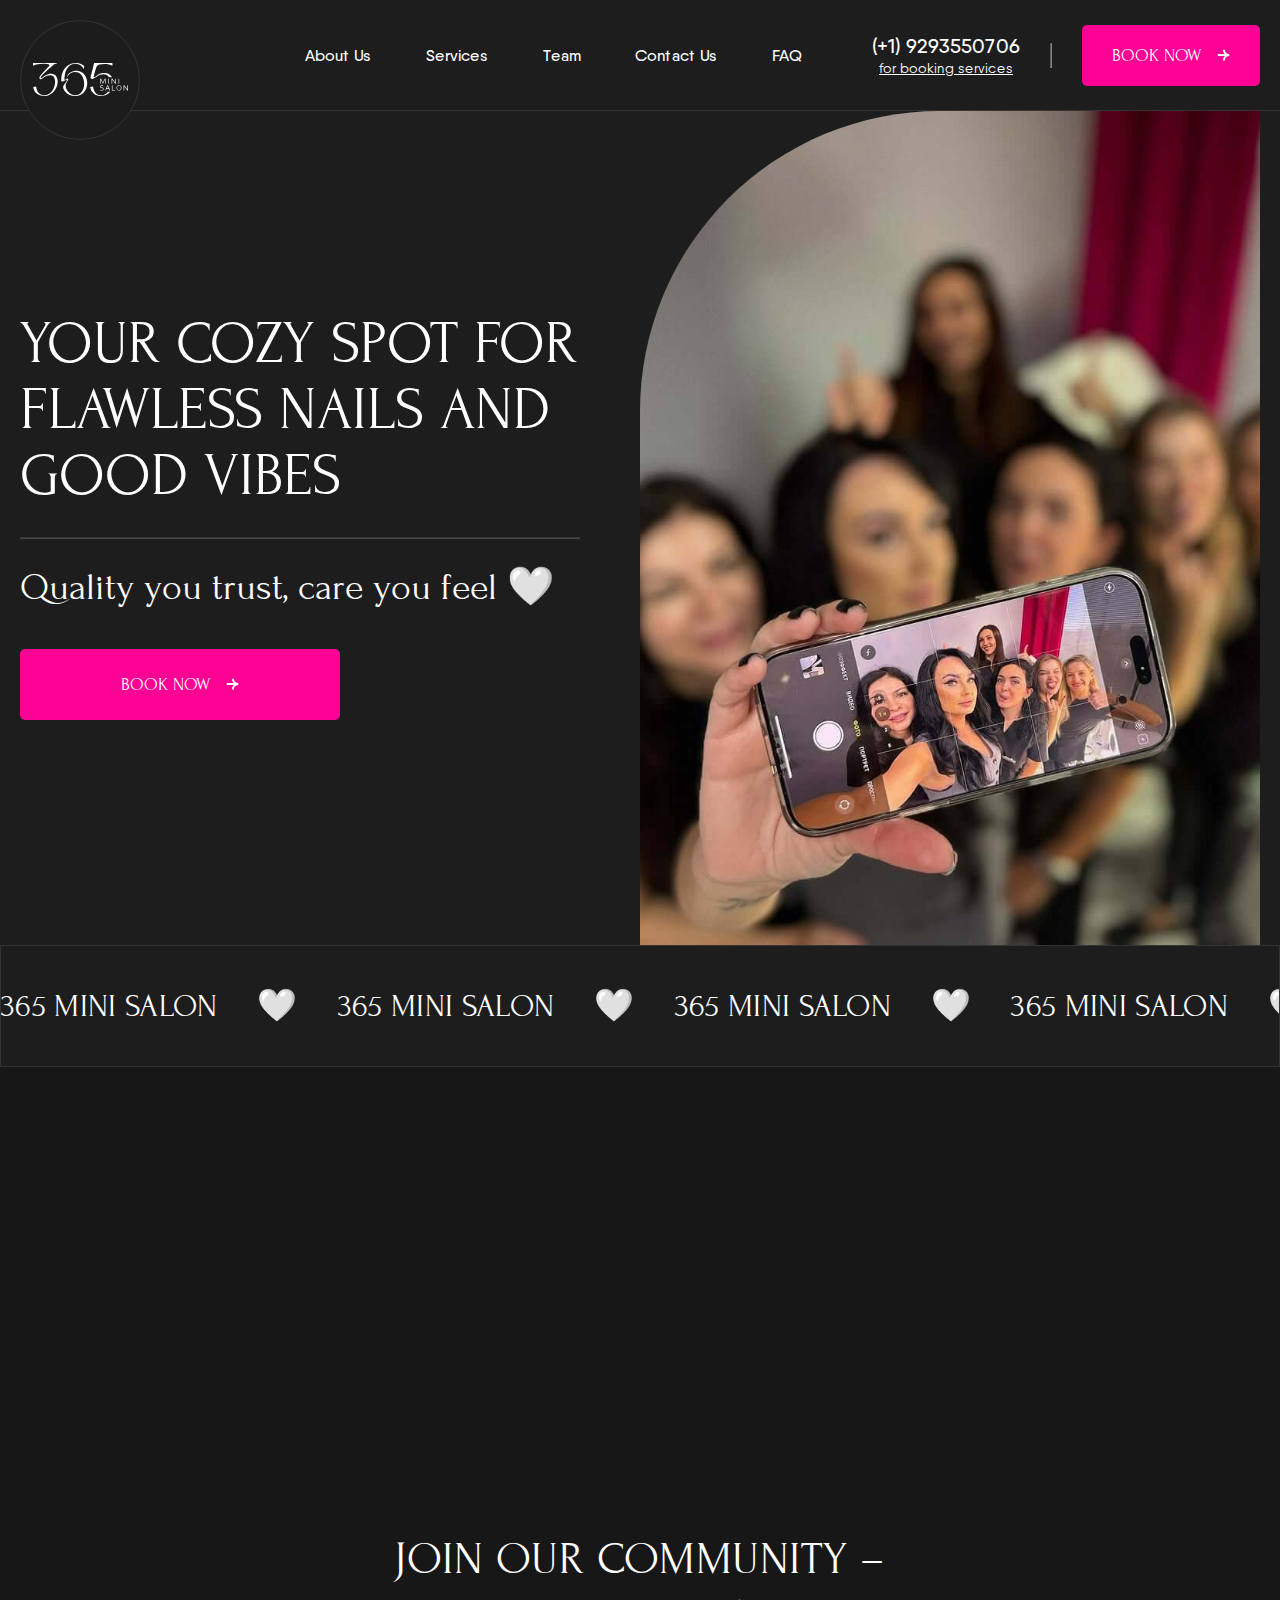
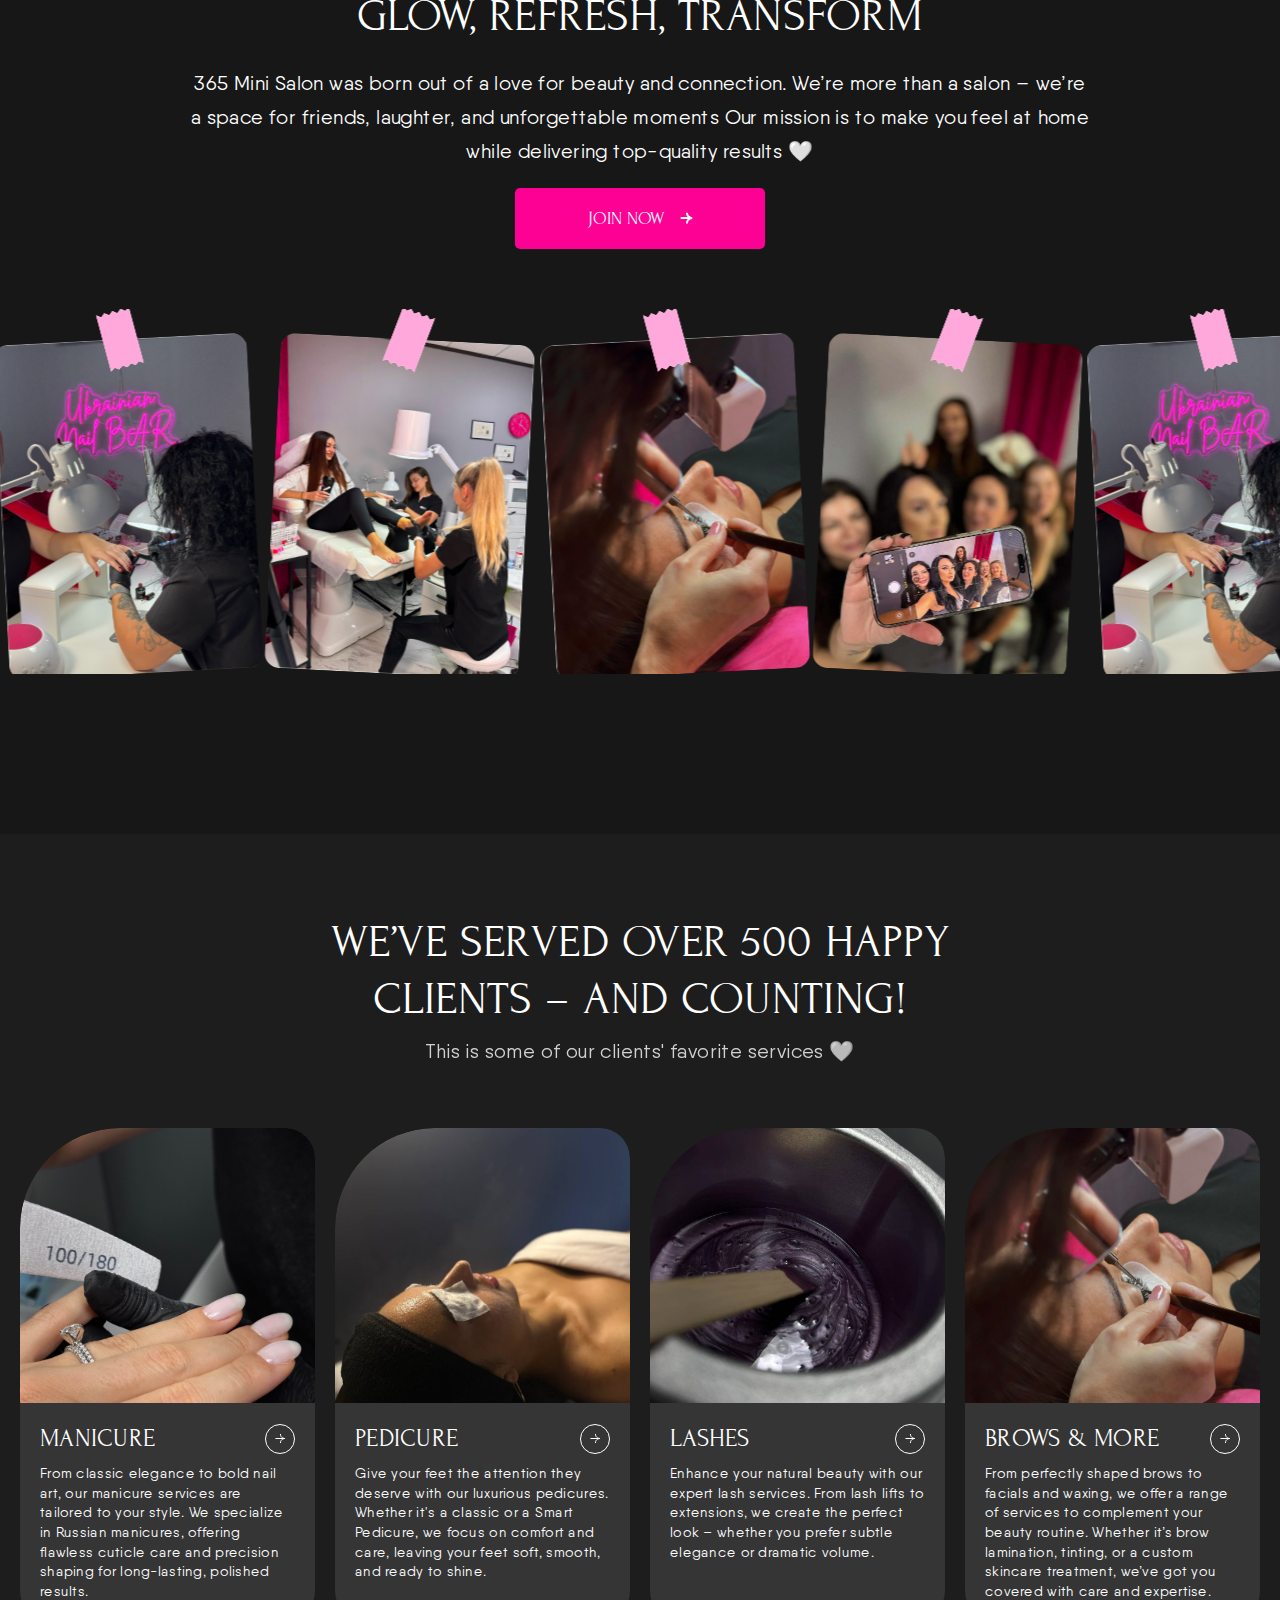
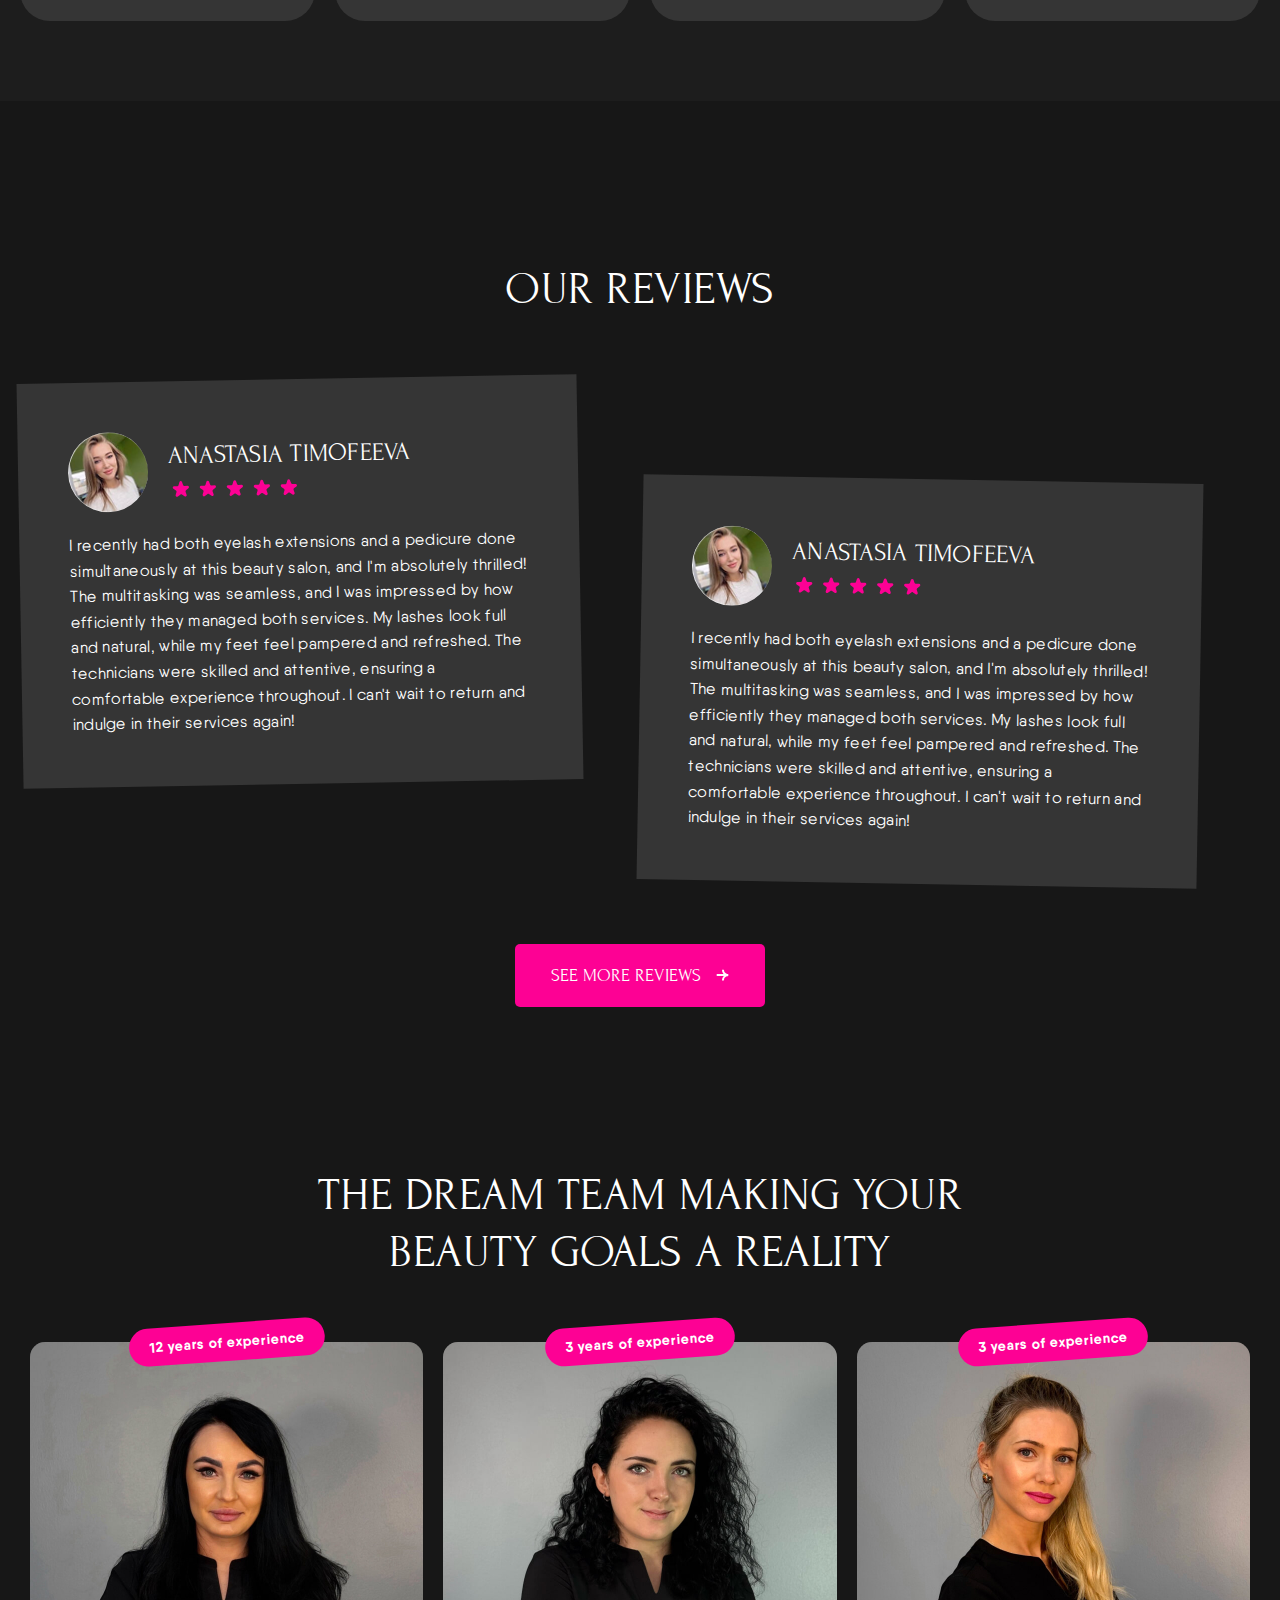
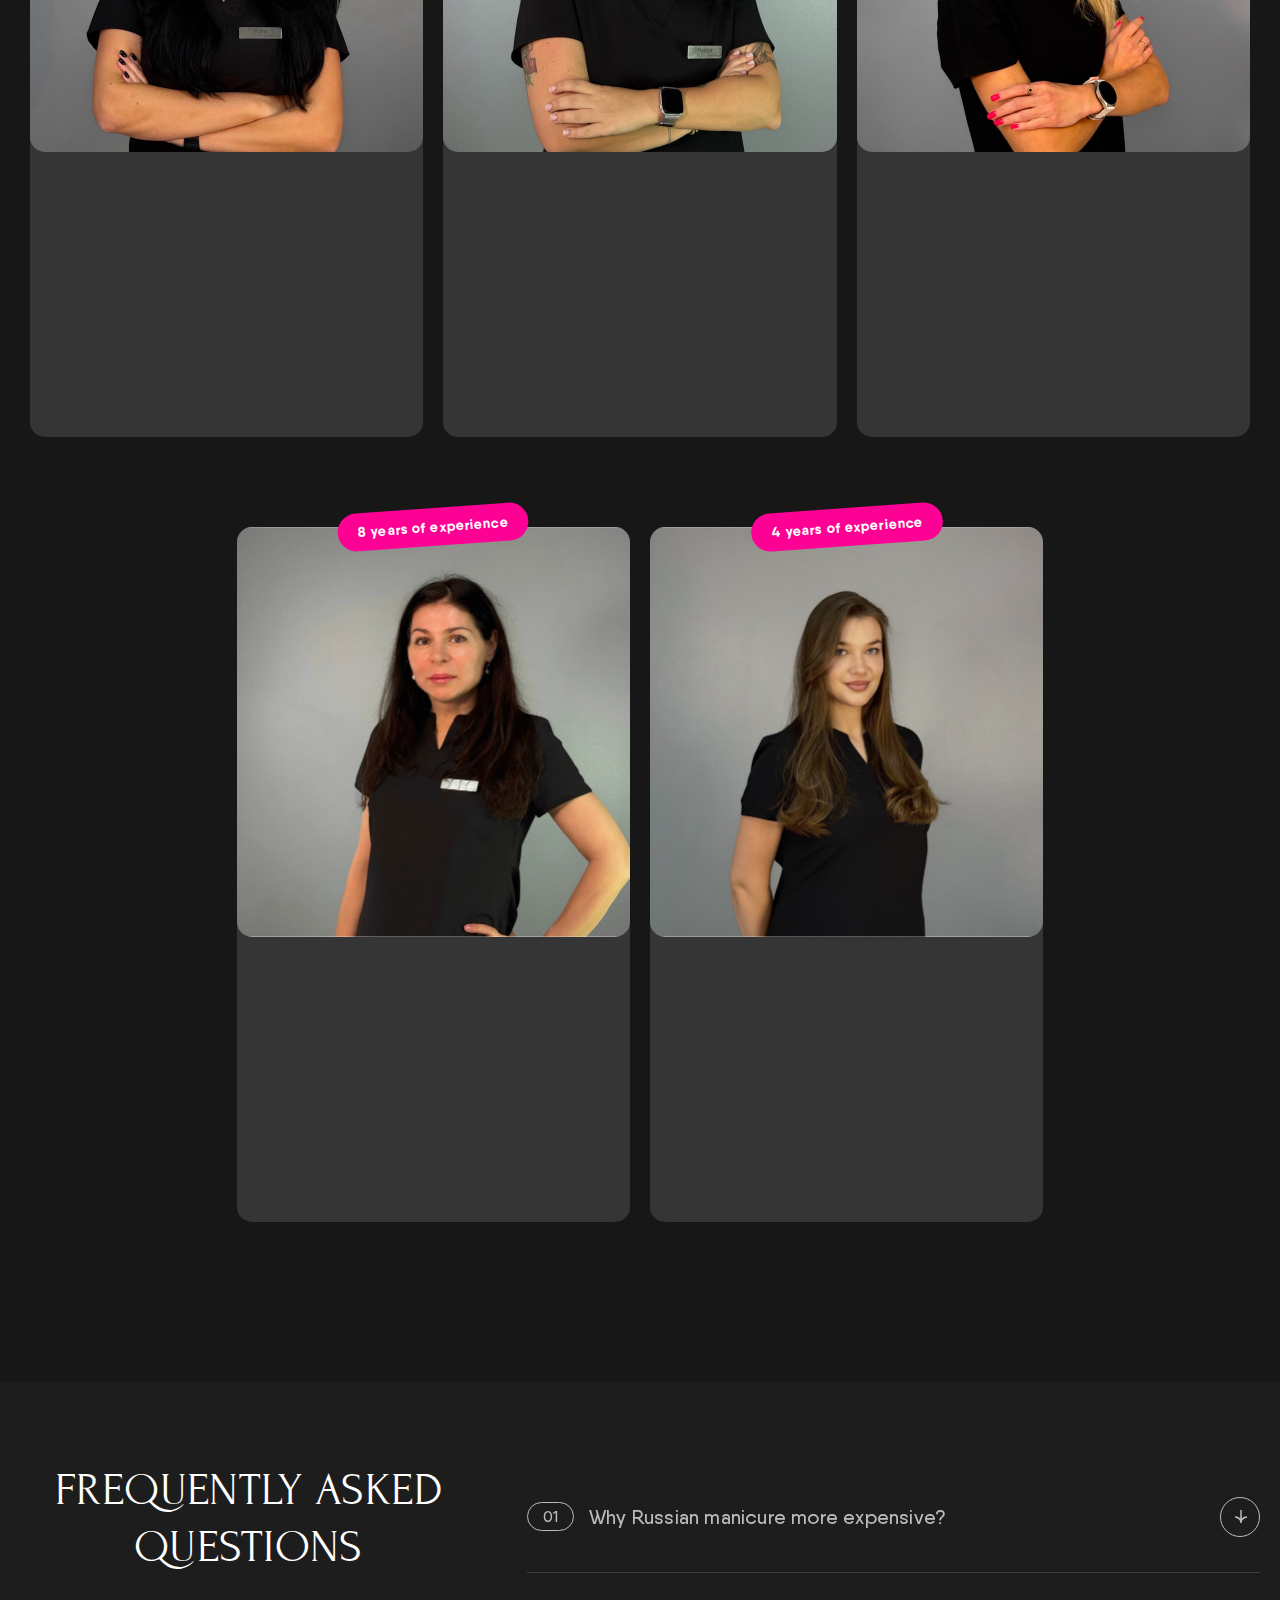
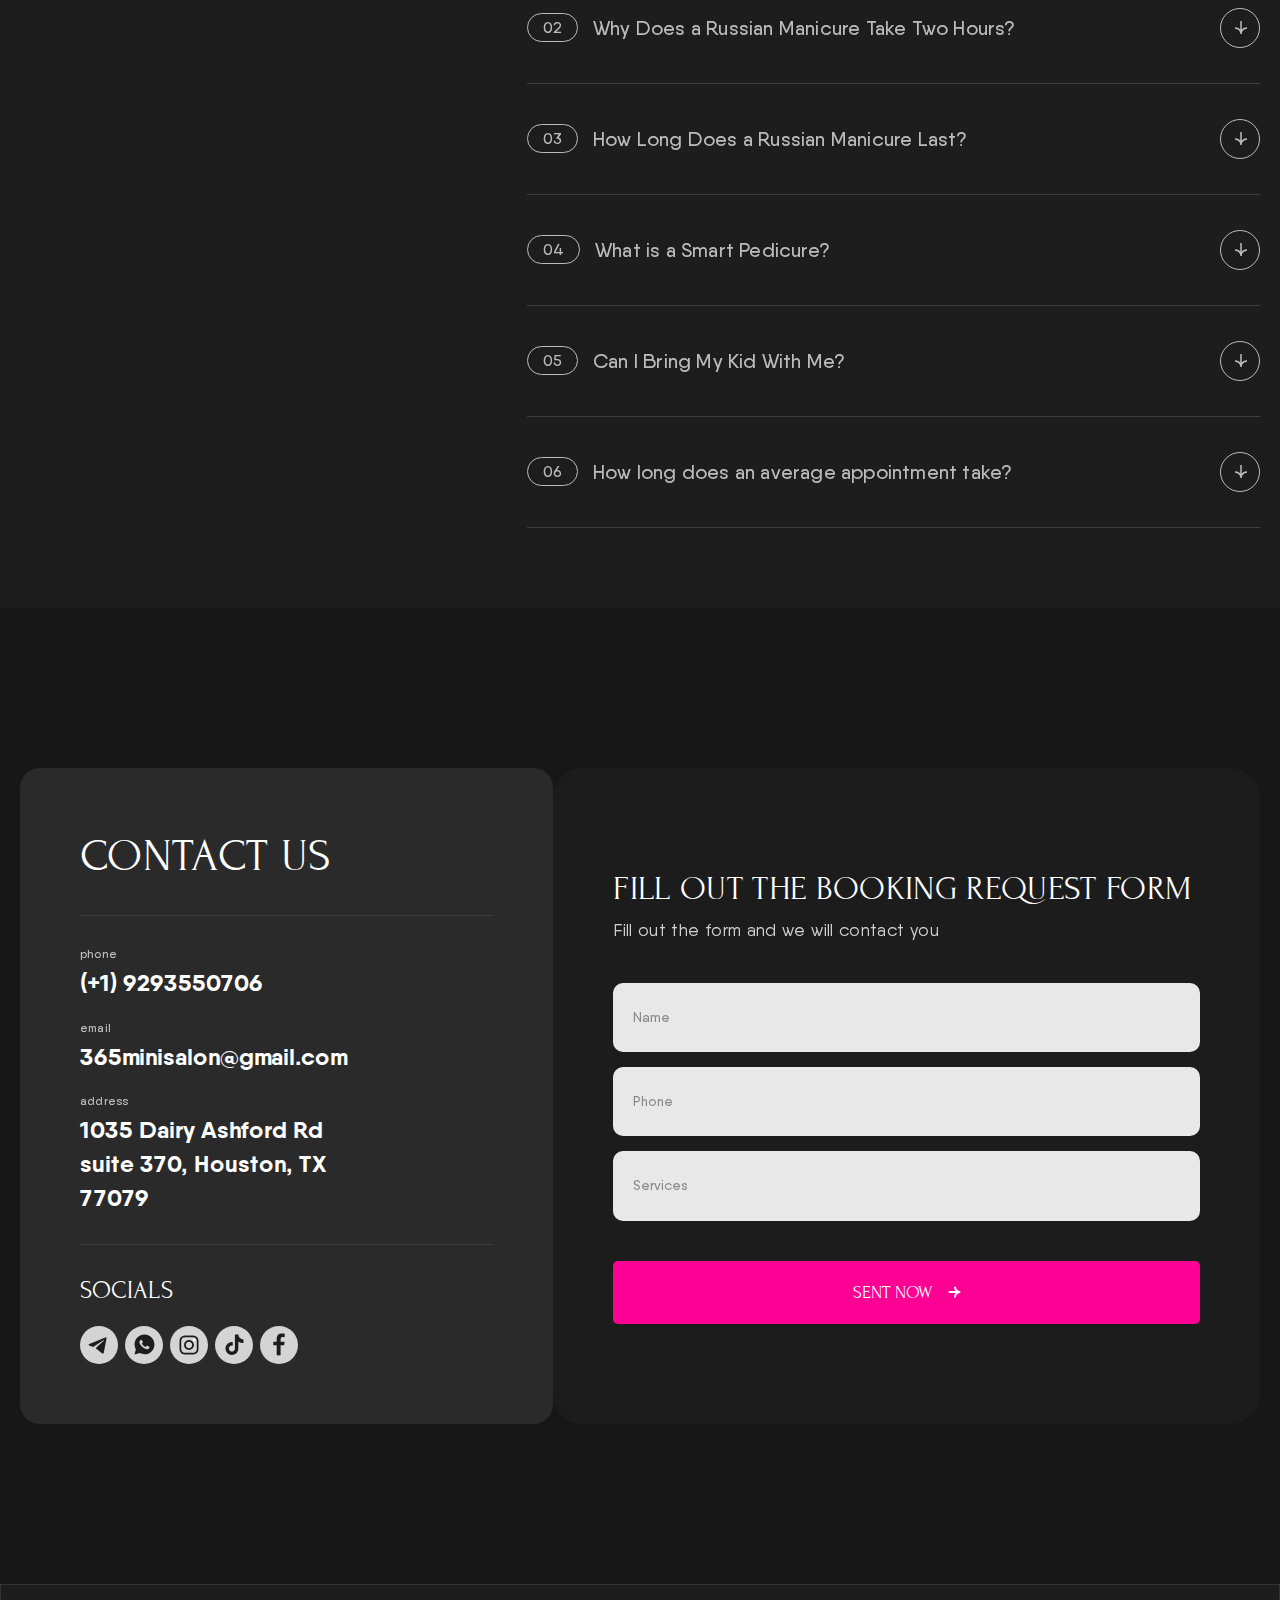
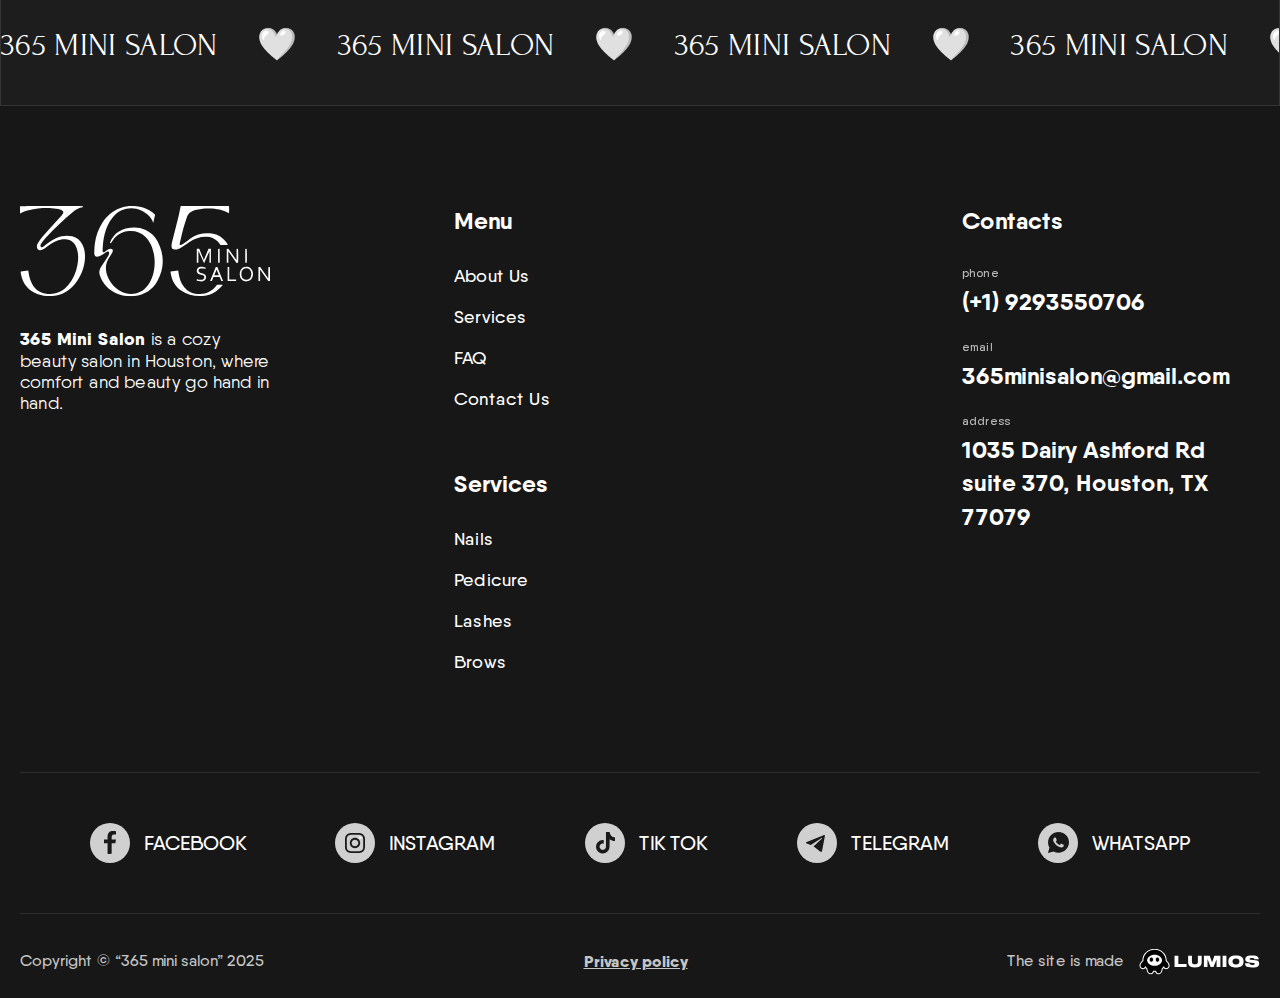
<file: index.html>
<!DOCTYPE html>
<html lang="en">
<head>
	<meta charset="UTF-8">
	<meta name="viewport" content="width=device-width, initial-scale=1.0">
	<link rel="stylesheet" href="./assets/style/swiper.css">
	<link rel="stylesheet" href="./assets/style/aos.css">
	<link rel="stylesheet" href="./assets/style/lightbox.css">
	<link rel="stylesheet" href="./assets/style/style.css">
	<title>Beauty</title>
</head>
<body>
	<header class="header">
		<div class="container">
			<div class="header__container">
				<a href="./index.html" class="logo">
					<img src="./assets/images/logo.svg" alt="365 mini salon">
				</a>
				<div class="header__menu">
					<nav>
						<ul>
							<li><a href="#about">About Us</a></li>
							<li><a href="./page-services.html">Services</a></li>
							<li><a href="#team">Team</a></li>
							<li><a href="#contact">Contact Us</a></li>
							<li><a href="#faq">FAQ</a></li>
						</ul>
					</nav>
					<div class="header__book">
						<div class="header__book__links">
							<a href="tel:(+1)9293550706">(+1) 9293550706</a>
							<span>for booking services</span>
						</div>
						<hr>
						<a href="#" class="btn">Book now</a>
					</div>
				</div>
				<div class="burger">
					<span></span><span></span><span></span>
				</div>
			</div>
		</div>
	</header>
	<main>
		<section class="hero">
			<div class="container">
				<div class="hero__container">
					<div class="hero__content">
						<h1>your cozy spot for flawless nails and good vibes</h1>
						<hr>
						<p>Quality you trust, care you feel 🤍</p>
						<a href="#" class="btn">Book now</a>
					</div>
					<div class="hero__img">
						<img src="./assets/images/hero-img.jpg" alt="we offer: Beauty, Relaxation, and Wellness in Houston">
					</div>
				</div>
			</div>
			<div class="marquee" >
				<div class="marquee__wrap">
				<span>365 mini salon</span>
				<span>🤍</span>
				<span>365 mini salon</span>
				<span>🤍</span>
				<span>365 mini salon</span>
				<span>🤍</span>
				<span>365 mini salon</span>
				<span>🤍</span>
				<span>365 mini salon</span>
				<span>🤍</span>
				<span>365 mini salon</span>
				<span>🤍</span>
				<span>365 mini salon</span>
				<span>🤍</span>
				<span>365 mini salon</span>
				<span>🤍</span>
				<span>365 mini salon</span>
				<span>🤍</span>
				
				</div>
			</div>
		</section>
		
	<section class="advantages mb-m" id="about">
		<div class="container">
			<div class="advantages__container">
				<div class="advantages__item" data-aos="flip-up">
					<img src="./assets/images/advantages-img1.svg" alt="Friendly Atmosphere">
					<div class="advantages__item__content">
						<div>Friendly Atmosphere</div>
					</div>
				</div>
				<div class="advantages__item" data-aos="flip-up">
					<img src="./assets/images/advantages-img2.svg" alt="Top-Quality Results">
					<div class="advantages__item__content">
						<div>Top-Quality Results</div>
					</div>
				</div>
				<div class="advantages__item" data-aos="flip-up">
					<img src="./assets/images/advantages-img3.svg" alt="Personalized Care">
					<div class="advantages__item__content">
						<div>Personalized Care</div>
					</div>
				</div>
				<div class="advantages__item" data-aos="flip-up">
					<img src="./assets/images/advantages-img4.svg" alt="Snacks, Drinks, and Smiles Included">
					<div class="advantages__item__content">
						<div>Snacks, Drinks, and Smiles Included</div>
					</div>
				</div>
			</div>
		</div>
	</section>
	<section class="relax mb-m">
		<div class="container">
			<div class="relax__container">
				<div class="relax__title center-title">
					<h2>Join our community – Glow, Refresh, Transform</h2>
					<p>365 Mini Salon  was born out of a love for beauty and connection. We’re more than a salon – we’re a space for friends, laughter, and unforgettable moments Our mission is to make you feel at home while delivering top-quality results 🤍</p>
				<a href="#" class="btn">join now</a>
				</div>
			</div>
			</div>
				<div class="relax__slider">
					<div class="swiper relaxSlider">
						<div class="swiper-wrapper">
							<div class="swiper-slide relax-slide">
								<img src="./assets/images/hero-img.jpg" alt="relax image">
							</div>
							<div class="swiper-slide relax-slide">
								<img src="./assets/images/relax-img1.jpg" alt="relax image">
							</div>
							<div class="swiper-slide relax-slide">
								<img src="./assets/images/relax-img2.jpg" alt="relax image">
							</div>
							<div class="swiper-slide relax-slide">
								<img src="./assets/images/relax-img3.jpg" alt="relax image">
							</div>
							<div class="swiper-slide relax-slide">
								<img src="./assets/images/hero-img.jpg" alt="relax image">
							</div>
							<div class="swiper-slide relax-slide">
								<img src="./assets/images/relax-img1.jpg" alt="relax image">
							</div>
							<div class="swiper-slide relax-slide">
								<img src="./assets/images/relax-img2.jpg" alt="relax image">
							</div>
							<div class="swiper-slide relax-slide">
								<img src="./assets/images/relax-img3.jpg" alt="relax image">
							</div>
							
						</div>						
					</div>
				</div>
			
		
	</section>
	<section class="services pb-m mb-m">
		<div class="container">
			<div class="services__title center-title">
				<h2>We’ve served over 500 happy clients – and counting!</h2>
				<p>This is some of our clients' favorite services 🤍</p>
			</div>
			<div class="services__container">
				<div class="services__item">
					<div class="services__item__images">
						<a href="./assets/images/services-img1.jpg" data-lightbox="Manicure">
							<img src="./assets/images/services-img1.jpg" alt="Manicure">
						</a>
						<a href="./assets/images/services-img2.jpg" data-lightbox="Manicure">
							<img src="./assets/images/services-img2.jpg" alt="Manicure">
						</a>
					</div>
					<div class="services__item__content">
						<a href="./page-services.html" class="services__item__content-link">
						<h3>Manicure</h3>
						<span>
							<svg xmlns="http://www.w3.org/2000/svg" width="10" height="10" viewBox="0 0 10 10" fill="none">
								<g clip-path="url(#clip0_366_46)">
								<path d="M0.247077 4.5L9.99707 4.5M9.99707 4.5C9.99707 4.5 5.45071 4.5 5.45071 9M9.99707 4.5C9.99707 4.5 5.45071 4.5 5.45071 -1.98728e-07" stroke="white"/>
								</g>
								<defs>
								<clipPath id="clip0_366_46">
								<rect width="9.75" height="9.75" fill="white" transform="translate(10) rotate(90)"/>
								</clipPath>
								</defs>
								</svg>
							</span>
					</a>
					<div class="services__item__content-text">
					<p>	From classic elegance to bold nail art, our manicure services are tailored to your style. We specialize in Russian manicures, offering flawless cuticle care and precision shaping for long-lasting, polished results.
					</p>
					</div>
					</div>
				</div>
				<div class="services__item">
					<div class="services__item__images">
						<a href="./assets/images/services-img2.jpg" data-lightbox="PEDICURE">
							<img src="./assets/images/services-img2.jpg" alt="PEDICURE" >
						</a>
						<a href="./assets/images/services-img3.jpg" data-lightbox="PEDICURE">
							<img src="./assets/images/services-img3.jpg" alt="PEDICURE" >
						</a>
						<a href="./assets/images/services-img4.jpg" data-lightbox="PEDICURE">
							<img src="./assets/images/services-img4.jpg" alt="PEDICURE" >
						</a>
					</div>
					<div class="services__item__content">
						<a href="./page-services.html" class="services__item__content-link">
						<h3>PEDICURE</h3>
						<span>
							<svg xmlns="http://www.w3.org/2000/svg" width="10" height="10" viewBox="0 0 10 10" fill="none">
								<g clip-path="url(#clip0_366_46)">
								<path d="M0.247077 4.5L9.99707 4.5M9.99707 4.5C9.99707 4.5 5.45071 4.5 5.45071 9M9.99707 4.5C9.99707 4.5 5.45071 4.5 5.45071 -1.98728e-07" stroke="white"/>
								</g>
								<defs>
								<clipPath id="clip0_366_46">
								<rect width="9.75" height="9.75" fill="white" transform="translate(10) rotate(90)"/>
								</clipPath>
								</defs>
								</svg>
							</span>
					</a>
					<div class="services__item__content-text">
					<p>	Give your feet the attention they deserve with our luxurious pedicures. Whether it's a classic or a Smart Pedicure, we focus on comfort and care, leaving your feet soft, smooth, and ready to shine.</p>
					</div>
					</div>
				</div>
				<div class="services__item">
					<div class="services__item__images">
						<a href="./assets/images/services-img3.jpg" data-lightbox="LASHES">
							<img src="./assets/images/services-img3.jpg" alt="LASHES" Manicure>
						</a>
						<a href="./assets/images/services-img2.jpg" data-lightbox="LASHES">
							<img src="./assets/images/services-img2.jpg" alt="LASHES" Manicure>
						</a>
						<a href="./assets/images/services-img4.jpg" data-lightbox="LASHES">
							<img src="./assets/images/services-img4.jpg" alt="LASHES" Manicure>
						</a>
					</div>
					<div class="services__item__content">
						<a href="./page-services.html" class="services__item__content-link">
						<h3>LASHES</h3>
						<span>
							<svg xmlns="http://www.w3.org/2000/svg" width="10" height="10" viewBox="0 0 10 10" fill="none">
								<g clip-path="url(#clip0_366_46)">
								<path d="M0.247077 4.5L9.99707 4.5M9.99707 4.5C9.99707 4.5 5.45071 4.5 5.45071 9M9.99707 4.5C9.99707 4.5 5.45071 4.5 5.45071 -1.98728e-07" stroke="white"/>
								</g>
								<defs>
								<clipPath id="clip0_366_46">
								<rect width="9.75" height="9.75" fill="white" transform="translate(10) rotate(90)"/>
								</clipPath>
								</defs>
								</svg>
							</span>
					</a>
					<div class="services__item__content-text">
					<p>	Enhance your natural beauty with our expert lash services. From lash lifts to extensions, we create the perfect look – whether you prefer subtle elegance or dramatic volume.</p>
					</div>
					</div>
				</div>
				<div class="services__item">
					<div class="services__item__images">
						<a href="./assets/images/services-img4.jpg" data-lightbox="Brows">
							<img src="./assets/images/services-img4.jpg" alt="Brows & More" class="services__item__img">
						</a>
						<a href="./assets/images/services-img3.jpg" data-lightbox="Brows">
							<img src="./assets/images/services-img3.jpg" alt="Brows & More" class="services__item__img">
						</a>
						<a href="./assets/images/services-img2.jpg" data-lightbox="Brows">
							<img src="./assets/images/services-img2.jpg" alt="Brows & More" class="services__item__img">
						</a>
					</div>
					<div class="services__item__content">
						<a href="./page-services.html" class="services__item__content-link">
						<h3>Brows & More</h3>
						<span>
							<svg xmlns="http://www.w3.org/2000/svg" width="10" height="10" viewBox="0 0 10 10" fill="none">
								<g clip-path="url(#clip0_366_46)">
								<path d="M0.247077 4.5L9.99707 4.5M9.99707 4.5C9.99707 4.5 5.45071 4.5 5.45071 9M9.99707 4.5C9.99707 4.5 5.45071 4.5 5.45071 -1.98728e-07" stroke="white"/>
								</g>
								<defs>
								<clipPath id="clip0_366_46">
								<rect width="9.75" height="9.75" fill="white" transform="translate(10) rotate(90)"/>
								</clipPath>
								</defs>
								</svg>
							</span>
					</a>
					<div class="services__item__content-text">
					<p>	From perfectly shaped brows to facials and waxing, we offer a range of services to complement your beauty routine. Whether it’s brow lamination, tinting, or a custom skincare treatment, we’ve got you covered with care and expertise.</p>
					</div>
					</div>
				</div>
			</div>
		</div>
	</section>
	<section class="reviews mb-m" id="reviews">
		<div class="container">
			<div class="reviews__container">
				<div class="reviews__title center-title">
					<h2>Our reviews</h2>
				</div>
				<div class="reviews__wrap">
				<div class="reviews__items">
					<div class="reviews__item">
						<div class="reviews__item__top">
							<img src="./assets/images/reviews-img1.jpg" class="reviews__item__img" />
							<div class="reviews__item__info">
								<span>Anastasia Timofeeva</span>
								<div class="reviews__item__info__rating">
									<svg xmlns="http://www.w3.org/2000/svg" width="27" height="26" viewBox="0 0 27 26" fill="none">
										<path d="M12.0202 4.94396C12.445 3.55437 14.3998 3.52025 14.8729 4.89417L15.9719 8.08571C16.1834 8.70015 16.7666 9.10847 17.4163 9.09713L20.7912 9.03822C22.2441 9.01286 22.8806 10.8615 21.7201 11.7359L19.0244 13.7673C18.5054 14.1584 18.2973 14.8392 18.5088 15.4536L19.6078 18.6452C20.0809 20.0191 18.5194 21.1957 17.3291 20.3623L14.5641 18.4262C14.0318 18.0535 13.32 18.0659 12.801 18.457L10.1053 20.4884C8.94481 21.3629 7.34327 20.2414 7.76811 18.8519L8.755 15.6239C8.94499 15.0025 8.71322 14.3293 8.1809 13.9566L5.4159 12.0205C4.2256 11.1871 4.79723 9.3174 6.25009 9.29204L9.62502 9.23313C10.2748 9.22179 10.8433 8.79336 11.0333 8.17192L12.0202 4.94396Z" fill="#FD0194"/>
										</svg>
										<svg xmlns="http://www.w3.org/2000/svg" width="27" height="26" viewBox="0 0 27 26" fill="none">
											<path d="M12.0202 4.94396C12.445 3.55437 14.3998 3.52025 14.8729 4.89417L15.9719 8.08571C16.1834 8.70015 16.7666 9.10847 17.4163 9.09713L20.7912 9.03822C22.2441 9.01286 22.8806 10.8615 21.7201 11.7359L19.0244 13.7673C18.5054 14.1584 18.2973 14.8392 18.5088 15.4536L19.6078 18.6452C20.0809 20.0191 18.5194 21.1957 17.3291 20.3623L14.5641 18.4262C14.0318 18.0535 13.32 18.0659 12.801 18.457L10.1053 20.4884C8.94481 21.3629 7.34327 20.2414 7.76811 18.8519L8.755 15.6239C8.94499 15.0025 8.71322 14.3293 8.1809 13.9566L5.4159 12.0205C4.2256 11.1871 4.79723 9.3174 6.25009 9.29204L9.62502 9.23313C10.2748 9.22179 10.8433 8.79336 11.0333 8.17192L12.0202 4.94396Z" fill="#FD0194"/>
											</svg>
											<svg xmlns="http://www.w3.org/2000/svg" width="27" height="26" viewBox="0 0 27 26" fill="none">
												<path d="M12.0202 4.94396C12.445 3.55437 14.3998 3.52025 14.8729 4.89417L15.9719 8.08571C16.1834 8.70015 16.7666 9.10847 17.4163 9.09713L20.7912 9.03822C22.2441 9.01286 22.8806 10.8615 21.7201 11.7359L19.0244 13.7673C18.5054 14.1584 18.2973 14.8392 18.5088 15.4536L19.6078 18.6452C20.0809 20.0191 18.5194 21.1957 17.3291 20.3623L14.5641 18.4262C14.0318 18.0535 13.32 18.0659 12.801 18.457L10.1053 20.4884C8.94481 21.3629 7.34327 20.2414 7.76811 18.8519L8.755 15.6239C8.94499 15.0025 8.71322 14.3293 8.1809 13.9566L5.4159 12.0205C4.2256 11.1871 4.79723 9.3174 6.25009 9.29204L9.62502 9.23313C10.2748 9.22179 10.8433 8.79336 11.0333 8.17192L12.0202 4.94396Z" fill="#FD0194"/>
												</svg>
												<svg xmlns="http://www.w3.org/2000/svg" width="27" height="26" viewBox="0 0 27 26" fill="none">
													<path d="M12.0202 4.94396C12.445 3.55437 14.3998 3.52025 14.8729 4.89417L15.9719 8.08571C16.1834 8.70015 16.7666 9.10847 17.4163 9.09713L20.7912 9.03822C22.2441 9.01286 22.8806 10.8615 21.7201 11.7359L19.0244 13.7673C18.5054 14.1584 18.2973 14.8392 18.5088 15.4536L19.6078 18.6452C20.0809 20.0191 18.5194 21.1957 17.3291 20.3623L14.5641 18.4262C14.0318 18.0535 13.32 18.0659 12.801 18.457L10.1053 20.4884C8.94481 21.3629 7.34327 20.2414 7.76811 18.8519L8.755 15.6239C8.94499 15.0025 8.71322 14.3293 8.1809 13.9566L5.4159 12.0205C4.2256 11.1871 4.79723 9.3174 6.25009 9.29204L9.62502 9.23313C10.2748 9.22179 10.8433 8.79336 11.0333 8.17192L12.0202 4.94396Z" fill="#FD0194"/>
													</svg>
													<svg xmlns="http://www.w3.org/2000/svg" width="27" height="26" viewBox="0 0 27 26" fill="none">
														<path d="M12.0202 4.94396C12.445 3.55437 14.3998 3.52025 14.8729 4.89417L15.9719 8.08571C16.1834 8.70015 16.7666 9.10847 17.4163 9.09713L20.7912 9.03822C22.2441 9.01286 22.8806 10.8615 21.7201 11.7359L19.0244 13.7673C18.5054 14.1584 18.2973 14.8392 18.5088 15.4536L19.6078 18.6452C20.0809 20.0191 18.5194 21.1957 17.3291 20.3623L14.5641 18.4262C14.0318 18.0535 13.32 18.0659 12.801 18.457L10.1053 20.4884C8.94481 21.3629 7.34327 20.2414 7.76811 18.8519L8.755 15.6239C8.94499 15.0025 8.71322 14.3293 8.1809 13.9566L5.4159 12.0205C4.2256 11.1871 4.79723 9.3174 6.25009 9.29204L9.62502 9.23313C10.2748 9.22179 10.8433 8.79336 11.0333 8.17192L12.0202 4.94396Z" fill="#FD0194"/>
														</svg>
								</div>
							</div>
						</div>
						<div class="reviews__item__text">
							<p>I recently had both eyelash extensions and a pedicure done simultaneously at this beauty salon, and I'm absolutely thrilled! The multitasking was seamless, and I was impressed by how efficiently they managed both services. My lashes look full and natural, while my feet feel pampered and refreshed. The technicians were skilled and attentive, ensuring a comfortable experience throughout. I can't wait to return and indulge in their services again!</p>
						</div>
					</div>
					<div class="reviews__item">
						<div class="reviews__item__top">
							<img src="./assets/images/reviews-img1.jpg" class="reviews__item__img" />
							<div class="reviews__item__info">
								<span>Anastasia Timofeeva</span>
								<div class="reviews__item__info__rating">
									<svg xmlns="http://www.w3.org/2000/svg" width="27" height="26" viewBox="0 0 27 26" fill="none">
										<path d="M12.0202 4.94396C12.445 3.55437 14.3998 3.52025 14.8729 4.89417L15.9719 8.08571C16.1834 8.70015 16.7666 9.10847 17.4163 9.09713L20.7912 9.03822C22.2441 9.01286 22.8806 10.8615 21.7201 11.7359L19.0244 13.7673C18.5054 14.1584 18.2973 14.8392 18.5088 15.4536L19.6078 18.6452C20.0809 20.0191 18.5194 21.1957 17.3291 20.3623L14.5641 18.4262C14.0318 18.0535 13.32 18.0659 12.801 18.457L10.1053 20.4884C8.94481 21.3629 7.34327 20.2414 7.76811 18.8519L8.755 15.6239C8.94499 15.0025 8.71322 14.3293 8.1809 13.9566L5.4159 12.0205C4.2256 11.1871 4.79723 9.3174 6.25009 9.29204L9.62502 9.23313C10.2748 9.22179 10.8433 8.79336 11.0333 8.17192L12.0202 4.94396Z" fill="#FD0194"/>
										</svg>
										<svg xmlns="http://www.w3.org/2000/svg" width="27" height="26" viewBox="0 0 27 26" fill="none">
											<path d="M12.0202 4.94396C12.445 3.55437 14.3998 3.52025 14.8729 4.89417L15.9719 8.08571C16.1834 8.70015 16.7666 9.10847 17.4163 9.09713L20.7912 9.03822C22.2441 9.01286 22.8806 10.8615 21.7201 11.7359L19.0244 13.7673C18.5054 14.1584 18.2973 14.8392 18.5088 15.4536L19.6078 18.6452C20.0809 20.0191 18.5194 21.1957 17.3291 20.3623L14.5641 18.4262C14.0318 18.0535 13.32 18.0659 12.801 18.457L10.1053 20.4884C8.94481 21.3629 7.34327 20.2414 7.76811 18.8519L8.755 15.6239C8.94499 15.0025 8.71322 14.3293 8.1809 13.9566L5.4159 12.0205C4.2256 11.1871 4.79723 9.3174 6.25009 9.29204L9.62502 9.23313C10.2748 9.22179 10.8433 8.79336 11.0333 8.17192L12.0202 4.94396Z" fill="#FD0194"/>
											</svg>
											<svg xmlns="http://www.w3.org/2000/svg" width="27" height="26" viewBox="0 0 27 26" fill="none">
												<path d="M12.0202 4.94396C12.445 3.55437 14.3998 3.52025 14.8729 4.89417L15.9719 8.08571C16.1834 8.70015 16.7666 9.10847 17.4163 9.09713L20.7912 9.03822C22.2441 9.01286 22.8806 10.8615 21.7201 11.7359L19.0244 13.7673C18.5054 14.1584 18.2973 14.8392 18.5088 15.4536L19.6078 18.6452C20.0809 20.0191 18.5194 21.1957 17.3291 20.3623L14.5641 18.4262C14.0318 18.0535 13.32 18.0659 12.801 18.457L10.1053 20.4884C8.94481 21.3629 7.34327 20.2414 7.76811 18.8519L8.755 15.6239C8.94499 15.0025 8.71322 14.3293 8.1809 13.9566L5.4159 12.0205C4.2256 11.1871 4.79723 9.3174 6.25009 9.29204L9.62502 9.23313C10.2748 9.22179 10.8433 8.79336 11.0333 8.17192L12.0202 4.94396Z" fill="#FD0194"/>
												</svg>
												<svg xmlns="http://www.w3.org/2000/svg" width="27" height="26" viewBox="0 0 27 26" fill="none">
													<path d="M12.0202 4.94396C12.445 3.55437 14.3998 3.52025 14.8729 4.89417L15.9719 8.08571C16.1834 8.70015 16.7666 9.10847 17.4163 9.09713L20.7912 9.03822C22.2441 9.01286 22.8806 10.8615 21.7201 11.7359L19.0244 13.7673C18.5054 14.1584 18.2973 14.8392 18.5088 15.4536L19.6078 18.6452C20.0809 20.0191 18.5194 21.1957 17.3291 20.3623L14.5641 18.4262C14.0318 18.0535 13.32 18.0659 12.801 18.457L10.1053 20.4884C8.94481 21.3629 7.34327 20.2414 7.76811 18.8519L8.755 15.6239C8.94499 15.0025 8.71322 14.3293 8.1809 13.9566L5.4159 12.0205C4.2256 11.1871 4.79723 9.3174 6.25009 9.29204L9.62502 9.23313C10.2748 9.22179 10.8433 8.79336 11.0333 8.17192L12.0202 4.94396Z" fill="#FD0194"/>
													</svg>
													<svg xmlns="http://www.w3.org/2000/svg" width="27" height="26" viewBox="0 0 27 26" fill="none">
														<path d="M12.0202 4.94396C12.445 3.55437 14.3998 3.52025 14.8729 4.89417L15.9719 8.08571C16.1834 8.70015 16.7666 9.10847 17.4163 9.09713L20.7912 9.03822C22.2441 9.01286 22.8806 10.8615 21.7201 11.7359L19.0244 13.7673C18.5054 14.1584 18.2973 14.8392 18.5088 15.4536L19.6078 18.6452C20.0809 20.0191 18.5194 21.1957 17.3291 20.3623L14.5641 18.4262C14.0318 18.0535 13.32 18.0659 12.801 18.457L10.1053 20.4884C8.94481 21.3629 7.34327 20.2414 7.76811 18.8519L8.755 15.6239C8.94499 15.0025 8.71322 14.3293 8.1809 13.9566L5.4159 12.0205C4.2256 11.1871 4.79723 9.3174 6.25009 9.29204L9.62502 9.23313C10.2748 9.22179 10.8433 8.79336 11.0333 8.17192L12.0202 4.94396Z" fill="#FD0194"/>
														</svg>
								</div>
							</div>
						</div>
						<div class="reviews__item__text">
							<p>I recently had both eyelash extensions and a pedicure done simultaneously at this beauty salon, and I'm absolutely thrilled! The multitasking was seamless, and I was impressed by how efficiently they managed both services. My lashes look full and natural, while my feet feel pampered and refreshed. The technicians were skilled and attentive, ensuring a comfortable experience throughout. I can't wait to return and indulge in their services again!</p>
						</div>
					</div>
					<div class="reviews__item">
						<div class="reviews__item__top">
							<img src="./assets/images/reviews-img1.jpg" class="reviews__item__img" />
							<div class="reviews__item__info">
								<span>Anastasia Timofeeva</span>
								<div class="reviews__item__info__rating">
									<svg xmlns="http://www.w3.org/2000/svg" width="27" height="26" viewBox="0 0 27 26" fill="none">
										<path d="M12.0202 4.94396C12.445 3.55437 14.3998 3.52025 14.8729 4.89417L15.9719 8.08571C16.1834 8.70015 16.7666 9.10847 17.4163 9.09713L20.7912 9.03822C22.2441 9.01286 22.8806 10.8615 21.7201 11.7359L19.0244 13.7673C18.5054 14.1584 18.2973 14.8392 18.5088 15.4536L19.6078 18.6452C20.0809 20.0191 18.5194 21.1957 17.3291 20.3623L14.5641 18.4262C14.0318 18.0535 13.32 18.0659 12.801 18.457L10.1053 20.4884C8.94481 21.3629 7.34327 20.2414 7.76811 18.8519L8.755 15.6239C8.94499 15.0025 8.71322 14.3293 8.1809 13.9566L5.4159 12.0205C4.2256 11.1871 4.79723 9.3174 6.25009 9.29204L9.62502 9.23313C10.2748 9.22179 10.8433 8.79336 11.0333 8.17192L12.0202 4.94396Z" fill="#FD0194"/>
										</svg>
										<svg xmlns="http://www.w3.org/2000/svg" width="27" height="26" viewBox="0 0 27 26" fill="none">
											<path d="M12.0202 4.94396C12.445 3.55437 14.3998 3.52025 14.8729 4.89417L15.9719 8.08571C16.1834 8.70015 16.7666 9.10847 17.4163 9.09713L20.7912 9.03822C22.2441 9.01286 22.8806 10.8615 21.7201 11.7359L19.0244 13.7673C18.5054 14.1584 18.2973 14.8392 18.5088 15.4536L19.6078 18.6452C20.0809 20.0191 18.5194 21.1957 17.3291 20.3623L14.5641 18.4262C14.0318 18.0535 13.32 18.0659 12.801 18.457L10.1053 20.4884C8.94481 21.3629 7.34327 20.2414 7.76811 18.8519L8.755 15.6239C8.94499 15.0025 8.71322 14.3293 8.1809 13.9566L5.4159 12.0205C4.2256 11.1871 4.79723 9.3174 6.25009 9.29204L9.62502 9.23313C10.2748 9.22179 10.8433 8.79336 11.0333 8.17192L12.0202 4.94396Z" fill="#FD0194"/>
											</svg>
											<svg xmlns="http://www.w3.org/2000/svg" width="27" height="26" viewBox="0 0 27 26" fill="none">
												<path d="M12.0202 4.94396C12.445 3.55437 14.3998 3.52025 14.8729 4.89417L15.9719 8.08571C16.1834 8.70015 16.7666 9.10847 17.4163 9.09713L20.7912 9.03822C22.2441 9.01286 22.8806 10.8615 21.7201 11.7359L19.0244 13.7673C18.5054 14.1584 18.2973 14.8392 18.5088 15.4536L19.6078 18.6452C20.0809 20.0191 18.5194 21.1957 17.3291 20.3623L14.5641 18.4262C14.0318 18.0535 13.32 18.0659 12.801 18.457L10.1053 20.4884C8.94481 21.3629 7.34327 20.2414 7.76811 18.8519L8.755 15.6239C8.94499 15.0025 8.71322 14.3293 8.1809 13.9566L5.4159 12.0205C4.2256 11.1871 4.79723 9.3174 6.25009 9.29204L9.62502 9.23313C10.2748 9.22179 10.8433 8.79336 11.0333 8.17192L12.0202 4.94396Z" fill="#FD0194"/>
												</svg>
												<svg xmlns="http://www.w3.org/2000/svg" width="27" height="26" viewBox="0 0 27 26" fill="none">
													<path d="M12.0202 4.94396C12.445 3.55437 14.3998 3.52025 14.8729 4.89417L15.9719 8.08571C16.1834 8.70015 16.7666 9.10847 17.4163 9.09713L20.7912 9.03822C22.2441 9.01286 22.8806 10.8615 21.7201 11.7359L19.0244 13.7673C18.5054 14.1584 18.2973 14.8392 18.5088 15.4536L19.6078 18.6452C20.0809 20.0191 18.5194 21.1957 17.3291 20.3623L14.5641 18.4262C14.0318 18.0535 13.32 18.0659 12.801 18.457L10.1053 20.4884C8.94481 21.3629 7.34327 20.2414 7.76811 18.8519L8.755 15.6239C8.94499 15.0025 8.71322 14.3293 8.1809 13.9566L5.4159 12.0205C4.2256 11.1871 4.79723 9.3174 6.25009 9.29204L9.62502 9.23313C10.2748 9.22179 10.8433 8.79336 11.0333 8.17192L12.0202 4.94396Z" fill="#FD0194"/>
													</svg>
													<svg xmlns="http://www.w3.org/2000/svg" width="27" height="26" viewBox="0 0 27 26" fill="none">
														<path d="M12.0202 4.94396C12.445 3.55437 14.3998 3.52025 14.8729 4.89417L15.9719 8.08571C16.1834 8.70015 16.7666 9.10847 17.4163 9.09713L20.7912 9.03822C22.2441 9.01286 22.8806 10.8615 21.7201 11.7359L19.0244 13.7673C18.5054 14.1584 18.2973 14.8392 18.5088 15.4536L19.6078 18.6452C20.0809 20.0191 18.5194 21.1957 17.3291 20.3623L14.5641 18.4262C14.0318 18.0535 13.32 18.0659 12.801 18.457L10.1053 20.4884C8.94481 21.3629 7.34327 20.2414 7.76811 18.8519L8.755 15.6239C8.94499 15.0025 8.71322 14.3293 8.1809 13.9566L5.4159 12.0205C4.2256 11.1871 4.79723 9.3174 6.25009 9.29204L9.62502 9.23313C10.2748 9.22179 10.8433 8.79336 11.0333 8.17192L12.0202 4.94396Z" fill="#FD0194"/>
														</svg>
								</div>
							</div>
						</div>
						<div class="reviews__item__text">
							<p>I recently had both eyelash extensions and </p>
						</div>
					</div>
					<div class="reviews__item">
						<div class="reviews__item__top">
							<img src="./assets/images/reviews-img1.jpg" class="reviews__item__img" />
							<div class="reviews__item__info">
								<span>Anastasia Timofeeva</span>
								<div class="reviews__item__info__rating">
									<svg xmlns="http://www.w3.org/2000/svg" width="27" height="26" viewBox="0 0 27 26" fill="none">
										<path d="M12.0202 4.94396C12.445 3.55437 14.3998 3.52025 14.8729 4.89417L15.9719 8.08571C16.1834 8.70015 16.7666 9.10847 17.4163 9.09713L20.7912 9.03822C22.2441 9.01286 22.8806 10.8615 21.7201 11.7359L19.0244 13.7673C18.5054 14.1584 18.2973 14.8392 18.5088 15.4536L19.6078 18.6452C20.0809 20.0191 18.5194 21.1957 17.3291 20.3623L14.5641 18.4262C14.0318 18.0535 13.32 18.0659 12.801 18.457L10.1053 20.4884C8.94481 21.3629 7.34327 20.2414 7.76811 18.8519L8.755 15.6239C8.94499 15.0025 8.71322 14.3293 8.1809 13.9566L5.4159 12.0205C4.2256 11.1871 4.79723 9.3174 6.25009 9.29204L9.62502 9.23313C10.2748 9.22179 10.8433 8.79336 11.0333 8.17192L12.0202 4.94396Z" fill="#FD0194"/>
										</svg>
										<svg xmlns="http://www.w3.org/2000/svg" width="27" height="26" viewBox="0 0 27 26" fill="none">
											<path d="M12.0202 4.94396C12.445 3.55437 14.3998 3.52025 14.8729 4.89417L15.9719 8.08571C16.1834 8.70015 16.7666 9.10847 17.4163 9.09713L20.7912 9.03822C22.2441 9.01286 22.8806 10.8615 21.7201 11.7359L19.0244 13.7673C18.5054 14.1584 18.2973 14.8392 18.5088 15.4536L19.6078 18.6452C20.0809 20.0191 18.5194 21.1957 17.3291 20.3623L14.5641 18.4262C14.0318 18.0535 13.32 18.0659 12.801 18.457L10.1053 20.4884C8.94481 21.3629 7.34327 20.2414 7.76811 18.8519L8.755 15.6239C8.94499 15.0025 8.71322 14.3293 8.1809 13.9566L5.4159 12.0205C4.2256 11.1871 4.79723 9.3174 6.25009 9.29204L9.62502 9.23313C10.2748 9.22179 10.8433 8.79336 11.0333 8.17192L12.0202 4.94396Z" fill="#FD0194"/>
											</svg>
											<svg xmlns="http://www.w3.org/2000/svg" width="27" height="26" viewBox="0 0 27 26" fill="none">
												<path d="M12.0202 4.94396C12.445 3.55437 14.3998 3.52025 14.8729 4.89417L15.9719 8.08571C16.1834 8.70015 16.7666 9.10847 17.4163 9.09713L20.7912 9.03822C22.2441 9.01286 22.8806 10.8615 21.7201 11.7359L19.0244 13.7673C18.5054 14.1584 18.2973 14.8392 18.5088 15.4536L19.6078 18.6452C20.0809 20.0191 18.5194 21.1957 17.3291 20.3623L14.5641 18.4262C14.0318 18.0535 13.32 18.0659 12.801 18.457L10.1053 20.4884C8.94481 21.3629 7.34327 20.2414 7.76811 18.8519L8.755 15.6239C8.94499 15.0025 8.71322 14.3293 8.1809 13.9566L5.4159 12.0205C4.2256 11.1871 4.79723 9.3174 6.25009 9.29204L9.62502 9.23313C10.2748 9.22179 10.8433 8.79336 11.0333 8.17192L12.0202 4.94396Z" fill="#FD0194"/>
												</svg>
												<svg xmlns="http://www.w3.org/2000/svg" width="27" height="26" viewBox="0 0 27 26" fill="none">
													<path d="M12.0202 4.94396C12.445 3.55437 14.3998 3.52025 14.8729 4.89417L15.9719 8.08571C16.1834 8.70015 16.7666 9.10847 17.4163 9.09713L20.7912 9.03822C22.2441 9.01286 22.8806 10.8615 21.7201 11.7359L19.0244 13.7673C18.5054 14.1584 18.2973 14.8392 18.5088 15.4536L19.6078 18.6452C20.0809 20.0191 18.5194 21.1957 17.3291 20.3623L14.5641 18.4262C14.0318 18.0535 13.32 18.0659 12.801 18.457L10.1053 20.4884C8.94481 21.3629 7.34327 20.2414 7.76811 18.8519L8.755 15.6239C8.94499 15.0025 8.71322 14.3293 8.1809 13.9566L5.4159 12.0205C4.2256 11.1871 4.79723 9.3174 6.25009 9.29204L9.62502 9.23313C10.2748 9.22179 10.8433 8.79336 11.0333 8.17192L12.0202 4.94396Z" fill="#FD0194"/>
													</svg>
													<svg xmlns="http://www.w3.org/2000/svg" width="27" height="26" viewBox="0 0 27 26" fill="none">
														<path d="M12.0202 4.94396C12.445 3.55437 14.3998 3.52025 14.8729 4.89417L15.9719 8.08571C16.1834 8.70015 16.7666 9.10847 17.4163 9.09713L20.7912 9.03822C22.2441 9.01286 22.8806 10.8615 21.7201 11.7359L19.0244 13.7673C18.5054 14.1584 18.2973 14.8392 18.5088 15.4536L19.6078 18.6452C20.0809 20.0191 18.5194 21.1957 17.3291 20.3623L14.5641 18.4262C14.0318 18.0535 13.32 18.0659 12.801 18.457L10.1053 20.4884C8.94481 21.3629 7.34327 20.2414 7.76811 18.8519L8.755 15.6239C8.94499 15.0025 8.71322 14.3293 8.1809 13.9566L5.4159 12.0205C4.2256 11.1871 4.79723 9.3174 6.25009 9.29204L9.62502 9.23313C10.2748 9.22179 10.8433 8.79336 11.0333 8.17192L12.0202 4.94396Z" fill="#FD0194"/>
														</svg>
								</div>
							</div>
						</div>
						<div class="reviews__item__text">
							<p>I recently had both eyelash extensions and a pedicure done simultaneously at this beauty salon, and I'm absolutely thrilled! The multitasking was seamless, and I was impressed by how efficiently they managed both services. My lashes look full and natural, while my feet feel pampered and refreshed. The technicians were skilled and attentive, ensuring a comfortable experience throughout. I can't wait to return and indulge in their services again!</p>
						</div>
					</div>
				</div>
				<button class="btn reviews__btn">see more reviews</button>
			</div>
			</div>
		</div>
	</section>
	<section class="team mb-m" id="team">
		<div class="container">
			<div class="team__container">
				<div class="team__title center-title">
					<h2>The Dream Team Making Your Beauty Goals a Reality</h2>
				</div>
				<div class="team__items">
					<div class="team__item">
						<div class="team__item__experience">12 years of experience </div>
						<img src="./assets/images/team__img1.jpg" class="team__item__img" alt="Yulia Polyanskaya" class="team__item"/>
						<div class="team__item__info">
							<div class="team__item__name">Yulia Polyanskaya </div>
							<div class="team__item__position">TOP nail technician and owner</div>
							<hr>
							<p><strong> Specialty in work: </strong>  I love creating flawless finishes for nails, especially when working with unique textures like matte – bringing out their elegance is my favorite challenge.</p>
						<p><strong>Fun fact: </strong>I love eating Nutella with salami – it’s my guilty pleasure!</p>
						</div>
					</div>
					<div class="team__item">
						<div class="team__item__experience">3 years of experience </div>
						<img src="./assets/images/team__img2.jpg"  alt="Anastasiia Akastelova"  class="team__item__img" />
						<div class="team__item__info">
							<div class="team__item__name">Anastasiia Akastelova</div>
							<div class="team__item__position">Nail technician</div>
							<hr>
							<p><strong>Specialty in work:</strong> My favorite gel polish color to work with is red – I could paint it on everyone!</p>
						<p><strong>Fun fact: </strong>I love the smell of gasoline and a freshly washed wet cat.</p>
						</div>
					</div>
					<div class="team__item">
						<div class="team__item__experience">3 years of experience </div>
						<img src="./assets/images/team__img3.jpg" class="team__item__img" alt="Yulia Polyanskaya" class="team__item"/>
						<div class="team__item__info">
							<div class="team__item__name">Olha Silina </div>
							<div class="team__item__position">Nail technician</div>
							<hr>
							<p><strong>Specialty in work:</strong>  I have an incredible memory for faces in daily life, but in my profession, I recognize clients by their pedicures! </p>
						<p><strong>Fun fact: </strong>I always mix up which way to turn something to tighten or loosen it. I also unlock doors exclusively with my left hand and obsess over ensuring toilet paper rolls hang in the “right” direction.</p>
						</div>
					</div>
					<div class="team__item">
						<div class="team__item__experience">8 years of experience </div>
						<img src="./assets/images/team__img5.jpg" class="team__item__img" alt="Anna"  class="team__item" />
						<div class="team__item__info">
							<div class="team__item__name">Anna</div>
							<div class="team__item__position">Esthetician, lash tech</div>
							<hr>
							<p><strong>Specialty in work:</strong> I love helping clients find their perfect color and ensuring they leave with nails they absolutely adore. Seeing their excitement when the right shade comes to life is my favorite part of the job.
							</p>
							<p><strong>Fun fact:</strong> I can’t watch my favorite movies or series without talking to the characters – it’s like I’m part of the story!</p>
						</div>
					</div>
					<div class="team__item">
						<div class="team__item__experience">4 years of experience </div>
						<img src="./assets/images/team__img4.jpg" class="team__item__img" alt="Yulia Polyanskaya" class="team__item"/>

						<div class="team__item__info">
							<div class="team__item__name">Anastasiia Brynza</div>
							<div class="team__item__position">Nail technician</div>
							<hr>
							<p><strong>Specialty in work:</strong> I love working with challenging lashes – thin, light, short, or damaged with gaps – and transforming them into something beautiful.</p>
							<p><strong>Fun fact:</strong> I’m obsessed with perfumes – I have dozens of them!</p>
						</div>
					</div>
					
				</div>
			</div>
		</div>
	</section>
	<section class="faq pb-m mb-m" id="faq">
		<div class="container">
			<div class="faq__container">
				<div class="faq__title">
				<h2>Frequently asked questions</h2>
				</div>
				<div class="faq__items accord">
					<div class="faq__item accord-item" >
					<div class="faq__item__top accord-item-top">
						<div class="faq__item__top__count">01</div>
						<p>Why Russian manicure more expensive?</p>
						<div class="faq-icon-wrapper"></div>
					</div>
					<div class="faq__item-bottom accord-item-bottom">
						<div class="faq__item-bottom-wrap">
						<p>  A Russian manicure is more expensive because it involves a highly specialized technique that requires advanced training and exceptional precision. The process includes meticulous cuticle removal, detailed nail shaping, and the use of professional-grade tools, such as e-files, for a flawless finish. This time-intensive method not only enhances the appearance of your nails but also promotes their long-term health. Additionally, high-quality products are used throughout the procedure to ensure durability and a polished, long-lasting result. The attention to detail and expertise needed for this service make it a premium offering.</p>
						</div>
					</div>
					</div>
					<div class="faq__item accord-item" >
					<div class="faq__item__top accord-item-top">
						<div class="faq__item__top__count">02</div>
						<p>Why Does a Russian Manicure Take Two Hours?</p>
						<div class="faq-icon-wrapper"></div>
					</div>
					<div class="faq__item-bottom accord-item-bottom">
						<div class="faq__item-bottom-wrap">
						<p>We do not accept walk-ins; we operate strictly by appointment only. This policy ensures that every client receives personalized attention and the highest quality of service at their scheduled time. Please book your appointment in advance to secure your preferred time slot.</p>
						</div>
					</div>
					</div>
					<div class="faq__item accord-item" >
					<div class="faq__item__top accord-item-top">
						<div class="faq__item__top__count">03</div>
						<p>How Long Does a Russian Manicure Last?</p>
						<div class="faq-icon-wrapper"></div>
					</div>
					<div class="faq__item-bottom accord-item-bottom">
						<div class="faq__item-bottom-wrap">
						<p>We do not accept walk-ins; we operate strictly by appointment only. This policy ensures that every client receives personalized attention and the highest quality of service at their scheduled time. Please book your appointment in advance to secure your preferred time slot.</p>
						</div>
					</div>
					</div>
					<div class="faq__item accord-item" >
					<div class="faq__item__top accord-item-top">
						<div class="faq__item__top__count">04</div>
						<p>What is a Smart Pedicure?</p>
						<div class="faq-icon-wrapper"></div>
					</div>
					<div class="faq__item-bottom accord-item-bottom">
						<div class="faq__item-bottom-wrap">
						<p>We do not accept walk-ins; we operate strictly by appointment only. This policy ensures that every client receives personalized attention and the highest quality of service at their scheduled time. Please book your appointment in advance to secure your preferred time slot.</p>
						</div>
					</div>
					</div>
					<div class="faq__item accord-item" >
					<div class="faq__item__top accord-item-top">
						<div class="faq__item__top__count">05</div>
						<p>Can I Bring My Kid With Me?</p>
						<div class="faq-icon-wrapper"></div>
					</div>
					<div class="faq__item-bottom accord-item-bottom">
						<div class="faq__item-bottom-wrap">
						<p>We do not accept walk-ins; we operate strictly by appointment only. This policy ensures that every client receives personalized attention and the highest quality of service at their scheduled time. Please book your appointment in advance to secure your preferred time slot.</p>
						</div>
					</div>
					</div>
					<div class="faq__item accord-item" >
					<div class="faq__item__top accord-item-top">
						<div class="faq__item__top__count">06</div>
						<p>How long does an average appointment take?</p>
						<div class="faq-icon-wrapper"></div>
					</div>
					<div class="faq__item-bottom accord-item-bottom">
						<div class="faq__item-bottom-wrap">
						<p>We do not accept walk-ins; we operate strictly by appointment only. This policy ensures that every client receives personalized attention and the highest quality of service at their scheduled time. Please book your appointment in advance to secure your preferred time slot.</p>
						</div>
					</div>
					</div>
			</div>
			</div>
		</div>
	</section>

	<section class="connect mb-m" id="contact">
	
		<div class="container">
			<div class="connect__container">
				
				<div class="connect__wrap">
					<h2>Contact us</h2>
					<div class="connect__items">
						<div class="connect__item">
							<span>phone</span>
							<a href="tel:+19293550706">(+1) 9293550706</a>
						</div>
						<div class="connect__item">
							<span>email</span>
							<a href="mailto:365minisalon@gmail.com">365minisalon@gmail.com</a>
						</div>
						<div class="connect__item">
							<span>address</span>
							<a href="https://maps.app.goo.gl/uYD41AmCBmhdKDS46">1035 Dairy Ashford Rd suite 370, Houston, TX 77079</a>
						</div>
					</div>
					<div class="connect__social">
						<span>Socials</span>
						<div class="socials">
							<a href="#">
								<svg xmlns="http://www.w3.org/2000/svg" width="48" height="48" viewBox="0 0 48 48" fill="none">
								<g opacity="0.8">
								<rect width="48" height="48" rx="24" fill="white"/>
								<path d="M33.6 15.1226L29.9935 33.9506C29.9935 33.9506 29.4889 35.256 28.1027 34.63L19.7815 28.023L19.743 28.0035C20.867 26.9584 29.5829 18.8431 29.9639 18.4752C30.5536 17.9055 30.1875 17.5664 29.5028 17.9967L16.6282 26.4635L11.6612 24.7328C11.6612 24.7328 10.8796 24.4449 10.8044 23.8188C10.7282 23.1917 11.6869 22.8526 11.6869 22.8526L31.9358 14.6266C31.9358 14.6266 33.6 13.8694 33.6 15.1226Z" fill="#1A1A1A"/>
								</g>
								</svg>
							</a>
							<a href="#">
								<svg xmlns="http://www.w3.org/2000/svg" width="48" height="48" viewBox="0 0 48 48" fill="none">
									<g opacity="0.8">
									<rect width="48" height="48" rx="24" fill="white"/>
									<path d="M33.5122 14.4748C31.1415 12.1123 27.9805 10.7998 24.6439 10.7998C17.7073 10.7998 12.0878 16.3998 12.0878 23.3123C12.0878 25.4998 12.7024 27.6873 13.7561 29.5248L12 35.9998L18.6732 34.2498C20.5171 35.2123 22.5366 35.7373 24.6439 35.7373C31.5805 35.7373 37.2 30.1373 37.2 23.2248C37.1122 19.9873 35.8829 16.8373 33.5122 14.4748ZM30.7024 27.7748C30.439 28.4748 29.2098 29.1748 28.5951 29.2623C28.0683 29.3498 27.3659 29.3498 26.6634 29.1748C26.2244 28.9998 25.6098 28.8248 24.9073 28.4748C21.7463 27.1623 19.7268 24.0123 19.5512 23.7498C19.3756 23.5748 18.2341 22.0873 18.2341 20.5123C18.2341 18.9373 19.0244 18.2373 19.2878 17.8873C19.5512 17.5373 19.9024 17.5373 20.1659 17.5373C20.3415 17.5373 20.6049 17.5373 20.7805 17.5373C20.9561 17.5373 21.2195 17.4498 21.4829 18.0623C21.7463 18.6748 22.361 20.2498 22.4488 20.3373C22.5366 20.5123 22.5366 20.6873 22.4488 20.8623C22.361 21.0373 22.2732 21.2123 22.0976 21.3873C21.9219 21.5623 21.7463 21.8248 21.6585 21.9123C21.4829 22.0873 21.3073 22.2623 21.4829 22.5248C21.6585 22.8748 22.2732 23.8373 23.239 24.7123C24.4683 25.7623 25.4341 26.1123 25.7854 26.2873C26.1366 26.4623 26.3122 26.3748 26.4878 26.1998C26.6634 26.0248 27.2781 25.3248 27.4537 24.9748C27.6293 24.6248 27.8927 24.7123 28.1561 24.7998C28.4195 24.8873 30 25.6748 30.2634 25.8498C30.6146 26.0248 30.7902 26.1123 30.878 26.1998C30.9659 26.4623 30.9659 27.0748 30.7024 27.7748Z" fill="#1A1A1A"/>
									</g>
									</svg>
							</a>
							<a href="#">
								<svg xmlns="http://www.w3.org/2000/svg" width="48" height="48" viewBox="0 0 48 48" fill="none">
									<rect opacity="0.8" width="48" height="48" rx="24" fill="white"/>
									<path d="M24 14.1687C27.1807 14.1687 27.6145 14.1687 28.9157 14.1687C30.0723 14.1687 30.6506 14.4578 31.0843 14.6024C31.6627 14.8916 32.0964 15.0361 32.5301 15.4699C32.9639 15.9036 33.253 16.3374 33.3976 16.9157C33.5422 17.3494 33.6867 17.9277 33.8313 19.0843C33.8313 20.3855 33.8313 20.6747 33.8313 24C33.8313 27.3253 33.8313 27.6145 33.8313 28.9157C33.8313 30.0723 33.5422 30.6506 33.3976 31.0843C33.1084 31.6627 32.9639 32.0964 32.5301 32.5301C32.0964 32.9639 31.6627 33.253 31.0843 33.3976C30.6506 33.5422 30.0723 33.6867 28.9157 33.8313C27.6145 33.8313 27.3253 33.8313 24 33.8313C20.6747 33.8313 20.3855 33.8313 19.0843 33.8313C17.9277 33.8313 17.3494 33.5422 16.9157 33.3976C16.3374 33.1084 15.9036 32.9639 15.4699 32.5301C15.0361 32.0964 14.747 31.6627 14.6024 31.0843C14.4578 30.6506 14.3133 30.0723 14.1687 28.9157C14.1687 27.6145 14.1687 27.3253 14.1687 24C14.1687 20.6747 14.1687 20.3855 14.1687 19.0843C14.1687 17.9277 14.4578 17.3494 14.6024 16.9157C14.8916 16.3374 15.0361 15.9036 15.4699 15.4699C15.9036 15.0361 16.3374 14.747 16.9157 14.6024C17.3494 14.4578 17.9277 14.3133 19.0843 14.1687C20.3855 14.1687 20.8193 14.1687 24 14.1687ZM24 12C20.6747 12 20.3855 12 19.0843 12C17.7831 12 16.9157 12.2892 16.1928 12.5783C15.4699 12.8675 14.747 13.3012 14.0241 14.0241C13.3012 14.747 13.012 15.3253 12.5783 16.1928C12.2892 16.9157 12.1446 17.7831 12 19.0843C12 20.3855 12 20.8193 12 24C12 27.3253 12 27.6145 12 28.9157C12 30.2169 12.2892 31.0843 12.5783 31.8072C12.8675 32.5301 13.3012 33.253 14.0241 33.9759C14.747 34.6988 15.3253 34.988 16.1928 35.4217C16.9157 35.7108 17.7831 35.8554 19.0843 36C20.3855 36 20.8193 36 24 36C27.1807 36 27.6145 36 28.9157 36C30.2169 36 31.0843 35.7108 31.8072 35.4217C32.5301 35.1325 33.253 34.6988 33.9759 33.9759C34.6988 33.253 34.988 32.6747 35.4217 31.8072C35.7108 31.0843 35.8554 30.2169 36 28.9157C36 27.6145 36 27.1807 36 24C36 20.8193 36 20.3855 36 19.0843C36 17.7831 35.7108 16.9157 35.4217 16.1928C35.1325 15.4699 34.6988 14.747 33.9759 14.0241C33.253 13.3012 32.6747 13.012 31.8072 12.5783C31.0843 12.2892 30.2169 12.1446 28.9157 12C27.6145 12 27.3253 12 24 12Z" fill="#1A1A1A"/>
									<path d="M24 17.7831C20.5301 17.7831 17.7831 20.5301 17.7831 24C17.7831 27.4699 20.5301 30.2169 24 30.2169C27.4699 30.2169 30.2169 27.4699 30.2169 24C30.2169 20.5301 27.4699 17.7831 24 17.7831ZM24 28.0482C21.8313 28.0482 19.9518 26.3133 19.9518 24C19.9518 21.8313 21.6867 19.9518 24 19.9518C26.1687 19.9518 28.0482 21.6867 28.0482 24C28.0482 26.1687 26.1687 28.0482 24 28.0482Z" fill="#1A1A1A"/>
									<path d="M30.3614 19.0843C31.1599 19.0843 31.8072 18.437 31.8072 17.6386C31.8072 16.8401 31.1599 16.1928 30.3614 16.1928C29.563 16.1928 28.9157 16.8401 28.9157 17.6386C28.9157 18.437 29.563 19.0843 30.3614 19.0843Z" fill="white"/>
									</svg>
							</a>
							<a href="#">
								<svg width="48" height="48" viewBox="0 0 48 48" fill="none" xmlns="http://www.w3.org/2000/svg">
									<g opacity="0.8" clip-path="url(#clip0_60_378)">
									<rect width="48" height="48" rx="24" fill="white"/>
									<path d="M35.9714 17.1041C34.2994 17.1041 32.696 16.4398 31.5137 15.2575C30.3315 14.0753 29.6674 12.4718 29.6674 10.7998H25.1634V28.4367C25.1625 29.2408 24.9086 30.0242 24.4377 30.676C23.9667 31.3277 23.3025 31.8147 22.5393 32.0679C21.7761 32.3211 20.9526 32.3277 20.1854 32.0867C19.4183 31.8457 18.7465 31.3694 18.2651 30.7252C17.7838 30.0811 17.5175 29.3018 17.5038 28.4978C17.4901 27.6938 17.7299 26.9059 18.189 26.2458C18.6481 25.5856 19.3034 25.0867 20.0619 24.8198C20.8204 24.5529 21.6437 24.5314 22.4151 24.7585V20.3803C20.7758 20.1592 19.108 20.4435 17.6346 21.1953C16.1611 21.947 14.9521 23.1303 14.1689 24.5873C13.3857 26.0443 13.0656 27.7055 13.2514 29.3492C13.4372 30.9928 14.12 32.5407 15.2086 33.7861C16.2973 35.0315 17.74 35.9151 19.3441 36.319C20.9481 36.7228 22.6372 36.6277 24.1858 36.0463C25.7344 35.465 27.0688 34.425 28.0108 33.0653C28.9527 31.7055 29.4575 30.0908 29.4576 28.4367L29.589 19.5218C31.4396 20.8803 33.6762 21.6113 35.9718 21.6078L35.9714 17.1041Z" fill="#1A1A1A"/>
									</g>
									<defs>
									<clipPath id="clip0_60_378">
									<rect width="48" height="48" fill="white"/>
									</clipPath>
									</defs>
									</svg>
							</a>
							<a href="#">
								<svg xmlns="http://www.w3.org/2000/svg" width="48" height="48" viewBox="0 0 48 48" fill="none">
									<g opacity="0.8">
									<rect width="48" height="48" rx="24" fill="white"/>
									<path d="M25.9885 24.4379H30.4552L31.1565 19.8728H25.9876V17.3777C25.9876 15.4813 26.6035 13.7996 28.3667 13.7996H31.2001V9.81579C30.7022 9.74816 29.6494 9.6001 27.66 9.6001C23.5059 9.6001 21.0705 11.8073 21.0705 16.8357V19.8728H16.8V24.4379H21.0705V36.9853C21.9162 37.1133 22.7728 37.2001 23.6521 37.2001C24.447 37.2001 25.2228 37.127 25.9885 37.0228V24.4379Z" fill="#1A1A1A"/>
									</g>
									</svg>
							</a>
						</div>
					</div>
				</div>
				<div class="connect__form">
					<div>Fill out the booking request form</div>
					<p>Fill out the form and we will contact you</p>
					<form action="#">
						<input type="text" name="userName" placeholder="Name">
						<input type="tel" name="userPhone" placeholder="Phone">
						<input type="text" name="userServices" placeholder="Services">
						<button type="submit" class="btn">SENT NOW</button>
					</form>
				</div>
			</div>
		</div>
	</section>
	
	<div class="marquee" >
		<div class="marquee__wrap">
		<span>365 mini salon</span>
		<span>🤍</span>
		<span>365 mini salon</span>
		<span>🤍</span>
		<span>365 mini salon</span>
		<span>🤍</span>
		<span>365 mini salon</span>
		<span>🤍</span>
		<span>365 mini salon</span>
		<span>🤍</span>
		<span>365 mini salon</span>
		<span>🤍</span>
		<span>365 mini salon</span>
		<span>🤍</span>
		<span>365 mini salon</span>
		<span>🤍</span>
		<span>365 mini salon</span>
		<span>🤍</span>
		</div>
	</div>
	</main>
	
	<footer class="footer">
		<div class="container">
			<div class="footer__container">
				<div class="footer__top">
					<div class="footer__logo">
						<a href="./index.html" class="logo">
							<img src="./assets/images/logo-footer.svg" alt="365 Mini Salon">
						</a>
						<p><strong> 365 Mini Salon</strong> is a cozy beauty salon in Houston, where comfort and beauty go hand in hand.</p>
					</div>
					<div class="footer__wrap">
						<nav>
							<ul> 
							<li>
								<a href="#">Menu </a>
								<ul class="sub-menu">
									<li><a href="#about">About Us</a></li>
									<li><a href="./page-services.html">Services</a></li>
									<li><a href="#faq">FAQ</a></li>
									<li><a href="#contact">Contact us</a></li>
								</ul>
							</li>
							<li>
								<a href="#">Services</a>
								<ul class="sub-menu">
									<li><a href="./page-services.html">Nails</a></li>
									<li><a href="./page-services.html">Pedicure</a></li>
									<li><a href="./page-services.html">lashes</a></li>
									<li><a href="./page-gallery.html">Brows</a></li>
								</ul>
							</li>
						</ul>
						</nav>
						<div class="footer__block">
							<div class="footer__block__title">Contacts</div>
							
								<div class="footer__contact">
									<div class="connect__item">
										<span>phone</span>
										<a href="tel:+19293550706">(+1) 9293550706</a>
									</div>
									<div class="connect__item">
										<span>email</span>
										<a href="mailto:365minisalon@gmail.com">365minisalon@gmail.com</a>
									</div>
									<div class="connect__item">
										<span>address</span>
										<a href="https://maps.app.goo.gl/uYD41AmCBmhdKDS46">1035 Dairy Ashford Rd suite 370, Houston, TX 77079</a>
									</div>
								</div>
							
						</div>
				
					</div>
				</div>
				<div class="footer__socials">
					<a href="#">
						<svg xmlns="http://www.w3.org/2000/svg" width="40" height="40" viewBox="0 0 40 40" fill="none">
							<g opacity="0.8">
							<rect width="40" height="40" rx="20" fill="white"/>
							<path d="M21.6571 20.3648H25.3793L25.9637 16.5605H21.6563V14.4813C21.6563 12.901 22.1696 11.4996 23.6389 11.4996H26V8.17974C25.5852 8.12338 24.7078 8 23.05 8C19.5882 8 17.5587 9.8393 17.5587 14.0297V16.5605H14V20.3648H17.5587V30.821C18.2634 30.9276 18.9773 31 19.7101 31C20.3724 31 21.0189 30.9391 21.6571 30.8522V20.3648Z" fill="#1A1A1A"/>
							</g>
							</svg>
							FACEBOOK
					</a>
					<a href="#">
						<svg xmlns="http://www.w3.org/2000/svg" width="48" height="48" viewBox="0 0 48 48" fill="none">
							<rect opacity="0.8" width="48" height="48" rx="24" fill="white"/>
							<path d="M24 14.1687C27.1807 14.1687 27.6145 14.1687 28.9157 14.1687C30.0723 14.1687 30.6506 14.4578 31.0843 14.6024C31.6627 14.8916 32.0964 15.0361 32.5301 15.4699C32.9639 15.9036 33.253 16.3374 33.3976 16.9157C33.5422 17.3494 33.6867 17.9277 33.8313 19.0843C33.8313 20.3855 33.8313 20.6747 33.8313 24C33.8313 27.3253 33.8313 27.6145 33.8313 28.9157C33.8313 30.0723 33.5422 30.6506 33.3976 31.0843C33.1084 31.6627 32.9639 32.0964 32.5301 32.5301C32.0964 32.9639 31.6627 33.253 31.0843 33.3976C30.6506 33.5422 30.0723 33.6867 28.9157 33.8313C27.6145 33.8313 27.3253 33.8313 24 33.8313C20.6747 33.8313 20.3855 33.8313 19.0843 33.8313C17.9277 33.8313 17.3494 33.5422 16.9157 33.3976C16.3374 33.1084 15.9036 32.9639 15.4699 32.5301C15.0361 32.0964 14.747 31.6627 14.6024 31.0843C14.4578 30.6506 14.3133 30.0723 14.1687 28.9157C14.1687 27.6145 14.1687 27.3253 14.1687 24C14.1687 20.6747 14.1687 20.3855 14.1687 19.0843C14.1687 17.9277 14.4578 17.3494 14.6024 16.9157C14.8916 16.3374 15.0361 15.9036 15.4699 15.4699C15.9036 15.0361 16.3374 14.747 16.9157 14.6024C17.3494 14.4578 17.9277 14.3133 19.0843 14.1687C20.3855 14.1687 20.8193 14.1687 24 14.1687ZM24 12C20.6747 12 20.3855 12 19.0843 12C17.7831 12 16.9157 12.2892 16.1928 12.5783C15.4699 12.8675 14.747 13.3012 14.0241 14.0241C13.3012 14.747 13.012 15.3253 12.5783 16.1928C12.2892 16.9157 12.1446 17.7831 12 19.0843C12 20.3855 12 20.8193 12 24C12 27.3253 12 27.6145 12 28.9157C12 30.2169 12.2892 31.0843 12.5783 31.8072C12.8675 32.5301 13.3012 33.253 14.0241 33.9759C14.747 34.6988 15.3253 34.988 16.1928 35.4217C16.9157 35.7108 17.7831 35.8554 19.0843 36C20.3855 36 20.8193 36 24 36C27.1807 36 27.6145 36 28.9157 36C30.2169 36 31.0843 35.7108 31.8072 35.4217C32.5301 35.1325 33.253 34.6988 33.9759 33.9759C34.6988 33.253 34.988 32.6747 35.4217 31.8072C35.7108 31.0843 35.8554 30.2169 36 28.9157C36 27.6145 36 27.1807 36 24C36 20.8193 36 20.3855 36 19.0843C36 17.7831 35.7108 16.9157 35.4217 16.1928C35.1325 15.4699 34.6988 14.747 33.9759 14.0241C33.253 13.3012 32.6747 13.012 31.8072 12.5783C31.0843 12.2892 30.2169 12.1446 28.9157 12C27.6145 12 27.3253 12 24 12Z" fill="#1A1A1A"/>
							<path d="M24 17.7831C20.5301 17.7831 17.7831 20.5301 17.7831 24C17.7831 27.4699 20.5301 30.2169 24 30.2169C27.4699 30.2169 30.2169 27.4699 30.2169 24C30.2169 20.5301 27.4699 17.7831 24 17.7831ZM24 28.0482C21.8313 28.0482 19.9518 26.3133 19.9518 24C19.9518 21.8313 21.6867 19.9518 24 19.9518C26.1687 19.9518 28.0482 21.6867 28.0482 24C28.0482 26.1687 26.1687 28.0482 24 28.0482Z" fill="#1A1A1A"/>
							<path d="M30.3614 19.0843C31.1599 19.0843 31.8072 18.437 31.8072 17.6386C31.8072 16.8401 31.1599 16.1928 30.3614 16.1928C29.563 16.1928 28.9157 16.8401 28.9157 17.6386C28.9157 18.437 29.563 19.0843 30.3614 19.0843Z" fill="white"/>
							</svg>
							INSTAGRAM
					</a>
					<a href="#">
						<svg width="40" height="40" viewBox="0 0 40 40" fill="none" xmlns="http://www.w3.org/2000/svg">
							<g opacity="0.8" clip-path="url(#clip0_36_146)">
							<rect width="40" height="40" rx="20" fill="white"/>
							<path d="M29.9762 14.2536C28.5829 14.2535 27.2467 13.7 26.2615 12.7148C25.2763 11.7296 24.7228 10.3933 24.7229 9H20.9695V23.6974C20.9688 24.3675 20.7572 25.0203 20.3648 25.5635C19.9723 26.1066 19.4188 26.5124 18.7828 26.7234C18.1468 26.9344 17.4605 26.9399 16.8212 26.7391C16.182 26.5382 15.6221 26.1413 15.221 25.6045C14.8199 25.0677 14.5979 24.4183 14.5865 23.7483C14.5751 23.0783 14.7749 22.4217 15.1575 21.8716C15.5401 21.3215 16.0862 20.9058 16.7183 20.6833C17.3504 20.4609 18.0364 20.443 18.6792 20.6323V16.9837C17.3132 16.7995 15.9234 17.0364 14.6955 17.6629C13.4677 18.2893 12.4601 19.2755 11.8074 20.4896C11.1548 21.7037 10.888 23.0881 11.0429 24.4578C11.1977 25.8275 11.7667 27.1174 12.6739 28.1552C13.5811 29.193 14.7834 29.9294 16.1201 30.266C17.4568 30.6025 18.8644 30.5233 20.1549 30.0388C21.4454 29.5543 22.5574 28.6876 23.3424 27.5545C24.1273 26.4214 24.5479 25.0758 24.548 23.6974L24.6575 16.2683C26.1997 17.4004 28.0635 18.0096 29.9766 18.0067L29.9762 14.2536Z" fill="#1A1A1A"/>
							</g>
							<defs>
							<clipPath id="clip0_36_146">
							<rect width="40" height="40" fill="white"/>
							</clipPath>
							</defs>
							</svg>
							TIK TOK							
					</a>
					<a href="#">
						<svg xmlns="http://www.w3.org/2000/svg" width="40" height="40" viewBox="0 0 40 40" fill="none">
							<g opacity="0.8">
							<rect width="40" height="40" rx="20" fill="white"/>
							<path d="M28 12.6022L24.9946 28.2923C24.9946 28.2923 24.5741 29.3801 23.4189 28.8584L16.4846 23.3526L16.4524 23.3364C17.3891 22.4654 24.6524 15.7027 24.9698 15.3961C25.4613 14.9214 25.1562 14.6387 24.5856 14.9974L13.8568 22.053L9.71764 20.6108C9.71764 20.6108 9.06626 20.3708 9.00359 19.8491C8.9401 19.3265 9.73908 19.0439 9.73908 19.0439L26.6131 12.1889C26.6131 12.1889 28 11.5579 28 12.6022Z" fill="#1A1A1A"/>
							</g>
							</svg>
							TELEGRAM
					</a>
					<a href="#">
						<svg xmlns="http://www.w3.org/2000/svg" width="40" height="40" viewBox="0 0 40 40" fill="none">
							<g opacity="0.8">
							<rect width="40" height="40" rx="20" fill="white"/>
							<path d="M27.9268 12.0625C25.9512 10.0937 23.3171 9 20.5366 9C14.7561 9 10.0732 13.6667 10.0732 19.4271C10.0732 21.25 10.5854 23.0729 11.4634 24.6042L10 30L15.561 28.5417C17.0976 29.3438 18.7805 29.7812 20.5366 29.7812C26.3171 29.7812 31 25.1146 31 19.3542C30.9268 16.6563 29.9024 14.0312 27.9268 12.0625ZM25.5854 23.1458C25.3659 23.7292 24.3415 24.3125 23.8293 24.3854C23.3902 24.4583 22.8049 24.4583 22.2195 24.3125C21.8537 24.1667 21.3415 24.0208 20.7561 23.7292C18.122 22.6354 16.439 20.0104 16.2927 19.7917C16.1463 19.6458 15.1951 18.4062 15.1951 17.0937C15.1951 15.7812 15.8537 15.1979 16.0732 14.9062C16.2927 14.6146 16.5854 14.6146 16.8049 14.6146C16.9512 14.6146 17.1707 14.6146 17.3171 14.6146C17.4634 14.6146 17.6829 14.5417 17.9024 15.0521C18.122 15.5625 18.6341 16.875 18.7073 16.9479C18.7805 17.0938 18.7805 17.2396 18.7073 17.3854C18.6341 17.5312 18.561 17.6771 18.4146 17.8229C18.2683 17.9687 18.1219 18.1875 18.0488 18.2604C17.9024 18.4062 17.7561 18.5521 17.9024 18.7708C18.0488 19.0625 18.561 19.8646 19.3659 20.5937C20.3902 21.4687 21.1951 21.7604 21.4878 21.9063C21.7805 22.0521 21.9268 21.9792 22.0732 21.8333C22.2195 21.6875 22.7317 21.1042 22.878 20.8125C23.0244 20.5208 23.2439 20.5938 23.4634 20.6667C23.6829 20.7396 25 21.3958 25.2195 21.5417C25.5122 21.6875 25.6585 21.7604 25.7317 21.8333C25.8049 22.0521 25.8049 22.5625 25.5854 23.1458Z" fill="#1A1A1A"/>
							</g>
							</svg>
							WHATSAPP
					</a>
				</div>
				<div class="footer__copy">
					<p>Copyright © “365 mini salon” 2025</p>
					<nav>
						<ul>
							<li><a href="./page.html">Privacy policy</a></li>
						</ul>
					</nav>
					<div class="lumios">
						<span>The site is made</span>
						<img src="./assets/images/lumios.svg" alt="Made by lumios">
					</div>
				</div>
			</div>
		</div>
	</footer>
	<script src="./assets/js/aos.js"></script>
	<script src="./assets/js/swiper.js"></script>
	<script src="./assets/js/jquery.js"></script>
	<script src="./assets/js/lightbox.js"></script>
	<script src="./assets/js/script.js"></script>
</body>
</html>
</file>
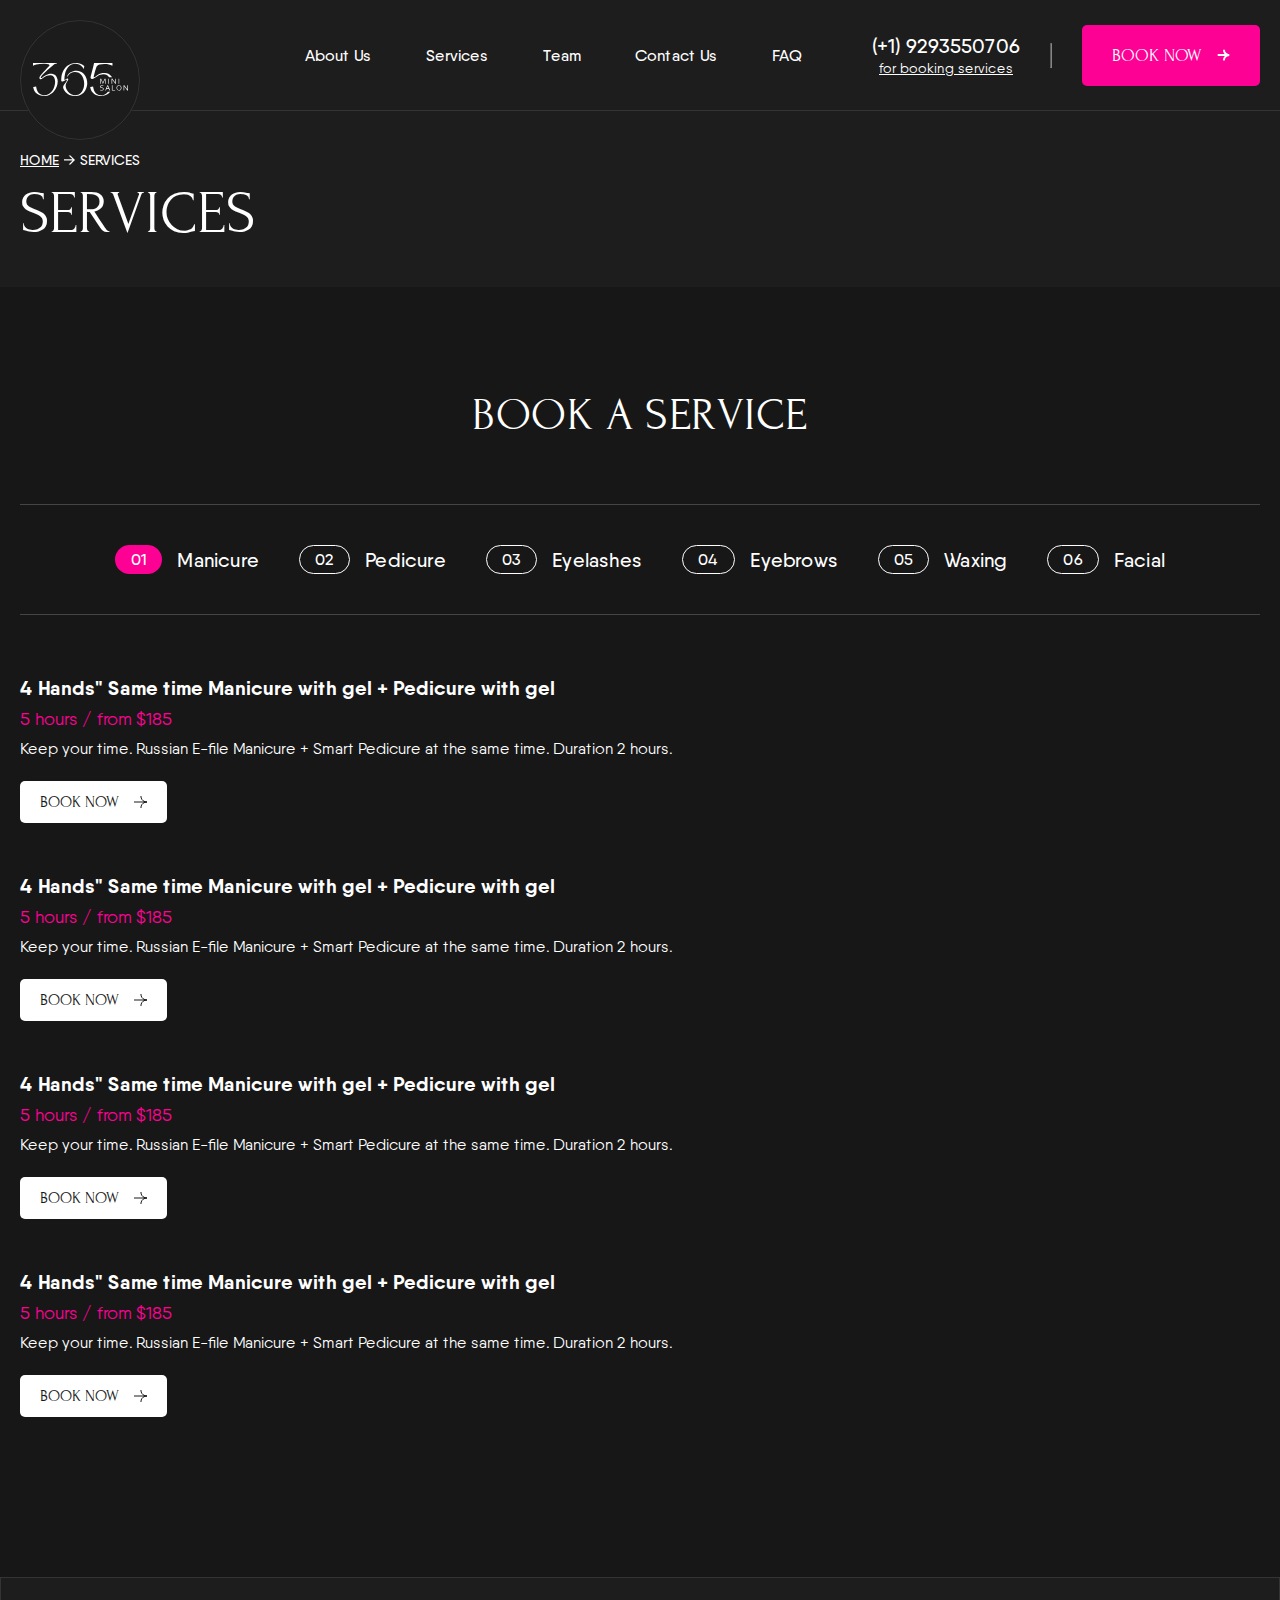
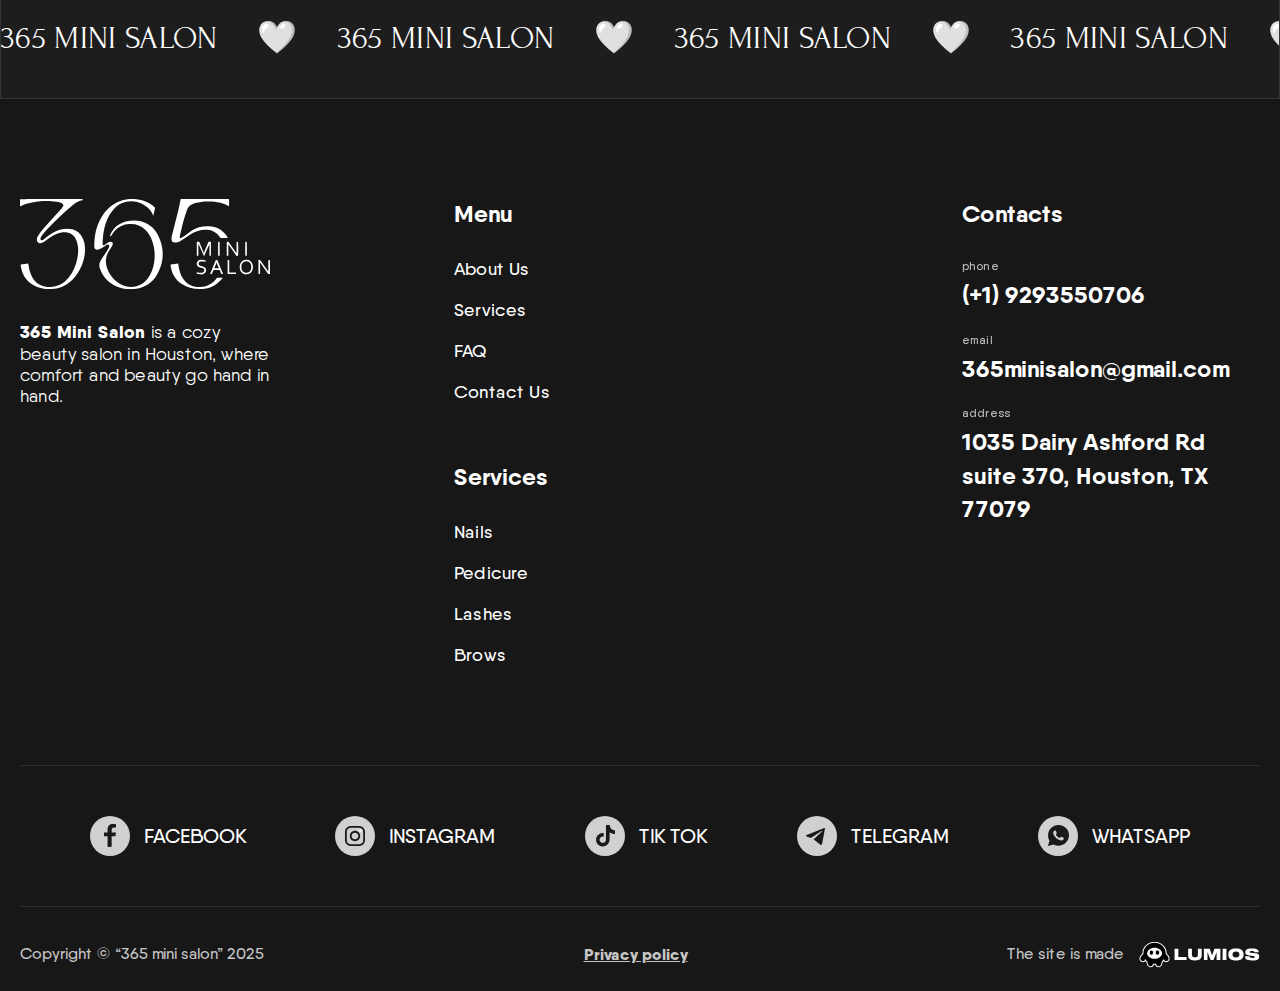
<file: page-services.html>
<!DOCTYPE html>
<html lang="en">
<head>
	<meta charset="UTF-8">
	<meta name="viewport" content="width=device-width, initial-scale=1.0">
	<link rel="stylesheet" href="./assets/style/swiper.css">
	<link rel="stylesheet" href="./assets/style/style.css">
	<title>Beauty</title>
</head>
<body>
	<header class="header">
		<div class="container">
			<div class="header__container">
				<a href="./index.html" class="logo">
					<img src="./assets/images/logo.svg" alt="365 mini salon">
				</a>
				<div class="header__menu">
					<nav>
						<ul>
							<li><a href="#about">About Us</a></li>
							<li><a href="./page-services.html">Services</a></li>
							<li><a href="#team">Team</a></li>
							<li><a href="#contacts">Contact Us</a></li>
							<li><a href="#faq">FAQ</a></li>
						</ul>
					</nav>
					<div class="header__book">
						<div class="header__book__links">
							<a href="tel:(+1)9293550706">(+1) 9293550706</a>
							<span>for booking services</span>
						</div>
						<hr>
						<a href="#" class="btn">Book now</a>
					</div>
				</div>
				<div class="burger">
					<span></span><span></span><span></span>
				</div>
			</div>
		</div>
	</header>
	<main>
		<div class="breadcrumbs" >
			<div class="container">
				<div class="breadcrumbs__container">
					<div class="breadcrumbs__links">
						<a href="./index.html">Home</a>
						<span>
							<svg xmlns="http://www.w3.org/2000/svg" width="11" height="10" viewBox="0 0 11 10" fill="none">
								<path d="M-6.08248e-07 5.54878L-4.93106e-07 4.23171L8.58 4.23171L4.62 0.5L6.49 0.500001L11 5L6.49 9.5L4.62 9.5L8.58 5.54878L-6.08248e-07 5.54878Z" fill="white"/>
								</svg>
						</span>
						<span>Services</span>
					</div>
					<h1>Services</h1>
				</div>
			</div>
		</div>
		<section class="solutions mb-m ">
			<div class="container">
				<div class="solutions__container">
					<div class="solutions__title center-title">
						<h2>Book a Service</h2>
					</div>
					<div class="target__wrap solutions__wrap">
						<ul class="solutions__list target__list">
							<li class="solutions__list-item  target__list-item" data-name="target-1"><span>01</span> Manicure</li>
							<li class="solutions__list-item  target__list-item" data-name="target-2"><span>02</span> Pedicure</li>
							<li class="solutions__list-item target__list-item" data-name="target-3"><span>03</span> Eyelashes</li>
							<li class="solutions__list-item target__list-item" data-name="target-4"><span>04</span> Eyebrows</li>
							<li class="solutions__list-item target__list-item" data-name="target-5"><span>05</span> Waxing</li>
							<li class="solutions__list-item target__list-item" data-name="target-6"><span>06</span> Facial</li>
						
						</ul>
						<div class="solutions__content target__content" id="target-1">
							<div class="solutions__content__wrap">
							<div class="solutions__content__item">
								<div class="solutions__content__item__name">4 Hands" Same time Manicure with gel + Pedicure with gel</div>
								<div class="solutions__content__item__cost">5 hours / from $185 </div>
								<div class="solutions__content__item__descr">Keep your time. Russian E-file Manicure + Smart Pedicure at the same time. Duration 2 hours.</div>
								<a href="#" class="btn">Book now</a>
							</div>
							<div class="solutions__content__item">
								<div class="solutions__content__item__name">4 Hands" Same time Manicure with gel + Pedicure with gel</div>
								<div class="solutions__content__item__cost">5 hours / from $185 </div>
								<div class="solutions__content__item__descr">Keep your time. Russian E-file Manicure + Smart Pedicure at the same time. Duration 2 hours.</div>
								<a href="#" class="btn">Book now</a>
							</div>
							<div class="solutions__content__item">
								<div class="solutions__content__item__name">4 Hands" Same time Manicure with gel + Pedicure with gel</div>
								<div class="solutions__content__item__cost">5 hours / from $185 </div>
								<div class="solutions__content__item__descr">Keep your time. Russian E-file Manicure + Smart Pedicure at the same time. Duration 2 hours.</div>
								<a href="#" class="btn">Book now</a>
							</div>
							<div class="solutions__content__item">
								<div class="solutions__content__item__name">4 Hands" Same time Manicure with gel + Pedicure with gel</div>
								<div class="solutions__content__item__cost">5 hours / from $185 </div>
								<div class="solutions__content__item__descr">Keep your time. Russian E-file Manicure + Smart Pedicure at the same time. Duration 2 hours.</div>
								<a href="#" class="btn">Book now</a>
							</div>
						</div>
						</div>
						<div class="solutions__content target__content" id="target-2">
							<div class="solutions__content__wrap">
								<div class="solutions__content__item">
									<div class="solutions__content__item__name">4 Hands" Same time Manicure with gel + Pedicure with gel</div>
									<div class="solutions__content__item__cost">5 hours / from $185 </div>
									<div class="solutions__content__item__descr">Keep your time. Russian E-file Manicure + Smart Pedicure at the same time. Duration 2 hours.</div>
									<a href="#" class="btn">Book now</a>
								</div>
							</div>
						</div>
						<div class="solutions__content target__content" id="target-3">
							<div class="solutions__content__wrap">
								<div class="solutions__content__item">
									<div class="solutions__content__item__name">4 Hands" Same time Manicure with gel + Pedicure with gel</div>
									<div class="solutions__content__item__cost">5 hours / from $185 </div>
									<div class="solutions__content__item__descr">Keep your time. Russian E-file Manicure + Smart Pedicure at the same time. Duration 2 hours.</div>
									<a href="#" class="btn">Book now</a>
								</div>
								<div class="solutions__content__item">
									<div class="solutions__content__item__name">4 Hands" Same time Manicure with gel + Pedicure with gel</div>
									<div class="solutions__content__item__cost">5 hours / from $185 </div>
									<div class="solutions__content__item__descr">Keep your time. Russian E-file Manicure + Smart Pedicure at the same time. Duration 2 hours.</div>
									<a href="#" class="btn">Book now</a>
								</div>
							</div>
							
						</div>
						<div class="solutions__content target__content" id="target-4">
							<div class="solutions__content__wrap">
								<div class="solutions__content__item">
									<div class="solutions__content__item__name">4 Hands" Same time Manicure with gel + Pedicure with gel</div>
									<div class="solutions__content__item__cost">5 hours / from $185 </div>
									<div class="solutions__content__item__descr">Keep your time. Russian E-file Manicure + Smart Pedicure at the same time. Duration 2 hours.</div>
									<a href="#" class="btn">Book now</a>
								</div>
								<div class="solutions__content__item">
									<div class="solutions__content__item__name">4 Hands" Same time Manicure with gel + Pedicure with gel</div>
									<div class="solutions__content__item__cost">5 hours / from $185 </div>
									<div class="solutions__content__item__descr">Keep your time. Russian E-file Manicure + Smart Pedicure at the same time. Duration 2 hours.</div>
									<a href="#" class="btn">Book now</a>
								</div>
								<div class="solutions__content__item">
									<div class="solutions__content__item__name">4 Hands" Same time Manicure with gel + Pedicure with gel</div>
									<div class="solutions__content__item__cost">5 hours / from $185 </div>
									<div class="solutions__content__item__descr">Keep your time. Russian E-file Manicure + Smart Pedicure at the same time. Duration 2 hours.</div>
									<a href="#" class="btn">Book now</a>
								</div>
							</div>
						</div>
						<div class="solutions__content target__content" id="target-5">
							<div class="solutions__content__wrap">
								<div class="solutions__content__item">
									<div class="solutions__content__item__name">4 Hands" Same time Manicure with gel + Pedicure with gel</div>
									<div class="solutions__content__item__cost">5 hours / from $185 </div>
									<div class="solutions__content__item__descr">Keep your time. Russian E-file Manicure + Smart Pedicure at the same time. Duration 2 hours.</div>
									<a href="#" class="btn">Book now</a>
								</div>
								<div class="solutions__content__item">
									<div class="solutions__content__item__name">4 Hands" Same time Manicure with gel + Pedicure with gel</div>
									<div class="solutions__content__item__cost">5 hours / from $185 </div>
									<div class="solutions__content__item__descr">Keep your time. Russian E-file Manicure + Smart Pedicure at the same time. Duration 2 hours.</div>
									<a href="#" class="btn">Book now</a>
								</div>
								<div class="solutions__content__item">
									<div class="solutions__content__item__name">4 Hands" Same time Manicure with gel + Pedicure with gel</div>
									<div class="solutions__content__item__cost">5 hours / from $185 </div>
									<div class="solutions__content__item__descr">Keep your time. Russian E-file Manicure + Smart Pedicure at the same time. Duration 2 hours.</div>
									<a href="#" class="btn">Book now</a>
								</div>
								<div class="solutions__content__item">
									<div class="solutions__content__item__name">4 Hands" Same time Manicure with gel + Pedicure with gel</div>
									<div class="solutions__content__item__cost">5 hours / from $185 </div>
									<div class="solutions__content__item__descr">Keep your time. Russian E-file Manicure + Smart Pedicure at the same time. Duration 2 hours.</div>
									<a href="#" class="btn">Book now</a>
								</div>
								<div class="solutions__content__item">
									<div class="solutions__content__item__name">4 Hands" Same time Manicure with gel + Pedicure with gel</div>
									<div class="solutions__content__item__cost">5 hours / from $185 </div>
									<div class="solutions__content__item__descr">Keep your time. Russian E-file Manicure + Smart Pedicure at the same time. Duration 2 hours.</div>
									<a href="#" class="btn">Book now</a>
								</div>
								<div class="solutions__content__item">
									<div class="solutions__content__item__name">4 Hands" Same time Manicure with gel + Pedicure with gel</div>
									<div class="solutions__content__item__cost">5 hours / from $185 </div>
									<div class="solutions__content__item__descr">Keep your time. Russian E-file Manicure + Smart Pedicure at the same time. Duration 2 hours.</div>
									<a href="#" class="btn">Book now</a>
								</div>
								<div class="solutions__content__item">
									<div class="solutions__content__item__name">4 Hands" Same time Manicure with gel + Pedicure with gel</div>
									<div class="solutions__content__item__cost">5 hours / from $185 </div>
									<div class="solutions__content__item__descr">Keep your time. Russian E-file Manicure + Smart Pedicure at the same time. Duration 2 hours.</div>
									<a href="#" class="btn">Book now</a>
								</div>
								<div class="solutions__content__item">
									<div class="solutions__content__item__name">4 Hands" Same time Manicure with gel + Pedicure with gel</div>
									<div class="solutions__content__item__cost">5 hours / from $185 </div>
									<div class="solutions__content__item__descr">Keep your time. Russian E-file Manicure + Smart Pedicure at the same time. Duration 2 hours.</div>
									<a href="#" class="btn">Book now</a>
								</div>
							</div>
						</div>
						<div class="solutions__content target__content" id="target-6">
							<div class="solutions__content__wrap">
								<div class="solutions__content__item">
									<div class="solutions__content__item__name">4 Hands" Same time Manicure with gel + Pedicure with gel</div>
									<div class="solutions__content__item__cost">5 hours / from $185 </div>
									<div class="solutions__content__item__descr">Keep your time. Russian E-file Manicure + Smart Pedicure at the same time. Duration 2 hours.</div>
									<a href="#" class="btn">Book now</a>
								</div>
								<div class="solutions__content__item">
									<div class="solutions__content__item__name">4 Hands" Same time Manicure with gel + Pedicure with gel</div>
									<div class="solutions__content__item__cost">5 hours / from $185 </div>
									<div class="solutions__content__item__descr">Keep your time. Russian E-file Manicure + Smart Pedicure at the same time. Duration 2 hours.</div>
									<a href="#" class="btn">Book now</a>
								</div>
								<div class="solutions__content__item">
									<div class="solutions__content__item__name">4 Hands" Same time Manicure with gel + Pedicure with gel</div>
									<div class="solutions__content__item__cost">5 hours / from $185 </div>
									<div class="solutions__content__item__descr">Keep your time. Russian E-file Manicure + Smart Pedicure at the same time. Duration 2 hours.</div>
									<a href="#" class="btn">Book now</a>
								</div>
								<div class="solutions__content__item">
									<div class="solutions__content__item__name">4 Hands" Same time Manicure with gel + Pedicure with gel</div>
									<div class="solutions__content__item__cost">5 hours / from $185 </div>
									<div class="solutions__content__item__descr">Keep your time. Russian E-file Manicure + Smart Pedicure at the same time. Duration 2 hours.</div>
									<a href="#" class="btn">Book now</a>
								</div>
							
							</div>
						</div>
					</div>
				</div>
			</div>
		</section>
		<div class="marquee" >
			<div class="marquee__wrap">
			<span>365 mini salon</span>
			<span>🤍</span>
			<span>365 mini salon</span>
			<span>🤍</span>
			<span>365 mini salon</span>
			<span>🤍</span>
			<span>365 mini salon</span>
			<span>🤍</span>
			<span>365 mini salon</span>
			<span>🤍</span>
			<span>365 mini salon</span>
			<span>🤍</span>
			<span>365 mini salon</span>
			<span>🤍</span>
			<span>365 mini salon</span>
			<span>🤍</span>
			<span>365 mini salon</span>
			<span>🤍</span>
			</div>
		</div>
		</main>
		
		<footer class="footer">
			<div class="container">
				<div class="footer__container">
					<div class="footer__top">
						<div class="footer__logo">
							<a href="./index.html" class="logo">
								<img src="./assets/images/logo-footer.svg" alt="365 Mini Salon">
							</a>
							<p><strong> 365 Mini Salon</strong> is a cozy beauty salon in Houston, where comfort and beauty go hand in hand.</p>
						</div>
						<div class="footer__wrap">
							<nav>
								<ul> 
								<li>
									<a href="#">Menu </a>
									<ul class="sub-menu">
										<li><a href="#about">About Us</a></li>
										<li><a href="./page-services.html">Services</a></li>
										<li><a href="#faq">FAQ</a></li>
										<li><a href="#contact">Contact us</a></li>
									</ul>
								</li>
								<li>
									<a href="#">Services</a>
									<ul class="sub-menu">
										<li><a href="./page-services.html">Nails</a></li>
										<li><a href="./page-services.html">Pedicure</a></li>
										<li><a href="./page-services.html">lashes</a></li>
										<li><a href="./page-gallery.html">Brows</a></li>
									</ul>
								</li>
							</ul>
							</nav>
							<div class="footer__block">
								<div class="footer__block__title">Contacts</div>
								
									<div class="footer__contact">
										<div class="connect__item">
											<span>phone</span>
											<a href="tel:+19293550706">(+1) 9293550706</a>
										</div>
										<div class="connect__item">
											<span>email</span>
											<a href="mailto:365minisalon@gmail.com">365minisalon@gmail.com</a>
										</div>
										<div class="connect__item">
											<span>address</span>
											<a href="https://maps.app.goo.gl/uYD41AmCBmhdKDS46">1035 Dairy Ashford Rd suite 370, Houston, TX 77079</a>
										</div>
									</div>
								
							</div>
					
						</div>
					</div>
					<div class="footer__socials">
						<a href="#">
							<svg xmlns="http://www.w3.org/2000/svg" width="40" height="40" viewBox="0 0 40 40" fill="none">
								<g opacity="0.8">
								<rect width="40" height="40" rx="20" fill="white"/>
								<path d="M21.6571 20.3648H25.3793L25.9637 16.5605H21.6563V14.4813C21.6563 12.901 22.1696 11.4996 23.6389 11.4996H26V8.17974C25.5852 8.12338 24.7078 8 23.05 8C19.5882 8 17.5587 9.8393 17.5587 14.0297V16.5605H14V20.3648H17.5587V30.821C18.2634 30.9276 18.9773 31 19.7101 31C20.3724 31 21.0189 30.9391 21.6571 30.8522V20.3648Z" fill="#1A1A1A"/>
								</g>
								</svg>
								FACEBOOK
						</a>
						<a href="#">
							<svg xmlns="http://www.w3.org/2000/svg" width="48" height="48" viewBox="0 0 48 48" fill="none">
								<rect opacity="0.8" width="48" height="48" rx="24" fill="white"/>
								<path d="M24 14.1687C27.1807 14.1687 27.6145 14.1687 28.9157 14.1687C30.0723 14.1687 30.6506 14.4578 31.0843 14.6024C31.6627 14.8916 32.0964 15.0361 32.5301 15.4699C32.9639 15.9036 33.253 16.3374 33.3976 16.9157C33.5422 17.3494 33.6867 17.9277 33.8313 19.0843C33.8313 20.3855 33.8313 20.6747 33.8313 24C33.8313 27.3253 33.8313 27.6145 33.8313 28.9157C33.8313 30.0723 33.5422 30.6506 33.3976 31.0843C33.1084 31.6627 32.9639 32.0964 32.5301 32.5301C32.0964 32.9639 31.6627 33.253 31.0843 33.3976C30.6506 33.5422 30.0723 33.6867 28.9157 33.8313C27.6145 33.8313 27.3253 33.8313 24 33.8313C20.6747 33.8313 20.3855 33.8313 19.0843 33.8313C17.9277 33.8313 17.3494 33.5422 16.9157 33.3976C16.3374 33.1084 15.9036 32.9639 15.4699 32.5301C15.0361 32.0964 14.747 31.6627 14.6024 31.0843C14.4578 30.6506 14.3133 30.0723 14.1687 28.9157C14.1687 27.6145 14.1687 27.3253 14.1687 24C14.1687 20.6747 14.1687 20.3855 14.1687 19.0843C14.1687 17.9277 14.4578 17.3494 14.6024 16.9157C14.8916 16.3374 15.0361 15.9036 15.4699 15.4699C15.9036 15.0361 16.3374 14.747 16.9157 14.6024C17.3494 14.4578 17.9277 14.3133 19.0843 14.1687C20.3855 14.1687 20.8193 14.1687 24 14.1687ZM24 12C20.6747 12 20.3855 12 19.0843 12C17.7831 12 16.9157 12.2892 16.1928 12.5783C15.4699 12.8675 14.747 13.3012 14.0241 14.0241C13.3012 14.747 13.012 15.3253 12.5783 16.1928C12.2892 16.9157 12.1446 17.7831 12 19.0843C12 20.3855 12 20.8193 12 24C12 27.3253 12 27.6145 12 28.9157C12 30.2169 12.2892 31.0843 12.5783 31.8072C12.8675 32.5301 13.3012 33.253 14.0241 33.9759C14.747 34.6988 15.3253 34.988 16.1928 35.4217C16.9157 35.7108 17.7831 35.8554 19.0843 36C20.3855 36 20.8193 36 24 36C27.1807 36 27.6145 36 28.9157 36C30.2169 36 31.0843 35.7108 31.8072 35.4217C32.5301 35.1325 33.253 34.6988 33.9759 33.9759C34.6988 33.253 34.988 32.6747 35.4217 31.8072C35.7108 31.0843 35.8554 30.2169 36 28.9157C36 27.6145 36 27.1807 36 24C36 20.8193 36 20.3855 36 19.0843C36 17.7831 35.7108 16.9157 35.4217 16.1928C35.1325 15.4699 34.6988 14.747 33.9759 14.0241C33.253 13.3012 32.6747 13.012 31.8072 12.5783C31.0843 12.2892 30.2169 12.1446 28.9157 12C27.6145 12 27.3253 12 24 12Z" fill="#1A1A1A"/>
								<path d="M24 17.7831C20.5301 17.7831 17.7831 20.5301 17.7831 24C17.7831 27.4699 20.5301 30.2169 24 30.2169C27.4699 30.2169 30.2169 27.4699 30.2169 24C30.2169 20.5301 27.4699 17.7831 24 17.7831ZM24 28.0482C21.8313 28.0482 19.9518 26.3133 19.9518 24C19.9518 21.8313 21.6867 19.9518 24 19.9518C26.1687 19.9518 28.0482 21.6867 28.0482 24C28.0482 26.1687 26.1687 28.0482 24 28.0482Z" fill="#1A1A1A"/>
								<path d="M30.3614 19.0843C31.1599 19.0843 31.8072 18.437 31.8072 17.6386C31.8072 16.8401 31.1599 16.1928 30.3614 16.1928C29.563 16.1928 28.9157 16.8401 28.9157 17.6386C28.9157 18.437 29.563 19.0843 30.3614 19.0843Z" fill="white"/>
								</svg>
								INSTAGRAM
						</a>
						<a href="#">
							<svg width="40" height="40" viewBox="0 0 40 40" fill="none" xmlns="http://www.w3.org/2000/svg">
								<g opacity="0.8" clip-path="url(#clip0_36_146)">
								<rect width="40" height="40" rx="20" fill="white"/>
								<path d="M29.9762 14.2536C28.5829 14.2535 27.2467 13.7 26.2615 12.7148C25.2763 11.7296 24.7228 10.3933 24.7229 9H20.9695V23.6974C20.9688 24.3675 20.7572 25.0203 20.3648 25.5635C19.9723 26.1066 19.4188 26.5124 18.7828 26.7234C18.1468 26.9344 17.4605 26.9399 16.8212 26.7391C16.182 26.5382 15.6221 26.1413 15.221 25.6045C14.8199 25.0677 14.5979 24.4183 14.5865 23.7483C14.5751 23.0783 14.7749 22.4217 15.1575 21.8716C15.5401 21.3215 16.0862 20.9058 16.7183 20.6833C17.3504 20.4609 18.0364 20.443 18.6792 20.6323V16.9837C17.3132 16.7995 15.9234 17.0364 14.6955 17.6629C13.4677 18.2893 12.4601 19.2755 11.8074 20.4896C11.1548 21.7037 10.888 23.0881 11.0429 24.4578C11.1977 25.8275 11.7667 27.1174 12.6739 28.1552C13.5811 29.193 14.7834 29.9294 16.1201 30.266C17.4568 30.6025 18.8644 30.5233 20.1549 30.0388C21.4454 29.5543 22.5574 28.6876 23.3424 27.5545C24.1273 26.4214 24.5479 25.0758 24.548 23.6974L24.6575 16.2683C26.1997 17.4004 28.0635 18.0096 29.9766 18.0067L29.9762 14.2536Z" fill="#1A1A1A"/>
								</g>
								<defs>
								<clipPath id="clip0_36_146">
								<rect width="40" height="40" fill="white"/>
								</clipPath>
								</defs>
								</svg>
								TIK TOK							
						</a>
						<a href="#">
							<svg xmlns="http://www.w3.org/2000/svg" width="40" height="40" viewBox="0 0 40 40" fill="none">
								<g opacity="0.8">
								<rect width="40" height="40" rx="20" fill="white"/>
								<path d="M28 12.6022L24.9946 28.2923C24.9946 28.2923 24.5741 29.3801 23.4189 28.8584L16.4846 23.3526L16.4524 23.3364C17.3891 22.4654 24.6524 15.7027 24.9698 15.3961C25.4613 14.9214 25.1562 14.6387 24.5856 14.9974L13.8568 22.053L9.71764 20.6108C9.71764 20.6108 9.06626 20.3708 9.00359 19.8491C8.9401 19.3265 9.73908 19.0439 9.73908 19.0439L26.6131 12.1889C26.6131 12.1889 28 11.5579 28 12.6022Z" fill="#1A1A1A"/>
								</g>
								</svg>
								TELEGRAM
						</a>
						<a href="#">
							<svg xmlns="http://www.w3.org/2000/svg" width="40" height="40" viewBox="0 0 40 40" fill="none">
								<g opacity="0.8">
								<rect width="40" height="40" rx="20" fill="white"/>
								<path d="M27.9268 12.0625C25.9512 10.0937 23.3171 9 20.5366 9C14.7561 9 10.0732 13.6667 10.0732 19.4271C10.0732 21.25 10.5854 23.0729 11.4634 24.6042L10 30L15.561 28.5417C17.0976 29.3438 18.7805 29.7812 20.5366 29.7812C26.3171 29.7812 31 25.1146 31 19.3542C30.9268 16.6563 29.9024 14.0312 27.9268 12.0625ZM25.5854 23.1458C25.3659 23.7292 24.3415 24.3125 23.8293 24.3854C23.3902 24.4583 22.8049 24.4583 22.2195 24.3125C21.8537 24.1667 21.3415 24.0208 20.7561 23.7292C18.122 22.6354 16.439 20.0104 16.2927 19.7917C16.1463 19.6458 15.1951 18.4062 15.1951 17.0937C15.1951 15.7812 15.8537 15.1979 16.0732 14.9062C16.2927 14.6146 16.5854 14.6146 16.8049 14.6146C16.9512 14.6146 17.1707 14.6146 17.3171 14.6146C17.4634 14.6146 17.6829 14.5417 17.9024 15.0521C18.122 15.5625 18.6341 16.875 18.7073 16.9479C18.7805 17.0938 18.7805 17.2396 18.7073 17.3854C18.6341 17.5312 18.561 17.6771 18.4146 17.8229C18.2683 17.9687 18.1219 18.1875 18.0488 18.2604C17.9024 18.4062 17.7561 18.5521 17.9024 18.7708C18.0488 19.0625 18.561 19.8646 19.3659 20.5937C20.3902 21.4687 21.1951 21.7604 21.4878 21.9063C21.7805 22.0521 21.9268 21.9792 22.0732 21.8333C22.2195 21.6875 22.7317 21.1042 22.878 20.8125C23.0244 20.5208 23.2439 20.5938 23.4634 20.6667C23.6829 20.7396 25 21.3958 25.2195 21.5417C25.5122 21.6875 25.6585 21.7604 25.7317 21.8333C25.8049 22.0521 25.8049 22.5625 25.5854 23.1458Z" fill="#1A1A1A"/>
								</g>
								</svg>
								WHATSAPP
						</a>
					</div>
					<div class="footer__copy">
						<p>Copyright © “365 mini salon” 2025</p>
						<nav>
							<ul>
								<li><a href="./page.html">Privacy policy</a></li>
							</ul>
						</nav>
						<div class="lumios">
							<span>The site is made</span>
							<img src="./assets/images/lumios.svg" alt="Made by lumios">
						</div>
					</div>
				</div>
			</div>
		</footer>
		<script src="./assets/js/aos.js"></script>
	<script src="./assets/js/swiper.js"></script>
	<script src="./assets/js/jquery.js"></script>
	<script src="./assets/js/lightbox.js"></script>
	<script src="./assets/js/script.js"></script>
	</body>
	</html>
</file>
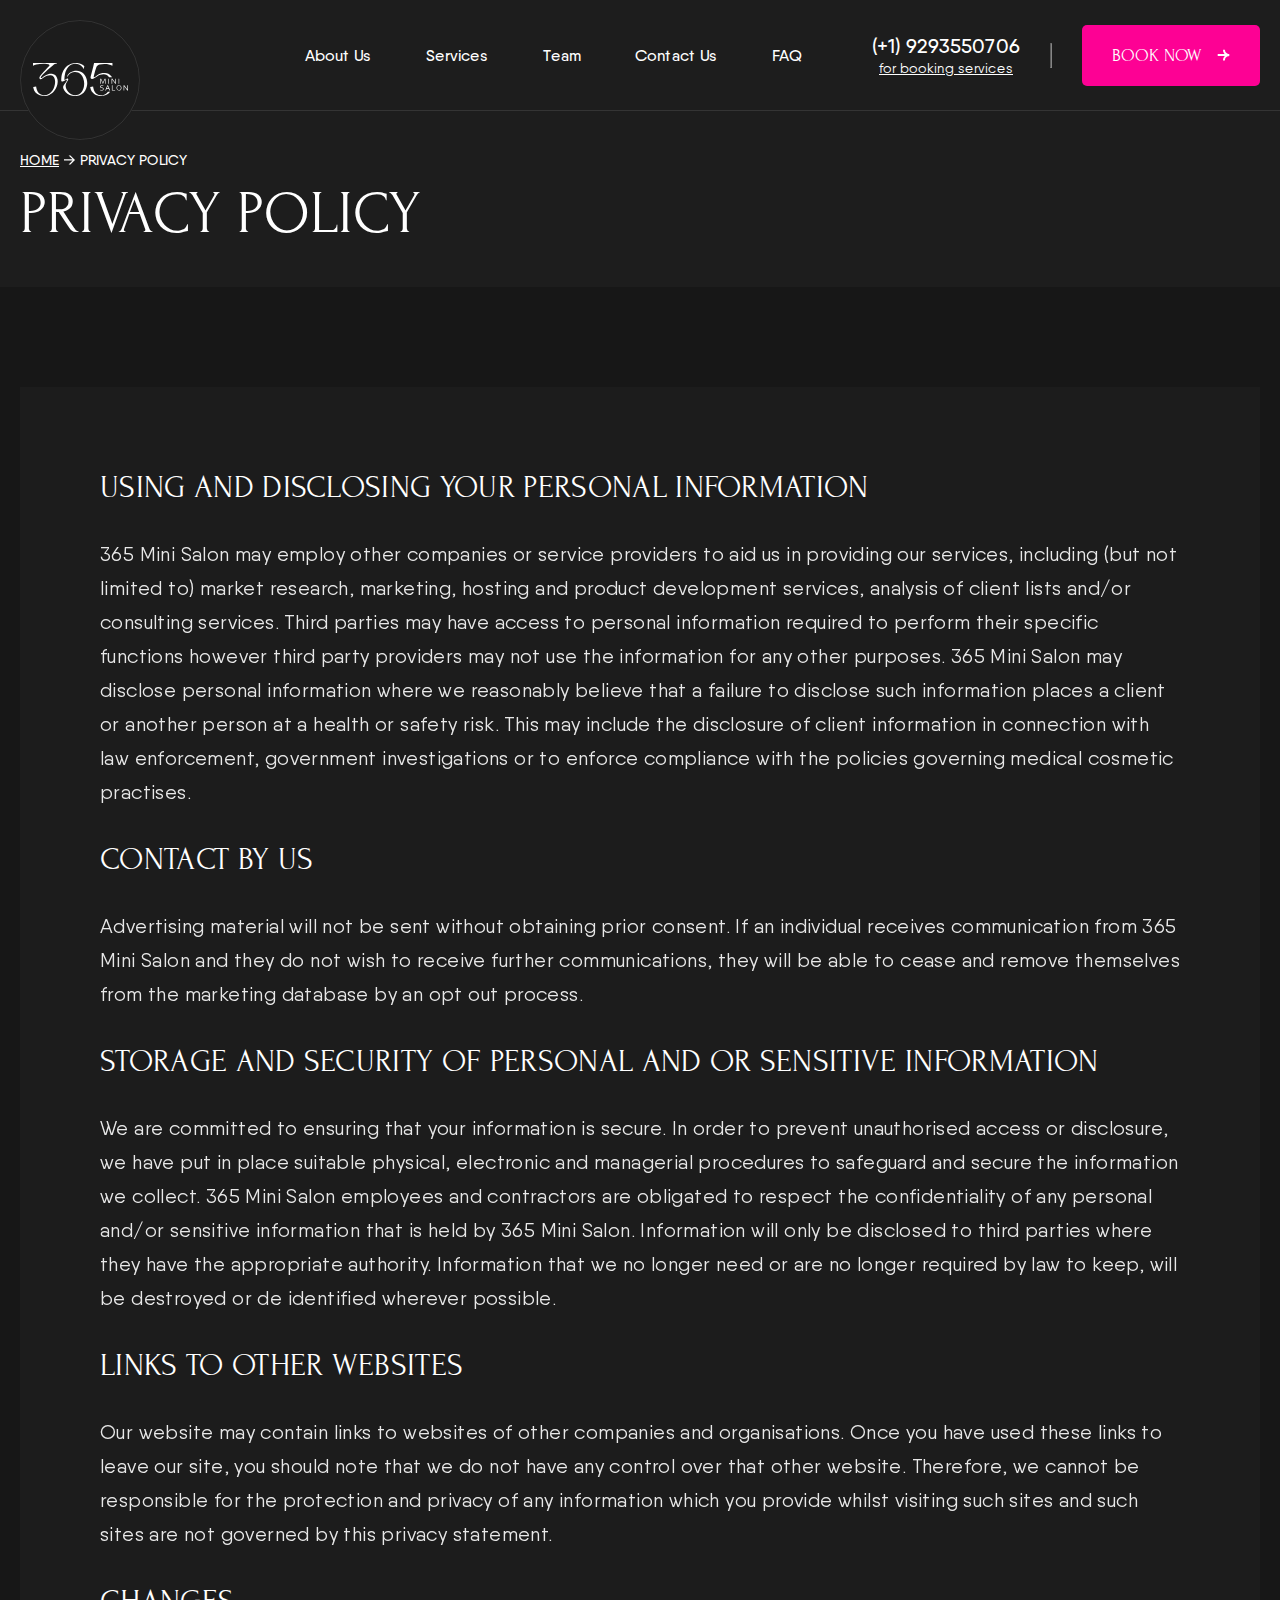
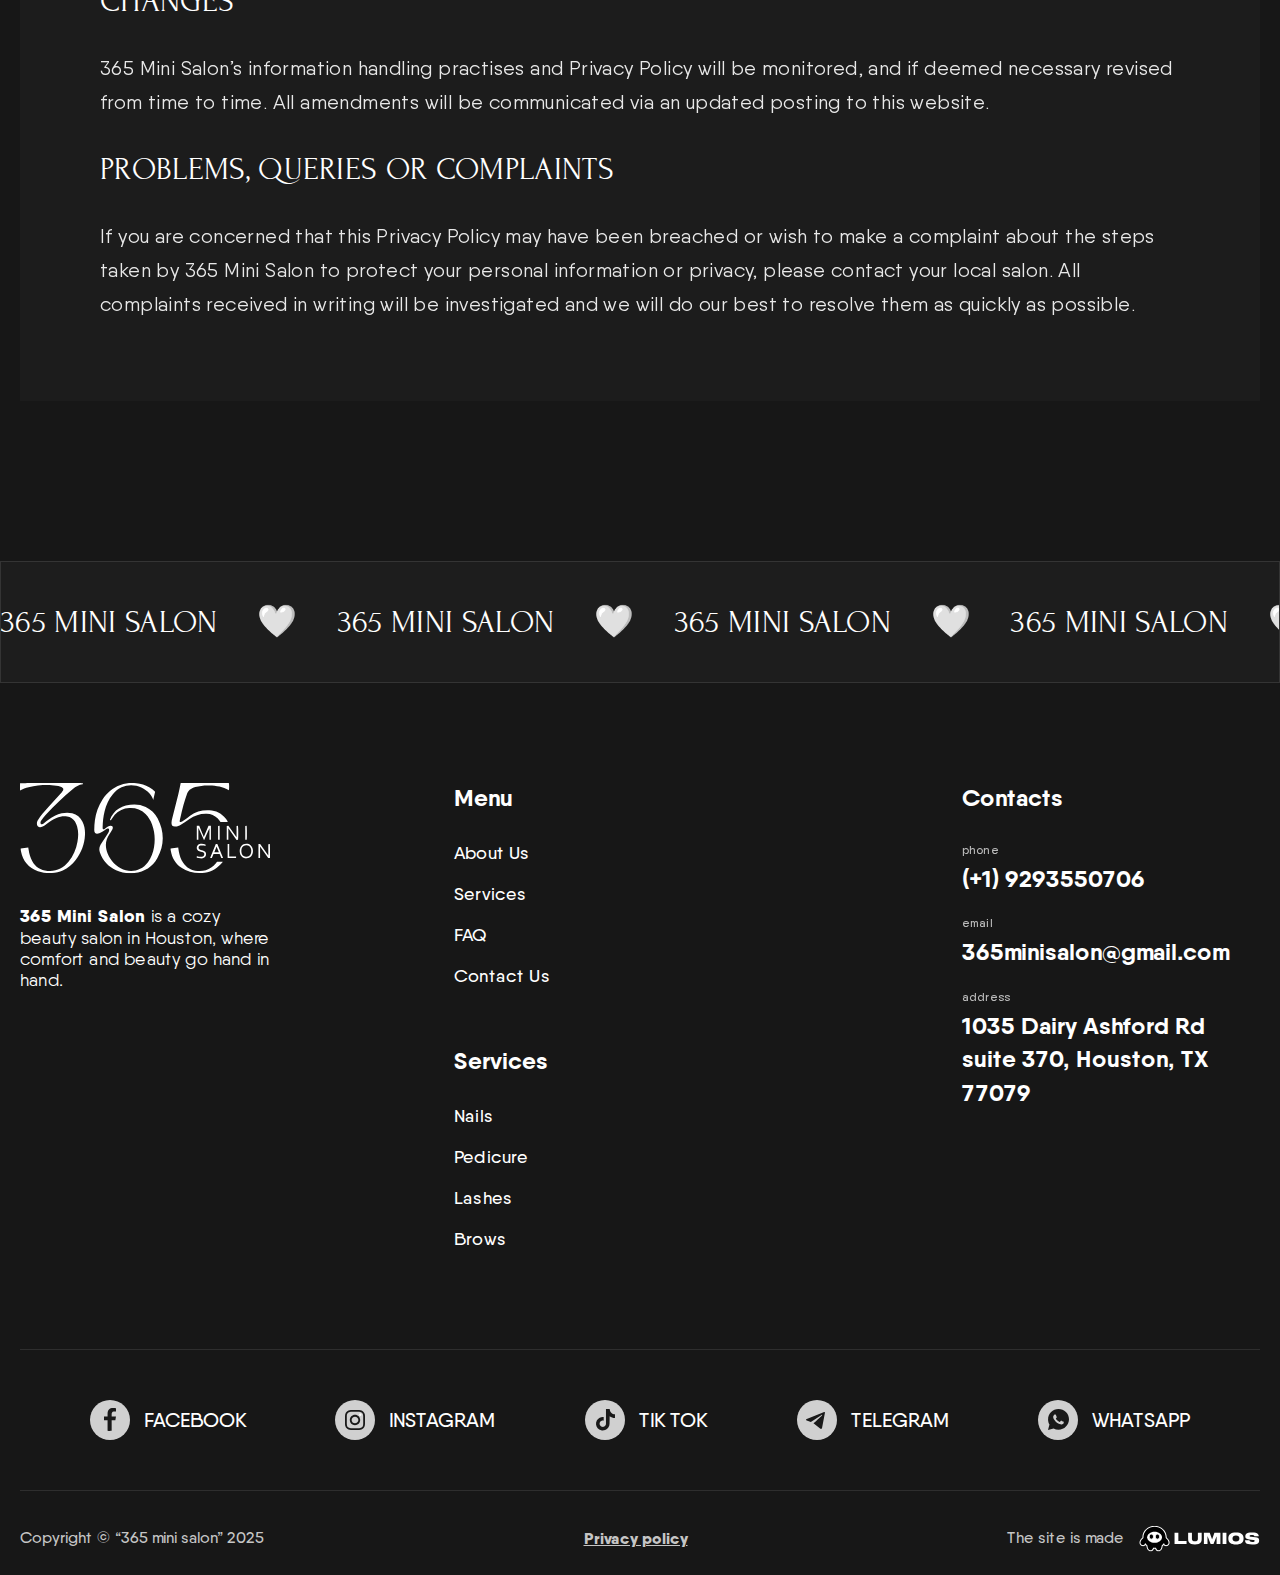
<file: page.html>
<!DOCTYPE html>
<html lang="en">
<head>
	<meta charset="UTF-8">
	<meta name="viewport" content="width=device-width, initial-scale=1.0">
	<link rel="stylesheet" href="./assets/style/swiper.css">
	<link rel="stylesheet" href="./assets/style/style.css">
	<title>Beauty</title>
</head>
<body>
	<header class="header">
		<div class="container">
			<div class="header__container">
				<a href="./index.html" class="logo">
					<img src="./assets/images/logo.svg" alt="365 mini salon">
				</a>
				<div class="header__menu">
					<nav>
						<ul>
							<li><a href="#about">About Us</a></li>
							<li><a href="./page-services.html">Services</a></li>
							<li><a href="#team">Team</a></li>
							<li><a href="#contacts">Contact Us</a></li>
							<li><a href="#faq">FAQ</a></li>
						</ul>
					</nav>
					<div class="header__book">
						<div class="header__book__links">
							<a href="tel:(+1)9293550706">(+1) 9293550706</a>
							<span>for booking services</span>
						</div>
						<hr>
						<a href="#" class="btn">Book now</a>
					</div>
				</div>
				<div class="burger">
					<span></span><span></span><span></span>
				</div>
			</div>
		</div>
	</header>
	<main>
		<div class="breadcrumbs" >
			<div class="container">
				<div class="breadcrumbs__container">
					<div class="breadcrumbs__links">
						<a href="./index.html">Home</a>
						<span>
							<svg xmlns="http://www.w3.org/2000/svg" width="11" height="10" viewBox="0 0 11 10" fill="none">
								<path d="M-6.08248e-07 5.54878L-4.93106e-07 4.23171L8.58 4.23171L4.62 0.5L6.49 0.500001L11 5L6.49 9.5L4.62 9.5L8.58 5.54878L-6.08248e-07 5.54878Z" fill="white"/>
								</svg>
						</span>
						<span>Privacy policy</span>
					</div>
					<h1>Privacy policy</h1>
				</div>
			</div>
		</div>
		<div class="container">
			<article class="article mb-m">
				<h2>Using and disclosing your personal information</h2>
				<p>365 Mini Salon may employ other companies or service providers to aid us in providing our services, including (but not limited to) market research, marketing, hosting and product development services, analysis of client lists and/or consulting services. Third parties may have access to personal information required to perform their specific functions however third party providers may not use the information for any other purposes. 365 Mini Salon may disclose personal information where we reasonably believe that a failure to disclose such information places a client or another person at a health or safety risk. This may include the disclosure of client information in connection with law enforcement, government investigations or to enforce compliance with the policies governing medical cosmetic practises.</p>
			<h2>Contact by us</h2>
			<p>Advertising material will not be sent without obtaining prior consent. If an individual receives communication from 365 Mini Salon and they do not wish to receive further communications, they will be able to cease and remove themselves from the marketing database by an opt out process.</p>
			<h2>Storage and Security of Personal and or sensitive information</h2>
			<p>We are committed to ensuring that your information is secure. In order to prevent unauthorised access or disclosure, we have put in place suitable physical, electronic and managerial procedures to safeguard and secure the information we collect. 365 Mini Salon employees and contractors are obligated to respect the confidentiality of any personal and/or sensitive information that is held by 365 Mini Salon. Information will only be disclosed to third parties where they have the appropriate authority. Information that we no longer need or are no longer required by law to keep, will be destroyed or de identified wherever possible.</p>
		<h2>Links to other websites</h2>
		<p>Our website may contain links to websites of other companies and organisations. Once you have used these links to leave our site, you should note that we do not have any control over that other website. Therefore, we cannot be responsible for the protection and privacy of any information which you provide whilst visiting such sites and such sites are not governed by this privacy statement. </p>
		<h2>Changes</h2>
		<p>365 Mini Salon’s information handling practises and Privacy Policy will be monitored, and if deemed necessary revised from time to time. All amendments will be communicated via an updated posting to this website.</p>
		<h2>Problems, Queries or Complaints</h2>
		<p>If you are concerned that this Privacy Policy may have been breached or wish to make a complaint about the steps taken by 365 Mini Salon to protect your personal information or privacy, please contact your local salon. All complaints received in writing will be investigated and we will do our best to resolve them as quickly as possible.</p>
	
	</article>
		</div>
		<div class="marquee" >
			<div class="marquee__wrap">
			<span>365 mini salon</span>
			<span>🤍</span>
			<span>365 mini salon</span>
			<span>🤍</span>
			<span>365 mini salon</span>
			<span>🤍</span>
			<span>365 mini salon</span>
			<span>🤍</span>
			<span>365 mini salon</span>
			<span>🤍</span>
			<span>365 mini salon</span>
			<span>🤍</span>
			<span>365 mini salon</span>
			<span>🤍</span>
			<span>365 mini salon</span>
			<span>🤍</span>
			<span>365 mini salon</span>
			<span>🤍</span>
			</div>
		</div>
		</main>
		
		<footer class="footer">
			<div class="container">
				<div class="footer__container">
					<div class="footer__top">
						<div class="footer__logo">
							<a href="./index.html" class="logo">
								<img src="./assets/images/logo-footer.svg" alt="365 Mini Salon">
							</a>
							<p><strong> 365 Mini Salon</strong> is a cozy beauty salon in Houston, where comfort and beauty go hand in hand.</p>
						</div>
						<div class="footer__wrap">
							<nav>
								<ul> 
								<li>
									<a href="#">Menu </a>
									<ul class="sub-menu">
										<li><a href="#about">About Us</a></li>
										<li><a href="./page-services.html">Services</a></li>
										<li><a href="#faq">FAQ</a></li>
										<li><a href="#contact">Contact us</a></li>
									</ul>
								</li>
								<li>
									<a href="#">Services</a>
									<ul class="sub-menu">
										<li><a href="./page-services.html">Nails</a></li>
										<li><a href="./page-services.html">Pedicure</a></li>
										<li><a href="./page-services.html">lashes</a></li>
										<li><a href="./page-gallery.html">Brows</a></li>
									</ul>
								</li>
							</ul>
							</nav>
							<div class="footer__block">
								<div class="footer__block__title">Contacts</div>
								
									<div class="footer__contact">
										<div class="connect__item">
											<span>phone</span>
											<a href="tel:+19293550706">(+1) 9293550706</a>
										</div>
										<div class="connect__item">
											<span>email</span>
											<a href="mailto:365minisalon@gmail.com">365minisalon@gmail.com</a>
										</div>
										<div class="connect__item">
											<span>address</span>
											<a href="https://maps.app.goo.gl/uYD41AmCBmhdKDS46">1035 Dairy Ashford Rd suite 370, Houston, TX 77079</a>
										</div>
									</div>
								
							</div>
					
						</div>
					</div>
					<div class="footer__socials">
						<a href="#">
							<svg xmlns="http://www.w3.org/2000/svg" width="40" height="40" viewBox="0 0 40 40" fill="none">
								<g opacity="0.8">
								<rect width="40" height="40" rx="20" fill="white"/>
								<path d="M21.6571 20.3648H25.3793L25.9637 16.5605H21.6563V14.4813C21.6563 12.901 22.1696 11.4996 23.6389 11.4996H26V8.17974C25.5852 8.12338 24.7078 8 23.05 8C19.5882 8 17.5587 9.8393 17.5587 14.0297V16.5605H14V20.3648H17.5587V30.821C18.2634 30.9276 18.9773 31 19.7101 31C20.3724 31 21.0189 30.9391 21.6571 30.8522V20.3648Z" fill="#1A1A1A"/>
								</g>
								</svg>
								FACEBOOK
						</a>
						<a href="#">
							<svg xmlns="http://www.w3.org/2000/svg" width="48" height="48" viewBox="0 0 48 48" fill="none">
								<rect opacity="0.8" width="48" height="48" rx="24" fill="white"/>
								<path d="M24 14.1687C27.1807 14.1687 27.6145 14.1687 28.9157 14.1687C30.0723 14.1687 30.6506 14.4578 31.0843 14.6024C31.6627 14.8916 32.0964 15.0361 32.5301 15.4699C32.9639 15.9036 33.253 16.3374 33.3976 16.9157C33.5422 17.3494 33.6867 17.9277 33.8313 19.0843C33.8313 20.3855 33.8313 20.6747 33.8313 24C33.8313 27.3253 33.8313 27.6145 33.8313 28.9157C33.8313 30.0723 33.5422 30.6506 33.3976 31.0843C33.1084 31.6627 32.9639 32.0964 32.5301 32.5301C32.0964 32.9639 31.6627 33.253 31.0843 33.3976C30.6506 33.5422 30.0723 33.6867 28.9157 33.8313C27.6145 33.8313 27.3253 33.8313 24 33.8313C20.6747 33.8313 20.3855 33.8313 19.0843 33.8313C17.9277 33.8313 17.3494 33.5422 16.9157 33.3976C16.3374 33.1084 15.9036 32.9639 15.4699 32.5301C15.0361 32.0964 14.747 31.6627 14.6024 31.0843C14.4578 30.6506 14.3133 30.0723 14.1687 28.9157C14.1687 27.6145 14.1687 27.3253 14.1687 24C14.1687 20.6747 14.1687 20.3855 14.1687 19.0843C14.1687 17.9277 14.4578 17.3494 14.6024 16.9157C14.8916 16.3374 15.0361 15.9036 15.4699 15.4699C15.9036 15.0361 16.3374 14.747 16.9157 14.6024C17.3494 14.4578 17.9277 14.3133 19.0843 14.1687C20.3855 14.1687 20.8193 14.1687 24 14.1687ZM24 12C20.6747 12 20.3855 12 19.0843 12C17.7831 12 16.9157 12.2892 16.1928 12.5783C15.4699 12.8675 14.747 13.3012 14.0241 14.0241C13.3012 14.747 13.012 15.3253 12.5783 16.1928C12.2892 16.9157 12.1446 17.7831 12 19.0843C12 20.3855 12 20.8193 12 24C12 27.3253 12 27.6145 12 28.9157C12 30.2169 12.2892 31.0843 12.5783 31.8072C12.8675 32.5301 13.3012 33.253 14.0241 33.9759C14.747 34.6988 15.3253 34.988 16.1928 35.4217C16.9157 35.7108 17.7831 35.8554 19.0843 36C20.3855 36 20.8193 36 24 36C27.1807 36 27.6145 36 28.9157 36C30.2169 36 31.0843 35.7108 31.8072 35.4217C32.5301 35.1325 33.253 34.6988 33.9759 33.9759C34.6988 33.253 34.988 32.6747 35.4217 31.8072C35.7108 31.0843 35.8554 30.2169 36 28.9157C36 27.6145 36 27.1807 36 24C36 20.8193 36 20.3855 36 19.0843C36 17.7831 35.7108 16.9157 35.4217 16.1928C35.1325 15.4699 34.6988 14.747 33.9759 14.0241C33.253 13.3012 32.6747 13.012 31.8072 12.5783C31.0843 12.2892 30.2169 12.1446 28.9157 12C27.6145 12 27.3253 12 24 12Z" fill="#1A1A1A"/>
								<path d="M24 17.7831C20.5301 17.7831 17.7831 20.5301 17.7831 24C17.7831 27.4699 20.5301 30.2169 24 30.2169C27.4699 30.2169 30.2169 27.4699 30.2169 24C30.2169 20.5301 27.4699 17.7831 24 17.7831ZM24 28.0482C21.8313 28.0482 19.9518 26.3133 19.9518 24C19.9518 21.8313 21.6867 19.9518 24 19.9518C26.1687 19.9518 28.0482 21.6867 28.0482 24C28.0482 26.1687 26.1687 28.0482 24 28.0482Z" fill="#1A1A1A"/>
								<path d="M30.3614 19.0843C31.1599 19.0843 31.8072 18.437 31.8072 17.6386C31.8072 16.8401 31.1599 16.1928 30.3614 16.1928C29.563 16.1928 28.9157 16.8401 28.9157 17.6386C28.9157 18.437 29.563 19.0843 30.3614 19.0843Z" fill="white"/>
								</svg>
								INSTAGRAM
						</a>
						<a href="#">
							<svg width="40" height="40" viewBox="0 0 40 40" fill="none" xmlns="http://www.w3.org/2000/svg">
								<g opacity="0.8" clip-path="url(#clip0_36_146)">
								<rect width="40" height="40" rx="20" fill="white"/>
								<path d="M29.9762 14.2536C28.5829 14.2535 27.2467 13.7 26.2615 12.7148C25.2763 11.7296 24.7228 10.3933 24.7229 9H20.9695V23.6974C20.9688 24.3675 20.7572 25.0203 20.3648 25.5635C19.9723 26.1066 19.4188 26.5124 18.7828 26.7234C18.1468 26.9344 17.4605 26.9399 16.8212 26.7391C16.182 26.5382 15.6221 26.1413 15.221 25.6045C14.8199 25.0677 14.5979 24.4183 14.5865 23.7483C14.5751 23.0783 14.7749 22.4217 15.1575 21.8716C15.5401 21.3215 16.0862 20.9058 16.7183 20.6833C17.3504 20.4609 18.0364 20.443 18.6792 20.6323V16.9837C17.3132 16.7995 15.9234 17.0364 14.6955 17.6629C13.4677 18.2893 12.4601 19.2755 11.8074 20.4896C11.1548 21.7037 10.888 23.0881 11.0429 24.4578C11.1977 25.8275 11.7667 27.1174 12.6739 28.1552C13.5811 29.193 14.7834 29.9294 16.1201 30.266C17.4568 30.6025 18.8644 30.5233 20.1549 30.0388C21.4454 29.5543 22.5574 28.6876 23.3424 27.5545C24.1273 26.4214 24.5479 25.0758 24.548 23.6974L24.6575 16.2683C26.1997 17.4004 28.0635 18.0096 29.9766 18.0067L29.9762 14.2536Z" fill="#1A1A1A"/>
								</g>
								<defs>
								<clipPath id="clip0_36_146">
								<rect width="40" height="40" fill="white"/>
								</clipPath>
								</defs>
								</svg>
								TIK TOK							
						</a>
						<a href="#">
							<svg xmlns="http://www.w3.org/2000/svg" width="40" height="40" viewBox="0 0 40 40" fill="none">
								<g opacity="0.8">
								<rect width="40" height="40" rx="20" fill="white"/>
								<path d="M28 12.6022L24.9946 28.2923C24.9946 28.2923 24.5741 29.3801 23.4189 28.8584L16.4846 23.3526L16.4524 23.3364C17.3891 22.4654 24.6524 15.7027 24.9698 15.3961C25.4613 14.9214 25.1562 14.6387 24.5856 14.9974L13.8568 22.053L9.71764 20.6108C9.71764 20.6108 9.06626 20.3708 9.00359 19.8491C8.9401 19.3265 9.73908 19.0439 9.73908 19.0439L26.6131 12.1889C26.6131 12.1889 28 11.5579 28 12.6022Z" fill="#1A1A1A"/>
								</g>
								</svg>
								TELEGRAM
						</a>
						<a href="#">
							<svg xmlns="http://www.w3.org/2000/svg" width="40" height="40" viewBox="0 0 40 40" fill="none">
								<g opacity="0.8">
								<rect width="40" height="40" rx="20" fill="white"/>
								<path d="M27.9268 12.0625C25.9512 10.0937 23.3171 9 20.5366 9C14.7561 9 10.0732 13.6667 10.0732 19.4271C10.0732 21.25 10.5854 23.0729 11.4634 24.6042L10 30L15.561 28.5417C17.0976 29.3438 18.7805 29.7812 20.5366 29.7812C26.3171 29.7812 31 25.1146 31 19.3542C30.9268 16.6563 29.9024 14.0312 27.9268 12.0625ZM25.5854 23.1458C25.3659 23.7292 24.3415 24.3125 23.8293 24.3854C23.3902 24.4583 22.8049 24.4583 22.2195 24.3125C21.8537 24.1667 21.3415 24.0208 20.7561 23.7292C18.122 22.6354 16.439 20.0104 16.2927 19.7917C16.1463 19.6458 15.1951 18.4062 15.1951 17.0937C15.1951 15.7812 15.8537 15.1979 16.0732 14.9062C16.2927 14.6146 16.5854 14.6146 16.8049 14.6146C16.9512 14.6146 17.1707 14.6146 17.3171 14.6146C17.4634 14.6146 17.6829 14.5417 17.9024 15.0521C18.122 15.5625 18.6341 16.875 18.7073 16.9479C18.7805 17.0938 18.7805 17.2396 18.7073 17.3854C18.6341 17.5312 18.561 17.6771 18.4146 17.8229C18.2683 17.9687 18.1219 18.1875 18.0488 18.2604C17.9024 18.4062 17.7561 18.5521 17.9024 18.7708C18.0488 19.0625 18.561 19.8646 19.3659 20.5937C20.3902 21.4687 21.1951 21.7604 21.4878 21.9063C21.7805 22.0521 21.9268 21.9792 22.0732 21.8333C22.2195 21.6875 22.7317 21.1042 22.878 20.8125C23.0244 20.5208 23.2439 20.5938 23.4634 20.6667C23.6829 20.7396 25 21.3958 25.2195 21.5417C25.5122 21.6875 25.6585 21.7604 25.7317 21.8333C25.8049 22.0521 25.8049 22.5625 25.5854 23.1458Z" fill="#1A1A1A"/>
								</g>
								</svg>
								WHATSAPP
						</a>
					</div>
					<div class="footer__copy">
						<p>Copyright © “365 mini salon” 2025</p>
						<nav>
							<ul>
								<li><a href="./page.html">Privacy policy</a></li>
							</ul>
						</nav>
						<div class="lumios">
							<span>The site is made</span>
							<img src="./assets/images/lumios.svg" alt="Made by lumios">
						</div>
					</div>
				</div>
			</div>
		</footer>
		<script src="./assets/js/aos.js"></script>
	<script src="./assets/js/swiper.js"></script>
	<script src="./assets/js/jquery.js"></script>
	<script src="./assets/js/lightbox.js"></script>
	<script src="./assets/js/script.js"></script>
	</body>
	</html>
</file>
<file: assets/style/style.css>
/* reset */
*,
*::before,
*::after {
  box-sizing: border-box;
}

ul[class],
ol[class] {
  padding: 0;
}

body,
h1,
h2,
h3,
h4,
p,
ul[class],
ol[class],
li,
figure,
figcaption,
blockquote,
dl,
dd {
  margin: 0;
  margin-block-start: 0;
  margin-block-end: 0;
  margin-inline-start: 0px;
  margin-inline-end: 0px;
}

ul[class],
ol[class] {
  list-style: none;
}

ul {
  list-style: none;
  margin: 0;
  padding: 0;
}

a:not([class]) {
  -webkit-text-decoration-skip: ink;
          text-decoration-skip-ink: auto;
}

img {
  max-width: 100%;
  display: block;
}

input,
button,
textarea,
select {
  font: inherit;
}

a {
  width: -moz-fit-content;
  width: fit-content;
  text-decoration: none;
  cursor: pointer;
  color: inherit;
}

button {
  cursor: pointer;
  border: 1px solid transparent;
}

@font-face {
  font-family: "Forum";
  src: url(../fonts/Forum-Regular.ttf);
  font-weight: 400;
}
@font-face {
  font-family: "Qanelas";
  src: url(../fonts/Qanelas-Regular.ttf);
  font-weight: 400;
}
@font-face {
  font-family: "Qanelas";
  src: url(../fonts/Qanelas-Medium.ttf);
  font-weight: 500;
}
@font-face {
  font-family: "Qanelas";
  src: url(../fonts/Qanelas-Bold.ttf);
  font-weight: 700;
}
@font-face {
  font-family: "Qanelas";
  src: url(../fonts/Qanelas-ExtraBold.ttf);
  font-weight: 800;
}
body.lb-disable-scrolling {
  overflow: hidden;
}

html.open,
html.open-popup {
  overflow: hidden;
}

.container {
  max-width: 1340px;
  width: 100%;
  padding: 0 20px;
  margin: 0 auto;
}

body {
  font-family: "Qanelas", sans-serif;
  font-weight: 400;
  font-size: 16px;
  background-color: #171717;
  color: #fff;
}

.btn {
  padding: 20px 30px;
  text-transform: uppercase;
  display: flex;
  align-items: center;
  justify-content: center;
  gap: 15px;
  transition: 0.3s linear;
  max-width: 250px;
  width: 100%;
  border-radius: 5px;
  color: #fff;
  background-color: #FD0194;
  font-family: "Forum";
  font-size: 18px;
  font-style: normal;
  font-weight: 400;
  line-height: normal;
  text-transform: uppercase;
}
.btn:after {
  content: "";
  width: 13px;
  height: 13px;
  transition: 0.3s linear;
  background: url("../images/btn-arrow.svg") center center/cover no-repeat;
}
@media screen and (max-width: 767px) {
  .btn {
    width: 100%;
  }
}
.btn:hover {
  background-color: #fff;
  color: #171717;
}
.btn:hover:after {
  filter: invert(100%);
}

.logo {
  display: block;
}
.logo img {
  max-width: 100%;
  width: 100%;
  height: -moz-fit-content;
  height: fit-content;
}

.socials {
  display: flex;
  align-items: center;
  justify-content: start;
  gap: 7px;
}
@media screen and (max-width: 767.9px) {
  .socials {
    flex-wrap: wrap;
  }
}
.socials a {
  width: 38px;
  height: 38px;
}
.socials a:hover rect {
  fill: #FD0194;
}
.socials a:hover path {
  fill: #fff;
}
.socials svg {
  max-width: 100%;
  max-height: 100%;
  width: 100%;
  height: 100%;
}
.socials svg rect, .socials svg path {
  transition: 0.3s linear;
}

.contact {
  display: flex;
  gap: 10px;
  flex-direction: column;
}
.contact a,
.contact div {
  width: -moz-fit-content;
  width: fit-content;
  gap: 10px;
  font-size: 24px;
  font-style: normal;
  font-weight: 700;
  line-height: 140%;
}
@media screen and (max-width: 375px) {
  .contact a,
  .contact div {
    word-break: break-all;
  }
}
.contact a:hover,
.contact div:hover {
  color: #FD0194;
}

.socials a,
.socials div,
.contact a,
.contact div {
  display: flex;
  align-items: center;
  justify-content: center;
  transition: 0.3s linear;
}

.mb-m {
  margin-bottom: 80px;
}
@media screen and (min-width: 768px) {
  .mb-m {
    margin-bottom: 160px;
  }
}

.pb-m {
  padding: 80px 0;
}

.justify-title {
  display: flex;
  justify-content: space-between;
  flex-direction: column;
  gap: 20px;
  margin-bottom: 60px;
  align-items: start;
}
@media screen and (min-width: 768px) {
  .justify-title {
    flex-direction: row;
    align-items: end;
  }
}
.justify-title h2 {
  text-align: center;
  font-family: "Forum", sans-serif;
  font-size: 35px;
  font-style: normal;
  font-weight: 400;
  line-height: 125%; /* 57.5px */
  letter-spacing: 0.46px;
  text-transform: uppercase;
  text-transform: uppercase;
  max-width: 530px;
}
@media screen and (min-width: 767px) {
  .justify-title h2 {
    font-size: 46px;
  }
}

.center-title {
  max-width: -moz-fit-content;
  max-width: fit-content;
  margin: 0 auto;
  margin-bottom: 40px;
  text-align: center;
  display: flex;
  flex-direction: column;
  align-items: center;
  gap: 20px;
}
.center-title h2 {
  text-align: center;
  font-family: "Forum", sans-serif;
  font-size: 35px;
  font-style: normal;
  font-weight: 400;
  line-height: 125%; /* 57.5px */
  letter-spacing: 0.46px;
  text-transform: uppercase;
}
@media screen and (min-width: 767px) {
  .center-title h2 {
    font-size: 46px;
  }
}
@media screen and (min-width: 768px) {
  .center-title {
    margin-bottom: 60px;
  }
}

.breadcrumbs {
  position: relative;
  color: #fff;
  padding: 40px 0;
  margin-bottom: 50px;
  background-color: #1D1D1D;
}
@media screen and (min-width: 768px) {
  .breadcrumbs {
    margin-bottom: 100px;
  }
}
.breadcrumbs__container {
  display: flex;
  flex-direction: column;
  gap: 10px;
  max-width: -moz-fit-content;
  max-width: fit-content;
  position: relative;
  z-index: 1;
}
.breadcrumbs__container h1 {
  font-family: "Forum", sans-serif;
  font-size: 40px;
  font-style: normal;
  font-weight: 400;
  line-height: 110%;
  color: #fff;
  text-transform: uppercase;
}
.breadcrumbs__container h1 strong {
  font-weight: 800;
}
@media screen and (min-width: 767px) {
  .breadcrumbs__container h1 {
    font-size: 60px;
  }
}
.breadcrumbs__links {
  font-size: 14px;
  font-style: normal;
  font-weight: 500;
  line-height: 140%;
  display: flex;
  align-items: center;
  gap: 5px;
  flex-wrap: wrap;
  text-transform: uppercase;
}
.breadcrumbs__links a {
  transition: 0.3s linear;
}
.breadcrumbs__links a:nth-of-type(1) {
  text-decoration: underline;
}
.breadcrumbs__links a:hover {
  color: #FD0194;
}

.arrow__wrap {
  display: flex;
  align-items: center;
  gap: 15px;
}

.lb-nav a.lb-next {
  width: 30px;
  height: 30px;
  background: url(../images/next.svg) center center/cover no-repeat;
  opacity: 1;
  position: absolute;
  right: 6px;
  top: 50%;
  transform: translateY(-50%);
}

.lb-nav a.lb-prev {
  background: url(../images/next.svg) center center/cover no-repeat;
  opacity: 1;
  position: absolute;
  right: 6px;
  top: 50%;
  transform: translateY(-50%) rotate(180deg);
  width: 30px;
  height: 30px;
  left: 6px;
}

.accord {
  display: flex;
  flex-direction: column;
}

.accord-item {
  max-width: 100%;
  width: 100%;
  cursor: pointer;
  transition: all 0.3s linear;
}
.accord-item-top {
  max-width: 100%;
  width: 100%;
  display: flex;
  align-items: center;
  z-index: 2;
  transition: 0.3s linear;
  position: relative;
  z-index: 1;
}
@media screen and (max-width: 367px) {
  .accord-item-top {
    word-wrap: break-word;
    overflow-wrap: break-word;
    white-space: normal;
    white-space: pre-wrap;
  }
}
.accord-item-bottom {
  opacity: 0;
  max-height: 0;
  overflow: hidden;
  visibility: hidden;
  transition: 0.3s linear;
  padding: 40px 0px 0px 0px;
  position: relative;
  z-index: 0;
  margin-top: -40px;
}
.accord-item-bottom p {
  margin-bottom: 0;
}

.icon-wrapper {
  position: relative;
  width: 48px;
  height: 48px;
  margin-left: auto;
}

.accord-item.active {
  gap: 20px;
}

.accord-item.active .accord-item-bottom {
  opacity: 1;
  max-height: 100%;
  overflow: visible;
  padding: 60px 0px 0px 0px;
  z-index: -1;
  position: relative;
  margin-top: -46px;
  z-index: 0;
  visibility: visible;
}

.header {
  z-index: 50;
  position: relative;
  background: #1D1D1D;
  position: sticky;
  top: 0;
  left: 0;
  width: 100%;
  border-bottom: 1px solid rgba(255, 255, 255, 0.1);
}
@media screen and (min-width: 1024px) {
  .header {
    position: relative;
  }
}
.header__container {
  display: flex;
  align-items: center;
  justify-content: space-between;
  padding: 20px 0;
}
.header .logo {
  margin-bottom: -50px;
  position: relative;
  z-index: 1;
}
.header__menu {
  display: flex;
  align-items: center;
  gap: 20px;
  width: 100%;
}
@media screen and (min-width: 1240px) {
  .header__menu {
    width: 77%;
  }
}
@media screen and (min-width: 1024px) and (max-width: 1239.9px) {
  .header__menu {
    width: 80%;
  }
}
@media screen and (min-width: 1024px) {
  .header__menu {
    justify-content: space-between;
  }
}
@media screen and (max-width: 1023.9px) {
  .header__menu {
    flex-direction: column;
    position: fixed;
    align-items: flex-start;
    left: -100%;
    top: 100px;
    width: 100%;
    height: calc(100% - 100px);
    overflow: hidden;
    overflow-y: auto;
    padding: 50px 20px 20px 20px;
    transition: 0.3s linear;
    background: #1D1D1D;
    gap: 30px;
  }
  .open .header__menu {
    left: 0;
  }
}
.header__menu nav {
  width: 100%;
}
@media screen and (min-width: 1024px) {
  .header__menu nav {
    width: -moz-fit-content;
    width: fit-content;
  }
}
.header__menu nav ul {
  display: flex;
  align-items: center;
  gap: 20px;
}
@media screen and (min-width: 1240px) {
  .header__menu nav ul {
    gap: 55px;
  }
}
@media screen and (min-width: 1024px) and (max-width: 1239.9px) {
  .header__menu nav ul {
    justify-content: space-between;
  }
}
@media screen and (max-width: 1023.9px) {
  .header__menu nav ul {
    flex-direction: column;
    align-items: flex-start;
  }
}
.header__menu nav ul li {
  position: relative;
  transition: 0.3s linear;
  font-size: 16px;
  font-style: normal;
  font-weight: 500;
  line-height: normal;
}
.header__menu nav ul li a {
  position: relative;
  transition: 0.3s linear;
}
@media screen and (min-width: 1024px) {
  .header__menu nav ul li a {
    height: 100%;
    display: inline-block;
  }
  .header__menu nav ul li a:hover {
    color: #FD0194;
  }
}
@media screen and (max-width: 1023.9px) {
  .header__menu nav ul li {
    width: 100%;
  }
}
.header__book {
  display: flex;
  align-items: center;
  justify-content: center;
  gap: 30px;
  width: -moz-fit-content;
  width: fit-content;
  flex-direction: column;
}
@media screen and (min-width: 1024px) {
  .header__book {
    flex-direction: row;
  }
}
.header__book .btn {
  max-width: -moz-fit-content;
  max-width: fit-content;
}
.header__book__links {
  display: flex;
  flex-direction: column;
  gap: 2px;
  align-items: center;
}
.header__book__links a {
  font-size: 20px;
  font-style: normal;
  font-weight: 500;
  line-height: normal;
  transition: 0.3s linear;
}
.header__book__links a:hover {
  color: #FD0194;
}
.header__book__links span {
  font-size: 14px;
  font-style: normal;
  font-weight: 400;
  line-height: normal;
  text-decoration: underline;
}

.burger {
  display: flex;
  align-items: center;
  justify-content: center;
  background-color: #FD0194;
  width: 54px;
  height: 54px;
  flex-direction: column;
  gap: 6px;
  cursor: pointer;
  border-radius: 50%;
}
.burger span {
  width: 23px;
  height: 2px;
  background-color: #fff;
  transition: 0.3s linear;
}
.open .burger span:nth-child(1) {
  transform: rotate(45deg) translate(6px, 5px) scale(1.2);
}
.open .burger span:nth-of-type(2) {
  opacity: 0;
}
.open .burger span:nth-child(3) {
  transform: rotate(-45deg) translate(5px, -5px) scale(1.2);
}
@media screen and (min-width: 1023.9px) {
  .burger {
    display: none;
  }
}

hr {
  opacity: 0.5;
  color: #fff;
  display: block;
  width: 100%;
  height: 1px;
  color: #fff;
}
@media screen and (min-width: 1024px) {
  hr {
    width: 1px;
    height: 25px;
  }
}

.hero {
  background: #1D1D1D;
  margin-bottom: 60px;
}
.hero__container {
  display: flex;
  gap: 20px;
  flex-direction: column;
}
@media screen and (min-width: 1024px) {
  .hero__container {
    flex-direction: row;
  }
}
@media screen and (min-width: 768px) {
  .hero__container {
    gap: 60px;
  }
}
.hero__content {
  width: 100%;
  padding: 100px 0 125px 0;
  display: flex;
  flex-direction: column;
  gap: 20px;
  justify-content: center;
}
@media screen and (min-width: 1024px) {
  .hero__content {
    width: 47%;
  }
}
@media screen and (min-width: 768px) {
  .hero__content {
    padding: 200px 0 225px 0;
  }
}
@media screen and (max-width: 1023.9px) {
  .hero__content {
    justify-content: center;
  }
}
.hero__content h1 {
  font-family: "Forum", sans-serif;
  font-size: 40px;
  font-style: normal;
  font-weight: 400;
  line-height: 110%;
  text-transform: uppercase;
}
.hero__content h1 strong {
  font-weight: 800;
}
@media screen and (min-width: 767px) {
  .hero__content h1 {
    font-size: 60px;
  }
}
.hero__content hr {
  opacity: 0.2;
  color: #fff;
  display: block;
  width: 100%;
  height: 1px;
  color: #fff;
}
.hero__content p {
  color: rgb(255, 255, 255);
  font-family: "Forum";
  font-size: 24px;
  font-style: normal;
  font-weight: 400;
  line-height: 110%;
  margin-bottom: 20px;
}
@media screen and (min-width: 1024px) {
  .hero__content p {
    font-size: 38px;
  }
}
.hero__content .btn {
  max-width: 320px;
  padding: 25px 30px;
}
.hero__img {
  border-radius: 150px 0px 0px 0px;
  width: 100%;
  aspect-ratio: 650/800;
}
@media screen and (min-width: 1024px) {
  .hero__img {
    width: 52%;
  }
}
@media screen and (min-width: 768px) {
  .hero__img {
    border-radius: 300px 0px 0px 0px;
  }
}
.hero__img img {
  border-radius: inherit;
  width: 100%;
  height: 100%;
  -o-object-fit: cover;
     object-fit: cover;
}

.marquee {
  padding: 40px 0;
  overflow: hidden;
  position: relative;
  z-index: 0;
  background: #1D1D1D;
  border: 1px solid rgba(255, 255, 255, 0.1);
}
.marquee__wrap {
  display: flex;
  width: -moz-max-content;
  width: max-content;
  align-items: center;
  gap: 40px;
  transition: 0.3s linear;
  animation: marqueeLine var(--_animation-duration, 40s) var(--_animation-direction, forwards) linear infinite;
}
.marquee span {
  color: var(--White, #FFF);
  font-family: "Forum", sans-serif;
  font-size: 32px;
  font-style: normal;
  font-weight: 400;
  line-height: 125%; /* 40px */
  letter-spacing: 0.32px;
  text-transform: uppercase;
  height: -moz-fit-content;
  height: fit-content;
  display: inline-flex;
  align-items: center;
  justify-content: center;
}
.marquee span svg {
  margin: auto 0;
}
@keyframes marqueeLine {
  to {
    transform: translate(calc(-50% - 20px));
  }
}
.advantages__container {
  display: flex;
  gap: 20px;
  flex-wrap: wrap;
}
.advantages__item {
  display: flex;
  flex-direction: column;
  gap: 60px;
  padding: 20px;
  background: #1C1C1C;
  border-radius: 20px;
  flex-grow: 1;
  width: 100%;
}
@media screen and (min-width: 768px) {
  .advantages__item {
    padding: 30px;
  }
}
@media screen and (min-width: 1024px) {
  .advantages__item {
    width: calc(25% - 20px);
  }
}
.advantages__item img {
  width: 64px;
  height: 64px;
  border-radius: 10px;
  -o-object-fit: cover;
     object-fit: cover;
}
.advantages__item__content {
  display: flex;
  flex-direction: column;
  gap: 11px;
}
.advantages__item__content div {
  font-size: 24px;
  font-style: normal;
  font-weight: 400;
  line-height: 125%; /* 30px */
  letter-spacing: 0.24px;
}
.advantages__item__content p {
  font-size: 16px;
  font-style: normal;
  font-weight: 400;
  line-height: 150%; /* 24px */
  letter-spacing: 0.32px;
}

.relax__title {
  max-width: 900px;
  text-align: center;
}
.relax__title h2 {
  max-width: 600px;
}
.relax__title p {
  font-size: 20px;
  font-style: normal;
  font-weight: 400;
  line-height: 170%; /* 34px */
  letter-spacing: 0.4px;
}
.relax-slide {
  max-height: 430px;
  height: auto;
  display: flex;
  flex-direction: column;
  border-radius: 15px;
}
.relax-slide:before {
  content: "";
  width: 34.617px;
  height: 59.877px;
  flex-shrink: 0;
  background: url("../images/relax-svg.svg") center center/cover no-repeat;
  margin: 0 auto;
  margin-bottom: -30px;
  position: relative;
  z-index: 1;
}
.relax-slide.odd {
  transform: rotate(-3deg);
}
.relax-slide.odd:before {
  transform: rotate(-12deg);
}
.relax-slide.even {
  transform: rotate(3deg);
}
.relax-slide.even:before {
  transform: rotate(18deg);
}
.relax-slide img {
  max-height: 400px;
  height: 100%;
  -o-object-fit: cover;
     object-fit: cover;
  border-radius: 15px;
  width: calc(100% + 15px);
}

.services {
  background: #1D1D1D;
}
.services__title {
  gap: 5px;
  max-width: 650px;
}
.services__title p {
  font-size: 20px;
  font-style: normal;
  font-weight: 400;
  line-height: 170%; /* 34px */
  letter-spacing: 0.4px;
  opacity: 0.8;
}
.services__container {
  display: flex;
  gap: 20px;
  flex-wrap: wrap;
}
.services__item {
  position: relative;
  display: flex;
  flex-direction: column;
  transition: 0.3s linear;
  width: 100%;
  flex-grow: 1;
}
.services__item:hover .services__item__content-link span {
  background-color: #FD0194;
  border-color: #FD0194;
}
@media screen and (min-width: 1024px) {
  .services__item {
    width: calc(25% - 20px);
  }
}
@media screen and (min-width: 768px) and (max-width: 1023.9px) {
  .services__item {
    width: calc(50% - 20px);
  }
}
.services__item__images {
  border-radius: 100px 30px 0px 0px;
  -o-object-fit: cover;
     object-fit: cover;
  transition: 0.3s linear;
  width: 100%;
  height: 100%;
  display: flex;
  overflow: hidden;
  min-height: 275px;
  max-height: 275px;
  height: 100%;
}
.services__item__images a {
  display: flex;
  border-radius: inherit;
  min-width: 100%;
  height: 100%;
}
.services__item__images a img {
  width: 100%;
  height: 100%;
  -o-object-fit: cover;
     object-fit: cover;
  border-radius: inherit;
}
.services__item__content {
  padding: 20px;
  background-color: #353535;
  border-radius: 0px 0px 30px 30px;
  display: flex;
  flex-direction: column;
  gap: 10px;
  height: 100%;
}
.services__item__content-link {
  display: flex;
  align-items: center;
  justify-content: space-between;
  gap: 13px;
  width: 100%;
}
.services__item__content-link span {
  border-radius: 50%;
  border: 1px solid var(--White, #FFF);
  width: 30px;
  height: 30px;
  display: flex;
  align-items: center;
  justify-content: center;
  transition: 0.3s linear;
}
.services__item__content-link h3 {
  font-family: "Forum", sans-serif;
  font-size: 20px;
  font-style: normal;
  font-weight: 400;
  line-height: 125%; /* 31.25px */
  letter-spacing: 0.25px;
  text-transform: uppercase;
  text-transform: uppercase;
}
@media screen and (min-width: 768px) {
  .services__item__content-link h3 {
    font-size: 25px;
  }
}
.services__item__content-link__arrow {
  margin-left: auto;
  display: inline-flex;
  align-items: center;
  justify-content: center;
  border: 1px solid #fff;
  width: 48px;
  height: 48px;
  border-radius: 50%;
  transition: 0.3s linear;
}
.services__item__content-text p {
  font-size: 14px;
  font-style: normal;
  font-weight: 400;
  line-height: 140%; /* 19.6px */
  letter-spacing: 0.28px;
}

.team__title {
  max-width: 700px;
}
.team__items {
  display: flex;
  flex-wrap: wrap;
  gap: 90px 20px;
  justify-content: center;
}
.team__item {
  width: 100%;
  display: flex;
  flex-direction: column;
  border-radius: 15px;
  background-color: #353535;
  position: relative;
}
.team__item hr {
  opacity: 0.5;
  color: #fff;
  display: block;
  width: 100%;
  height: 1px;
  color: #fff;
}
.team__item p {
  font-size: 14px;
  font-style: normal;
  font-weight: 400;
  line-height: 150%;
  letter-spacing: 0.28px;
}
.team__item__experience {
  display: flex;
  align-items: center;
  justify-content: center;
  padding: 10px 20px;
  background-color: #FD0194;
  border-radius: 500px;
  color: #fff;
  font-size: 14px;
  font-style: normal;
  font-weight: 700;
  line-height: normal;
  letter-spacing: 0.14px;
  top: 0;
  left: 50%;
  transform: translate(-50%, -50%) rotate(-4.053deg);
  position: absolute;
  z-index: 5;
  width: -moz-fit-content;
  width: fit-content;
  text-align: center;
}
@media screen and (max-width: 768px) {
  .team__item__experience {
    width: 80%;
  }
}
@media screen and (min-width: 1024px) {
  .team__item {
    width: calc(33.3333333333% - 20px);
  }
}
@media screen and (min-width: 768px) and (max-width: 1023.9px) {
  .team__item {
    width: calc(50% - 20px);
  }
}
.team__item__img {
  height: 410px;
  width: 100%;
  border-radius: 15px;
  -o-object-fit: cover;
     object-fit: cover;
}
.team__item__img a {
  border-radius: 15px;
  width: 100%;
}
.team__item__info {
  padding: 20px;
  border-radius: 0 0 15px 15px;
  overflow: hidden;
}
.team__item__name {
  font-family: "Forum";
  font-size: 28px;
  font-style: normal;
  font-weight: 400;
  line-height: 125%; /* 35px */
  letter-spacing: 0.28px;
  text-transform: uppercase;
}
.team__item__position {
  font-size: 16px;
  font-style: normal;
  font-weight: 400;
  line-height: 150%; /* 24px */
  letter-spacing: 0.32px;
}

.reviews__btn {
  margin: 0 auto;
}
.reviews__items {
  display: flex;
  gap: 40px;
  flex-wrap: wrap;
  margin-bottom: 60px;
}
@media screen and (min-width: 1024px) {
  .reviews__items {
    flex-direction: row;
  }
}
@media screen and (min-width: 768px) {
  .reviews__items {
    gap: 60px;
  }
}
.reviews__item {
  display: none;
  flex-direction: column;
  padding: 0px;
  gap: 20px;
  background-color: #353535;
  height: -moz-fit-content;
  height: fit-content;
  padding: 20px;
  opacity: 0;
}
@media screen and (min-width: 768px) {
  .reviews__item {
    padding: 50px;
  }
}
@media screen and (min-width: 1024px) {
  .reviews__item {
    width: calc(50% - 60px);
  }
}
.reviews__item:nth-of-type(even) {
  transform: rotate(1deg);
}
@media screen and (min-width: 1024px) {
  .reviews__item:nth-of-type(even) {
    margin-top: 100px;
  }
}
.reviews__item:nth-of-type(odd) {
  transform: rotate(-1deg);
}
.reviews__item__top {
  display: flex;
  align-items: center;
  gap: 20px;
}
.reviews__item__top img {
  border-radius: 50%;
  max-width: 80px;
  max-height: 80px;
  width: 100%;
  height: 100%;
  -o-object-fit: cover;
     object-fit: cover;
}
.reviews__item__info {
  display: flex;
  flex-direction: column;
  gap: 5px;
  justify-content: center;
}
.reviews__item__info span {
  font-family: "Forum", sans-serif;
  font-size: 20px;
  font-style: normal;
  font-weight: 400;
  line-height: 125%; /* 31.25px */
  letter-spacing: 0.25px;
  text-transform: uppercase;
}
@media screen and (min-width: 768px) {
  .reviews__item__info span {
    font-size: 25px;
  }
}
.reviews__item__info__rating {
  display: flex;
  align-items: center;
  gap: 2px;
  justify-content: flex-start;
}
.reviews__item__info__rating svg {
  width: 25px;
  height: 25px;
}
.reviews__item__text {
  font-size: 16px;
  font-style: normal;
  font-weight: 400;
  line-height: 160%; /* 25.6px */
  letter-spacing: 0.32px;
}

.works__slide {
  border-top: 10px solid #FBFBFB;
  border-right: 10px solid #FBFBFB;
  border-bottom: 40px solid #FBFBFB;
  border-left: 10px solid #FBFBFB;
}
.works-pagination.swiper-pagination-progressbar {
  bottom: 0;
  top: inherit;
}
.works-pagination.swiper-pagination-progressbar .swiper-pagination-progressbar-fill {
  background: #FD0194;
}
.works .worksSlider {
  padding-bottom: 40px;
}

.connect {
  position: relative;
}
.connect__container {
  display: flex;
  flex-direction: column;
}
@media screen and (min-width: 1024px) {
  .connect__container {
    flex-direction: row;
  }
}
.connect__wrap {
  border-radius: 20px;
  background-color: #2A2A2A;
  margin: 0 auto;
  position: relative;
  z-index: 2;
  padding: 20px;
  width: 100%;
}
@media screen and (min-width: 1024px) {
  .connect__wrap {
    padding: 60px;
    width: 43%;
  }
}
@media screen and (min-width: 768px) and (max-width: 1023.9px) {
  .connect__wrap {
    padding: 40px;
  }
}
.connect__wrap h2 {
  text-align: center;
  font-family: "Forum", sans-serif;
  font-size: 35px;
  font-style: normal;
  font-weight: 400;
  line-height: 125%; /* 57.5px */
  letter-spacing: 0.46px;
  text-transform: uppercase;
  margin-bottom: 30px;
  text-align: left;
}
@media screen and (min-width: 767px) {
  .connect__wrap h2 {
    font-size: 46px;
  }
}
.connect__items {
  display: flex;
  align-items: flex-start;
  flex-direction: column;
  gap: 20px;
  padding: 30px 0;
  justify-content: space-between;
  margin-bottom: 30px;
  border-top: 1px solid rgba(255, 255, 255, 0.1);
  border-bottom: 1px solid rgba(255, 255, 255, 0.1);
}
.connect__item {
  display: flex;
  flex-direction: column;
  gap: 5px;
  align-items: flex-start;
}
@media screen and (min-width: 1024px) {
  .connect__item {
    width: -moz-fit-content;
    width: fit-content;
    max-width: 300px;
  }
}
.connect__item span {
  font-size: 12px;
  font-style: normal;
  font-weight: 500;
  line-height: normal;
  letter-spacing: 0.24px;
  opacity: 0.7;
}
.connect__item a {
  font-size: 24px;
  font-style: normal;
  font-weight: 700;
  line-height: 140%;
  transition: 0.3s linear;
}
@media screen and (max-width: 367px) {
  .connect__item a {
    word-break: break-word;
    white-space: wrap;
  }
}
.connect__item a:hover {
  color: #FD0194;
}
.connect__social {
  display: flex;
  align-items: flex-start;
  justify-content: space-between;
  gap: 20px;
  flex-direction: column;
}
.connect__social span {
  text-transform: uppercase;
  font-family: "Forum", sans-serif;
  font-size: 20px;
  font-style: normal;
  font-weight: 400;
  line-height: 125%; /* 31.25px */
  letter-spacing: 0.25px;
  text-transform: uppercase;
}
@media screen and (min-width: 768px) {
  .connect__social span {
    font-size: 25px;
  }
}
.connect__form {
  border-radius: 30px;
  background: #1C1C1C;
  display: flex;
  flex-direction: column;
  justify-content: center;
  padding: 20px;
}
@media screen and (min-width: 1024px) {
  .connect__form {
    padding: 60px;
    width: 57%;
  }
}
@media screen and (min-width: 768px) and (max-width: 1023.9px) {
  .connect__form {
    padding: 40px;
  }
}
.connect__form div {
  font-family: "Forum", sans-serif;
  font-size: 24px;
  font-style: normal;
  font-weight: 400;
  line-height: 125%; /* 42.5px */
  letter-spacing: 0.34px;
  text-transform: uppercase;
  margin-bottom: 5px;
}
@media screen and (min-width: 768px) {
  .connect__form div {
    font-size: 34px;
  }
}
.connect__form p {
  font-size: 18px;
  font-style: normal;
  font-weight: 400;
  line-height: 150%; /* 27px */
  letter-spacing: 0.36px;
  opacity: 0.8;
  margin-bottom: 40px;
}
.connect__form form {
  width: 100%;
  display: flex;
  flex-direction: column;
  gap: 15px;
  position: relative;
}
.connect__form form input {
  width: 100%;
  padding: 22px 20px;
  background-color: #fff;
  color: rgba(19, 19, 19, 0.5);
  font-size: 14px;
  font-style: normal;
  font-weight: 500;
  line-height: 180%;
  opacity: 0.9;
  border-radius: 10px;
  outline: none;
  border: none;
}
.connect__form form input::-moz-placeholder {
  color: rgba(19, 19, 19, 0.5);
  font-size: 14px;
  font-style: normal;
  font-weight: 500;
  line-height: 180%;
  opacity: 0.9;
}
.connect__form form input::placeholder {
  color: rgba(19, 19, 19, 0.5);
  font-size: 14px;
  font-style: normal;
  font-weight: 500;
  line-height: 180%;
  opacity: 0.9;
}
.connect__form form input:nth-last-of-type(1) {
  margin-bottom: 25px;
}
.connect__form form .btn {
  max-width: 100%;
}
.connect__form form .wpcf7-response-output {
  color: #FFF;
  font-size: 12px;
  font-style: normal;
  font-weight: 700;
  line-height: normal;
  border-radius: 5px;
  background-color: #00E417;
  padding: 5px;
  width: -moz-fit-content;
  width: fit-content;
  height: auto;
  border-color: none;
  margin: 0;
  margin-top: 20px;
}
.connect__form form .wpcf7-not-valid-tip {
  position: absolute;
  top: 2px;
  right: 2px;
}

.wpcf7 form.invalid .wpcf7-response-output,
.wpcf7 form.unaccepted .wpcf7-response-output,
.wpcf7 form.payment-required .wpcf7-response-output {
  background-color: #F00;
  border-color: transparent;
}

.faq {
  background-color: #1D1D1D;
}
.faq__container {
  display: flex;
  align-items: flex-start;
  gap: 50px;
  flex-direction: column;
}
@media screen and (min-width: 1024px) {
  .faq__container {
    flex-direction: row;
  }
}
.faq__title {
  width: 100%;
  margin: 0 auto;
  text-align: center;
}
.faq__title h2 {
  text-align: center;
  font-family: "Forum", sans-serif;
  font-size: 35px;
  font-style: normal;
  font-weight: 400;
  line-height: 125%; /* 57.5px */
  letter-spacing: 0.46px;
  text-transform: uppercase;
}
@media screen and (min-width: 767px) {
  .faq__title h2 {
    font-size: 46px;
  }
}
@media screen and (min-width: 1024px) {
  .faq__title {
    width: 38%;
  }
}
.faq__items {
  width: 100%;
}
@media screen and (min-width: 1024px) {
  .faq__items {
    width: 61%;
  }
}
.faq__item {
  padding: 35px 0;
  opacity: 0.7;
  border-bottom: 1px solid rgba(255, 255, 255, 0.2);
}
.faq__item.active {
  opacity: 1;
}
.faq__item__top {
  gap: 15px;
}
.faq__item__top:hover .faq__item__top__count {
  background-color: #FD0194;
  opacity: 1;
  border-color: #FD0194;
}
.faq__item__top:hover .faq-icon-wrapper {
  background-color: #FD0194;
  border-color: #FD0194;
}
.faq__item__top__count {
  border-radius: 500px;
  padding: 4px 15px;
  border: 1px solid #fff;
  max-width: -moz-fit-content;
  max-width: fit-content;
  width: 100%;
  font-size: 16px;
  font-style: normal;
  font-weight: 500;
  line-height: normal;
  letter-spacing: 0.16px;
  transition: 0.3s linear;
}
.faq__item__top p {
  font-size: 16px;
  font-style: normal;
  font-weight: 500;
  line-height: normal;
  letter-spacing: 0.2px;
}
@media screen and (min-width: 768px) {
  .faq__item__top p {
    font-size: 20px;
  }
}
.faq__item.active .faq__item__top__count {
  background-color: #FD0194;
  opacity: 1;
  border-color: #FD0194;
}
.faq__item.active .faq-icon-wrapper {
  background-color: #FD0194;
  border-color: #FD0194;
}
.faq__item.active .faq-icon-wrapper:after {
  transform: rotate(180deg);
}
.faq__item__bottom {
  font-size: 14px;
  font-style: normal;
  font-weight: 400;
  line-height: 150%; /* 27px */
  letter-spacing: 0.36px;
}
@media screen and (min-width: 768px) {
  .faq__item__bottom {
    font-size: 18px;
  }
}
.faq-icon-wrapper {
  min-width: 30px;
  min-height: 30px;
  border-radius: 50%;
  border: 1px solid #fff;
  display: flex;
  align-items: center;
  justify-content: center;
  margin-left: auto;
  transition: 0.3s linear;
}
@media screen and (min-width: 768px) {
  .faq-icon-wrapper {
    width: 40px;
    height: 40px;
  }
}
.faq-icon-wrapper::after {
  transition: 0.3s linear;
  content: "";
  width: 13px;
  height: 13px;
  background: url("../images/btn-arrow-white.svg") center center/cover no-repeat;
}

.pink {
  background-color: #FD0194;
  padding: 40px 0;
}
.pink__container {
  display: flex;
  gap: 60px;
  flex-direction: column;
}
@media screen and (min-width: 1024px) {
  .pink__container {
    flex-direction: row;
    align-items: center;
  }
}
.pink__content {
  width: 100%;
  display: flex;
  flex-direction: column;
  gap: 25px;
}
@media screen and (min-width: 1024px) {
  .pink__content {
    width: 44%;
  }
}
.pink__content div {
  font-family: "Forum", sans-serif;
  font-size: 40px;
  font-style: normal;
  font-weight: 400;
  line-height: 110%;
  text-transform: uppercase;
}
.pink__content div strong {
  font-weight: 800;
}
@media screen and (min-width: 767px) {
  .pink__content div {
    font-size: 60px;
  }
}
.pink__content .btn:hover {
  color: #fff;
  background-color: #1D1D1D;
}
.pink__gallery {
  display: flex;
  gap: 20px;
  width: 100%;
  flex-wrap: wrap;
}
@media screen and (min-width: 1024px) {
  .pink__gallery {
    width: 63%;
  }
}
.pink__gallery__img {
  border-top: 10px solid #FFF;
  border-right: 10px solid #FFF;
  border-bottom: 40px solid #FFF;
  border-left: 10px solid #FFF;
  width: 100%;
  aspect-ratio: 1;
}
@media screen and (min-width: 768px) {
  .pink__gallery__img {
    width: calc(33.3333333333% - 20px);
    aspect-ratio: initial;
  }
}
@media screen and (min-width: 768px) {
  .pink__gallery__img:nth-of-type(even) {
    transform: rotate(3deg);
  }
}
@media screen and (min-width: 768px) {
  .pink__gallery__img:nth-of-type(odd) {
    transform: rotate(-3deg);
  }
}
.pink__gallery__img img {
  aspect-ratio: 1;
  width: 100%;
  height: 100%;
  -o-object-fit: cover;
     object-fit: cover;
}

.footer {
  background-color: #171717;
}
.footer__top {
  padding: 100px 0;
  display: flex;
  align-items: flex-start;
  justify-content: space-between;
  gap: 40px;
  flex-direction: column;
}
@media screen and (min-width: 1240px) {
  .footer__top {
    gap: 160px;
  }
}
@media screen and (min-width: 1024px) {
  .footer__top {
    flex-direction: row;
  }
}
@media screen and (min-width: 1024px) and (max-width: 1239.9px) {
  .footer__top {
    gap: 100px;
  }
}
.footer__logo {
  width: 100%;
  color: #fff;
  display: flex;
  flex-direction: column;
  gap: 30px;
}
@media screen and (min-width: 1024px) {
  .footer__logo {
    max-width: 250px;
  }
}
@media screen and (max-width: 1023.9px) {
  .footer__logo {
    text-align: center;
    align-items: center;
  }
}
.footer__logo .logo {
  max-width: -moz-fit-content;
  max-width: fit-content;
  max-height: -moz-fit-content;
  max-height: fit-content;
}
.footer__logo p {
  font-size: 18px;
  font-style: normal;
  font-weight: 400;
  line-height: normal;
  letter-spacing: 0.18px;
}
.footer__logo p strong {
  font-weight: 800;
}
.footer__wrap {
  display: flex;
  gap: 30px;
  flex-direction: column;
  width: 100%;
  justify-content: space-evenly;
}
@media screen and (min-width: 1240px) {
  .footer__wrap {
    width: 65%;
    gap: 160px;
  }
}
@media screen and (min-width: 1024px) {
  .footer__wrap {
    flex-direction: row;
  }
}
@media screen and (min-width: 1024px) and (max-width: 1239.9px) {
  .footer__wrap {
    gap: 100px;
  }
}
.footer__wrap nav ul {
  display: flex;
  gap: 30px;
  flex-direction: column;
  width: -moz-fit-content;
  width: fit-content;
}
@media screen and (min-width: 1240px) {
  .footer__wrap nav ul {
    gap: 60px 160px;
  }
}
@media screen and (min-width: 1024px) {
  .footer__wrap nav ul {
    flex-direction: row;
    flex-wrap: wrap;
  }
}
@media screen and (min-width: 1024px) and (max-width: 1239.9px) {
  .footer__wrap nav ul {
    gap: 100px;
  }
}
.footer__wrap nav ul li {
  display: flex;
  flex-direction: column;
  gap: 30px;
}
.footer__wrap nav ul li a:not(.sub-menu li a) {
  color: #fff;
  font-size: 24px;
  font-style: normal;
  font-weight: 700;
  line-height: normal;
}
.footer__wrap nav ul .sub-menu {
  display: flex;
  flex-direction: column;
  gap: 20px;
}
.footer__wrap nav ul .sub-menu li {
  width: 100%;
}
.footer__wrap nav ul .sub-menu li a {
  transition: 0.3s linear;
  font-size: 18px;
  font-style: normal;
  font-weight: 500;
  line-height: normal;
  letter-spacing: 0.18px;
  max-width: 110px;
  width: 100%;
  text-transform: capitalize;
}
.footer__wrap nav ul .sub-menu li a:hover {
  color: #FD0194;
}
.footer__block {
  display: flex;
  gap: 30px;
  flex-direction: column;
}
@media screen and (min-width: 1024px) {
  .footer__block {
    max-width: 300px;
  }
}
.footer__block__title {
  font-size: 24px;
  font-style: normal;
  font-weight: 700;
  line-height: normal;
  color: #fff;
}
.footer__contact {
  display: flex;
  flex-direction: column;
  gap: 20px;
  color: #fff;
  align-items: flex-start;
  width: -moz-fit-content;
  width: fit-content;
}
.footer__contact a:hover {
  color: #FD0194;
}
.footer__socials {
  display: flex;
  align-items: flex-start;
  justify-content: space-evenly;
  gap: 20px;
  flex-direction: column;
  padding: 50px 0;
  border-top: 1px solid rgba(255, 255, 255, 0.1);
  border-bottom: 1px solid rgba(255, 255, 255, 0.1);
}
@media screen and (min-width: 1024px) {
  .footer__socials {
    flex-direction: row;
    align-items: center;
  }
}
.footer__socials a {
  display: flex;
  width: -moz-fit-content;
  width: fit-content;
  gap: 14px;
  align-items: center;
  font-size: 20px;
  font-style: normal;
  font-weight: 500;
  line-height: normal;
  text-transform: uppercase;
  transition: 0.3s linear;
}
.footer__socials a:hover {
  color: #FD0194;
}
.footer__socials a:hover rect {
  fill: #FD0194;
}
.footer__socials a:hover path {
  fill: #fff;
}
.footer__socials a svg {
  width: 40px;
  height: 40px;
}
.footer__socials a svg path {
  transition: 0.3s linear;
}
.footer__copy {
  display: flex;
  align-items: center;
  justify-content: space-between;
  gap: 20px;
  flex-direction: column;
  color: #fff;
  padding: 30px 0 20px 0;
  color: #C5C5C5;
  font-family: "Qanelas";
  font-size: 16px;
  font-style: normal;
  font-weight: 500;
  line-height: 150%;
}
@media screen and (min-width: 768px) {
  .footer__copy {
    flex-direction: row;
  }
}
@media screen and (max-width: 767.9px) {
  .footer__copy p {
    text-align: center;
  }
}
.footer__copy nav ul {
  display: flex;
  align-items: center;
  justify-content: center;
  max-width: 300px;
  gap: 15px;
  flex-wrap: wrap;
  color: #C5C5C5;
  font-size: 16px;
  font-style: normal;
  font-weight: 800;
  line-height: 150%; /* 24px */
  text-decoration: underline;
}
.footer__copy nav ul li {
  transition: 0.3s linear;
}
.footer__copy nav ul li:hover {
  color: #FD0194;
}
.footer__copy .lumios {
  display: flex;
  align-items: center;
  justify-content: center;
  width: -moz-fit-content;
  width: fit-content;
  gap: 15px;
}

.solutions ul.solutions__list {
  display: flex;
  gap: 40px;
  padding: 40px 0;
  width: 100%;
  margin-bottom: 60px;
  border-top: 1px solid rgba(255, 255, 255, 0.2);
  border-bottom: 1px solid rgba(255, 255, 255, 0.2);
  overflow: hidden;
  overflow-x: auto;
}
@media screen and (min-width: 1024px) {
  .solutions ul.solutions__list {
    flex-direction: row;
    align-items: center;
    flex-wrap: wrap;
    overflow: visible;
    overflow-x: visible;
    justify-content: center;
  }
}
.solutions ul.solutions__list li {
  display: flex;
  align-items: center;
  gap: 15px;
  width: -moz-fit-content;
  width: fit-content;
  cursor: pointer;
  font-size: 20px;
  font-style: normal;
  font-weight: 500;
  line-height: normal;
  letter-spacing: 0.2px;
}
.solutions ul.solutions__list li:hover {
  color: #FD0194;
}
.solutions ul.solutions__list li:hover span {
  background-color: #FD0194;
  border-color: transparent;
  color: #fff;
}
.solutions ul.solutions__list li.active span {
  background-color: #FD0194;
  border-color: transparent;
}
.solutions ul.solutions__list li span {
  font-size: 16px;
  font-style: normal;
  font-weight: 500;
  line-height: normal;
  letter-spacing: 0.16px;
  padding: 4px 15px;
  border: 1px solid #fff;
  border-radius: 500px;
  transition: 0.3s linear;
}
.solutions__content__wrap {
  display: flex;
  flex-direction: column;
  gap: 50px;
}
.solutions__content__item {
  display: flex;
  flex-direction: column;
  gap: 8px;
}
.solutions__content__item__name {
  font-size: 20px;
  font-style: normal;
  font-weight: 700;
  line-height: normal;
}
.solutions__content__item__cost {
  font-size: 18px;
  font-style: normal;
  font-weight: 400;
  line-height: normal;
  color: #FD0194;
}
.solutions__content__item__descr {
  font-size: 16px;
  font-style: normal;
  font-weight: 400;
  line-height: 150%;
  margin-bottom: 12px;
}
.solutions__content__item .btn {
  max-width: -moz-fit-content;
  max-width: fit-content;
  padding: 12px 20px;
  font-size: 16px;
  background-color: #fff;
  color: #171717;
}
.solutions__content__item .btn:after {
  background-image: url("../images/btn-arrow-black.svg");
}
.solutions__content__item .btn:hover {
  background-color: #FD0194;
  color: #fff;
}

.article {
  padding: 30px 20px;
  background-color: #1C1C1C;
  display: flex;
  flex-direction: column;
  gap: 30px;
}
@media screen and (min-width: 1024px) {
  .article {
    padding: 80px;
  }
}
@media screen and (min-width: 768px) and (max-width: 1023.9px) {
  .article {
    padding: 60px;
  }
}
.article h2 {
  font-family: "Forum";
  font-size: 24px;
  font-style: normal;
  font-weight: 400;
  line-height: 125%;
  letter-spacing: 0.32px;
  text-transform: uppercase;
}
@media screen and (min-width: 768px) {
  .article h2 {
    font-size: 32px;
  }
}
.article p {
  font-size: 20px;
  font-style: normal;
  font-weight: 400;
  line-height: 170%; /* 34px */
  letter-spacing: 0.4px;
  opacity: 0.9;
}
.article img {
  max-width: 100%;
  max-height: 100%;
  aspect-ratio: 1/0.7;
}/*# sourceMappingURL=style.css.map */
</file>
